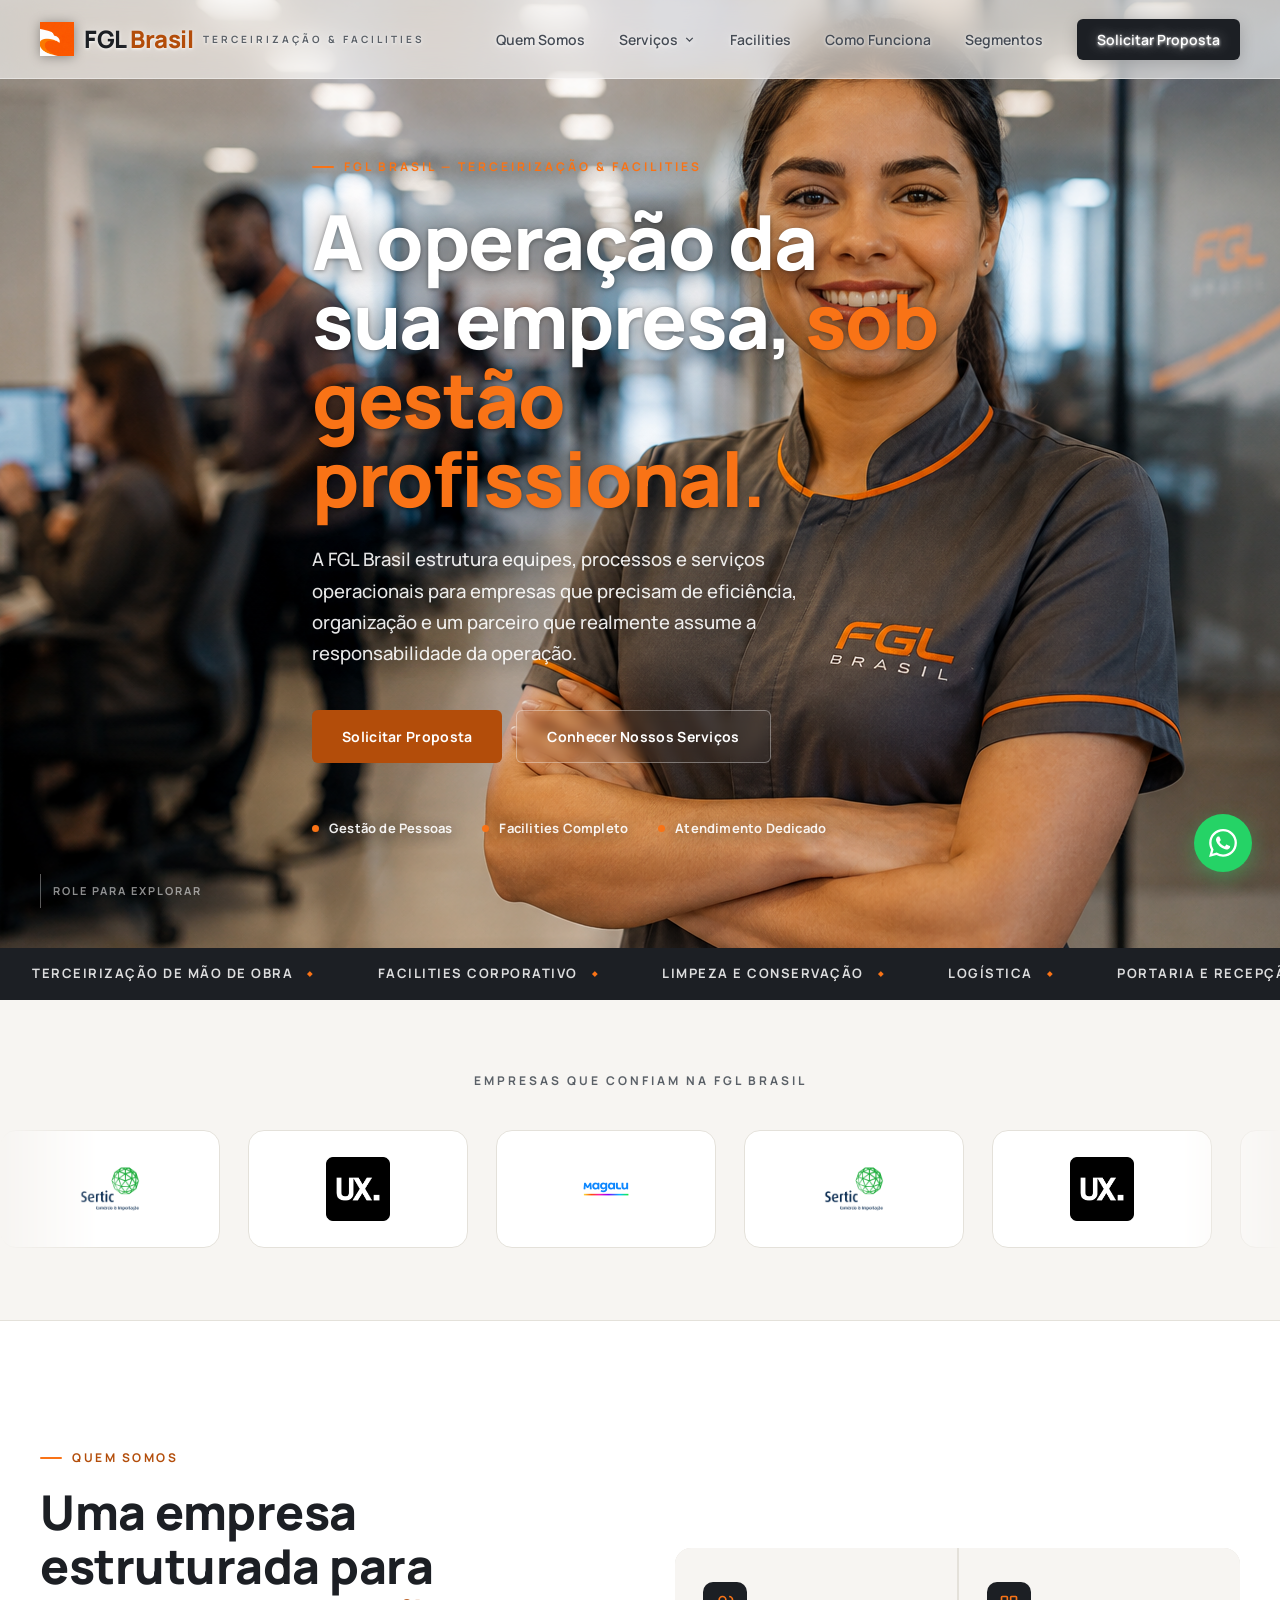
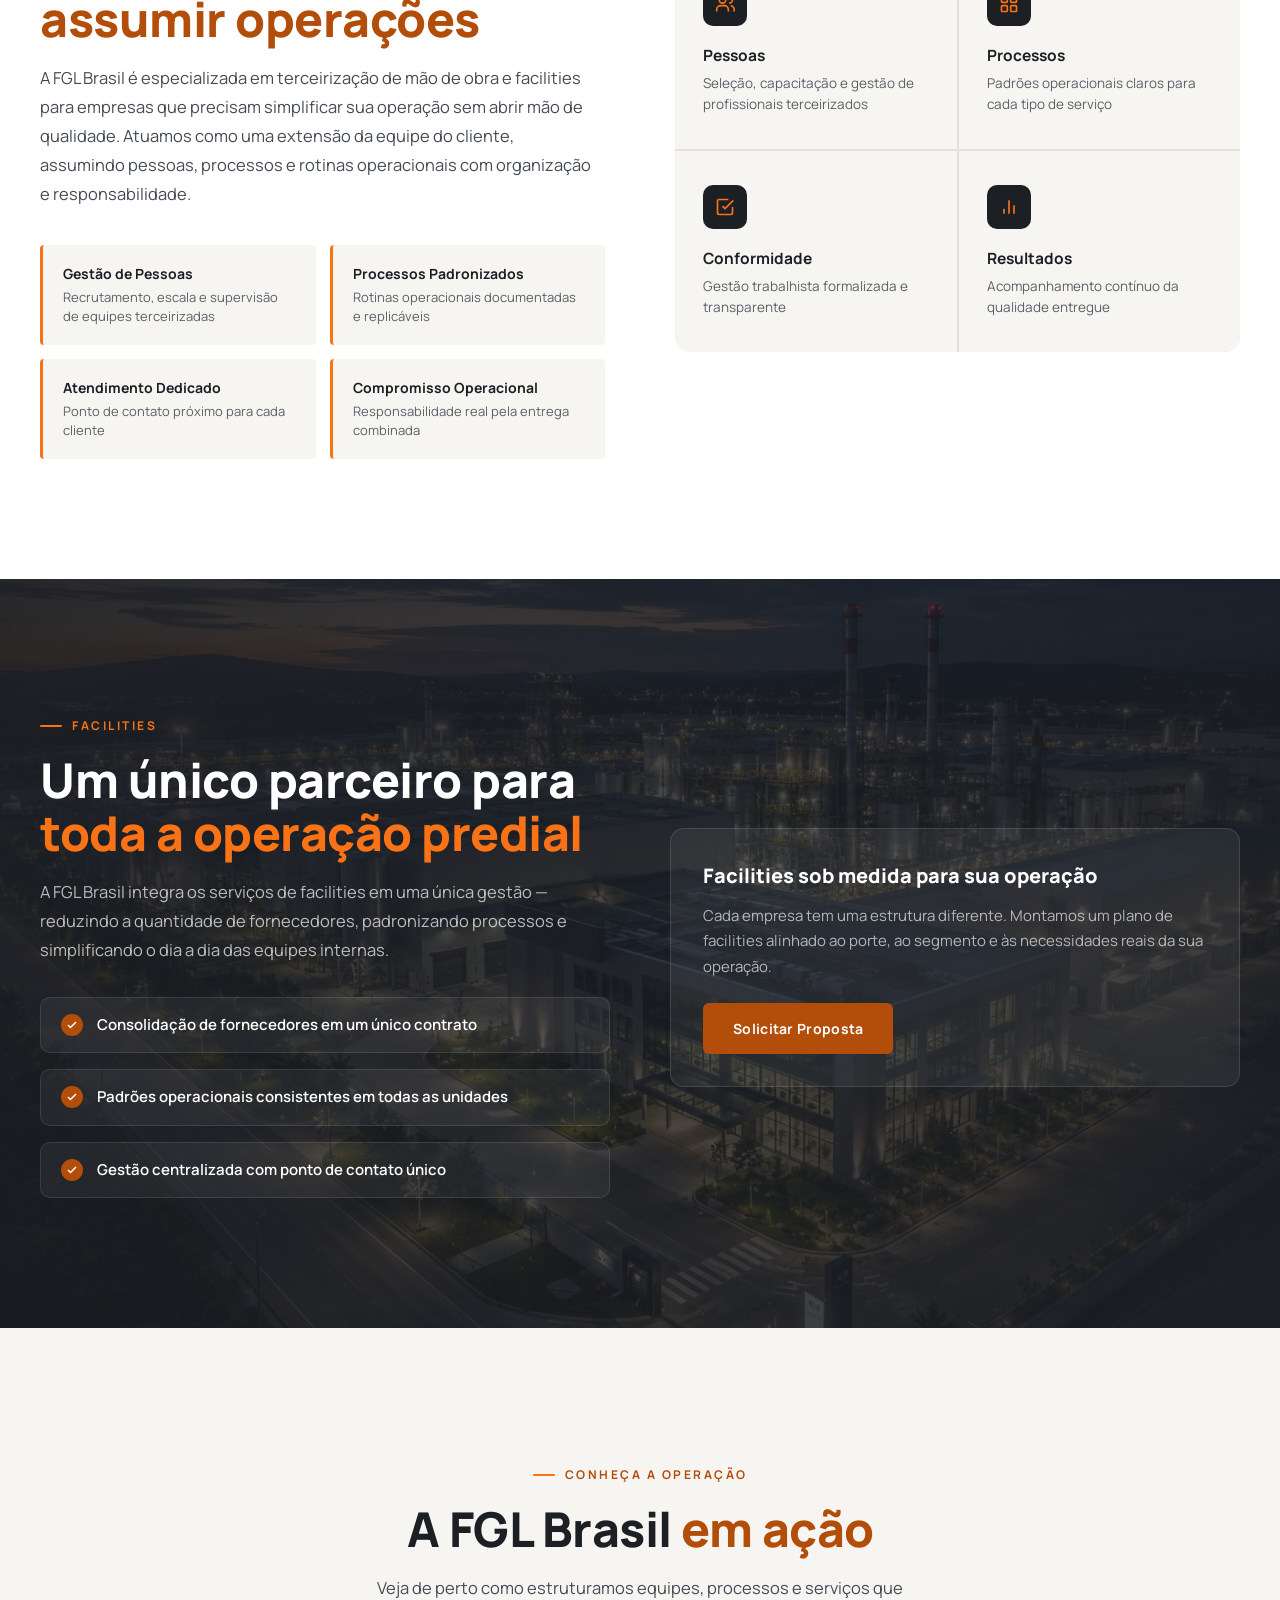
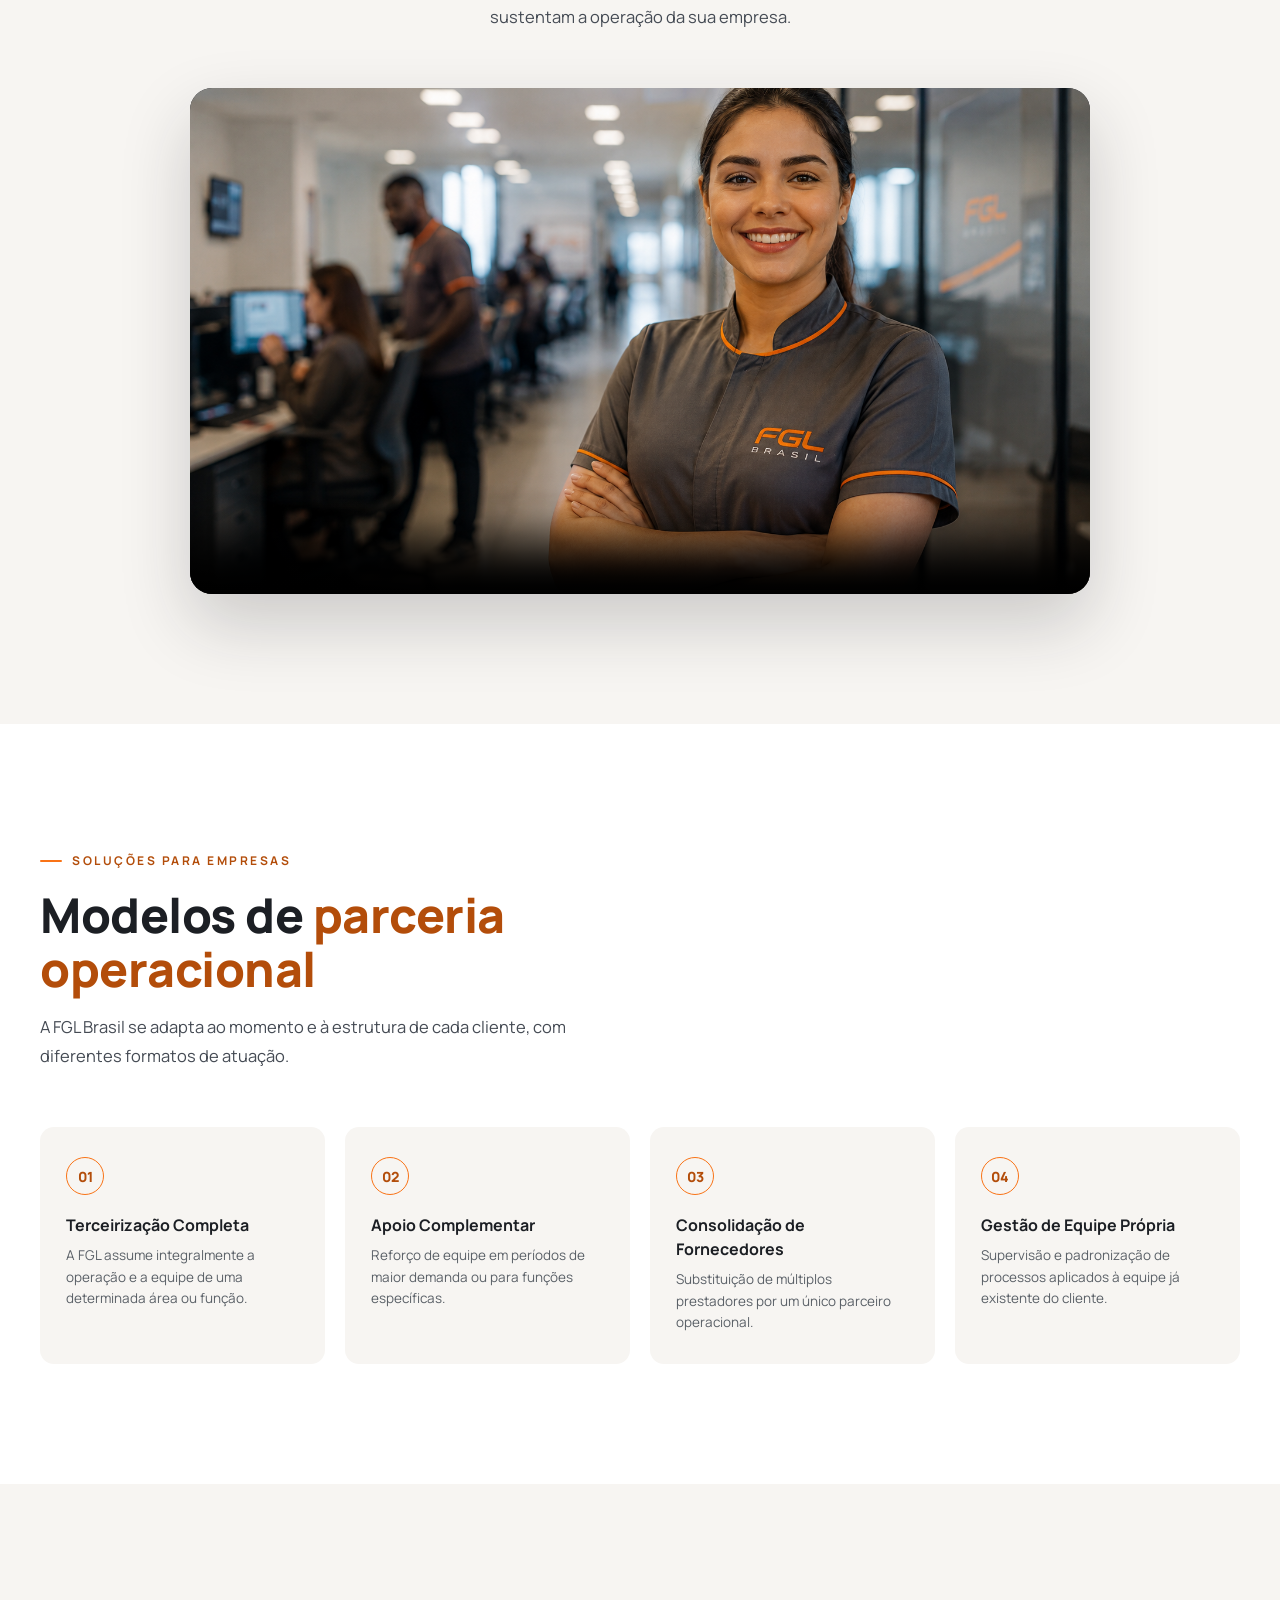
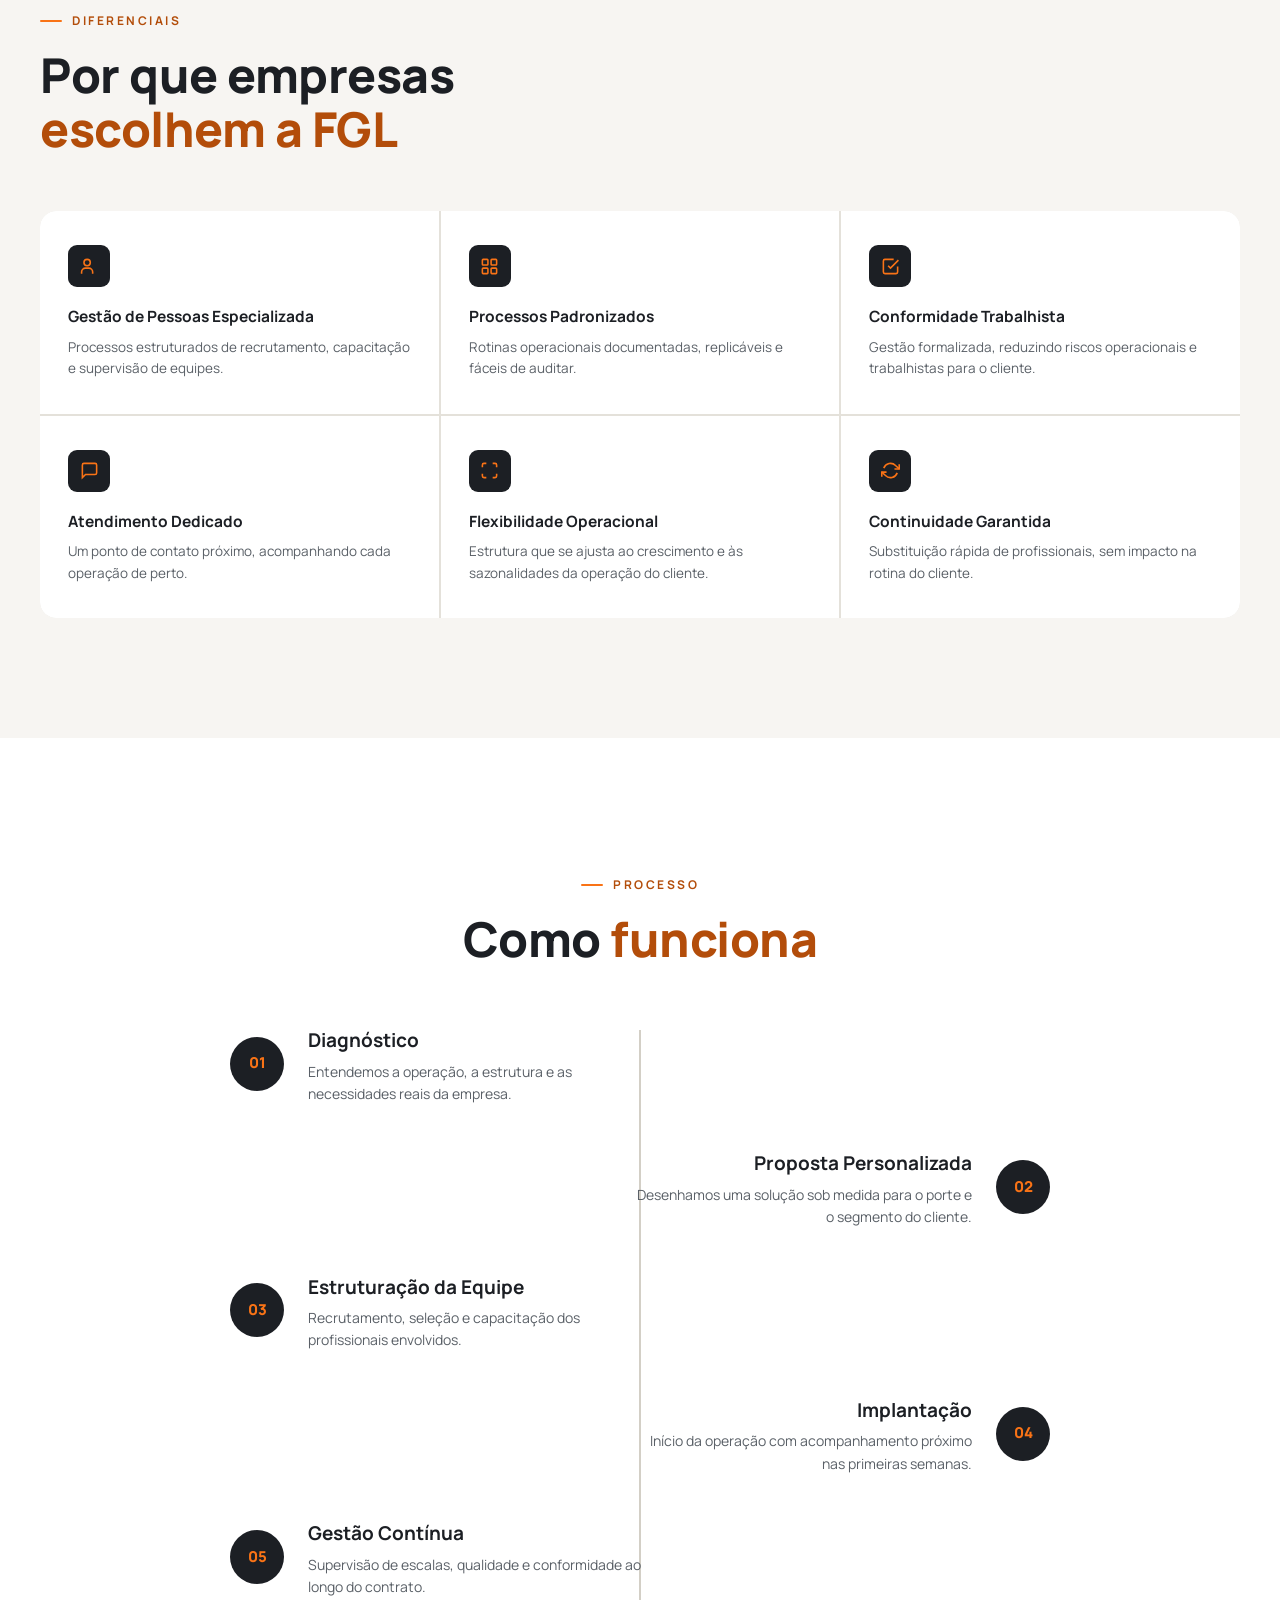
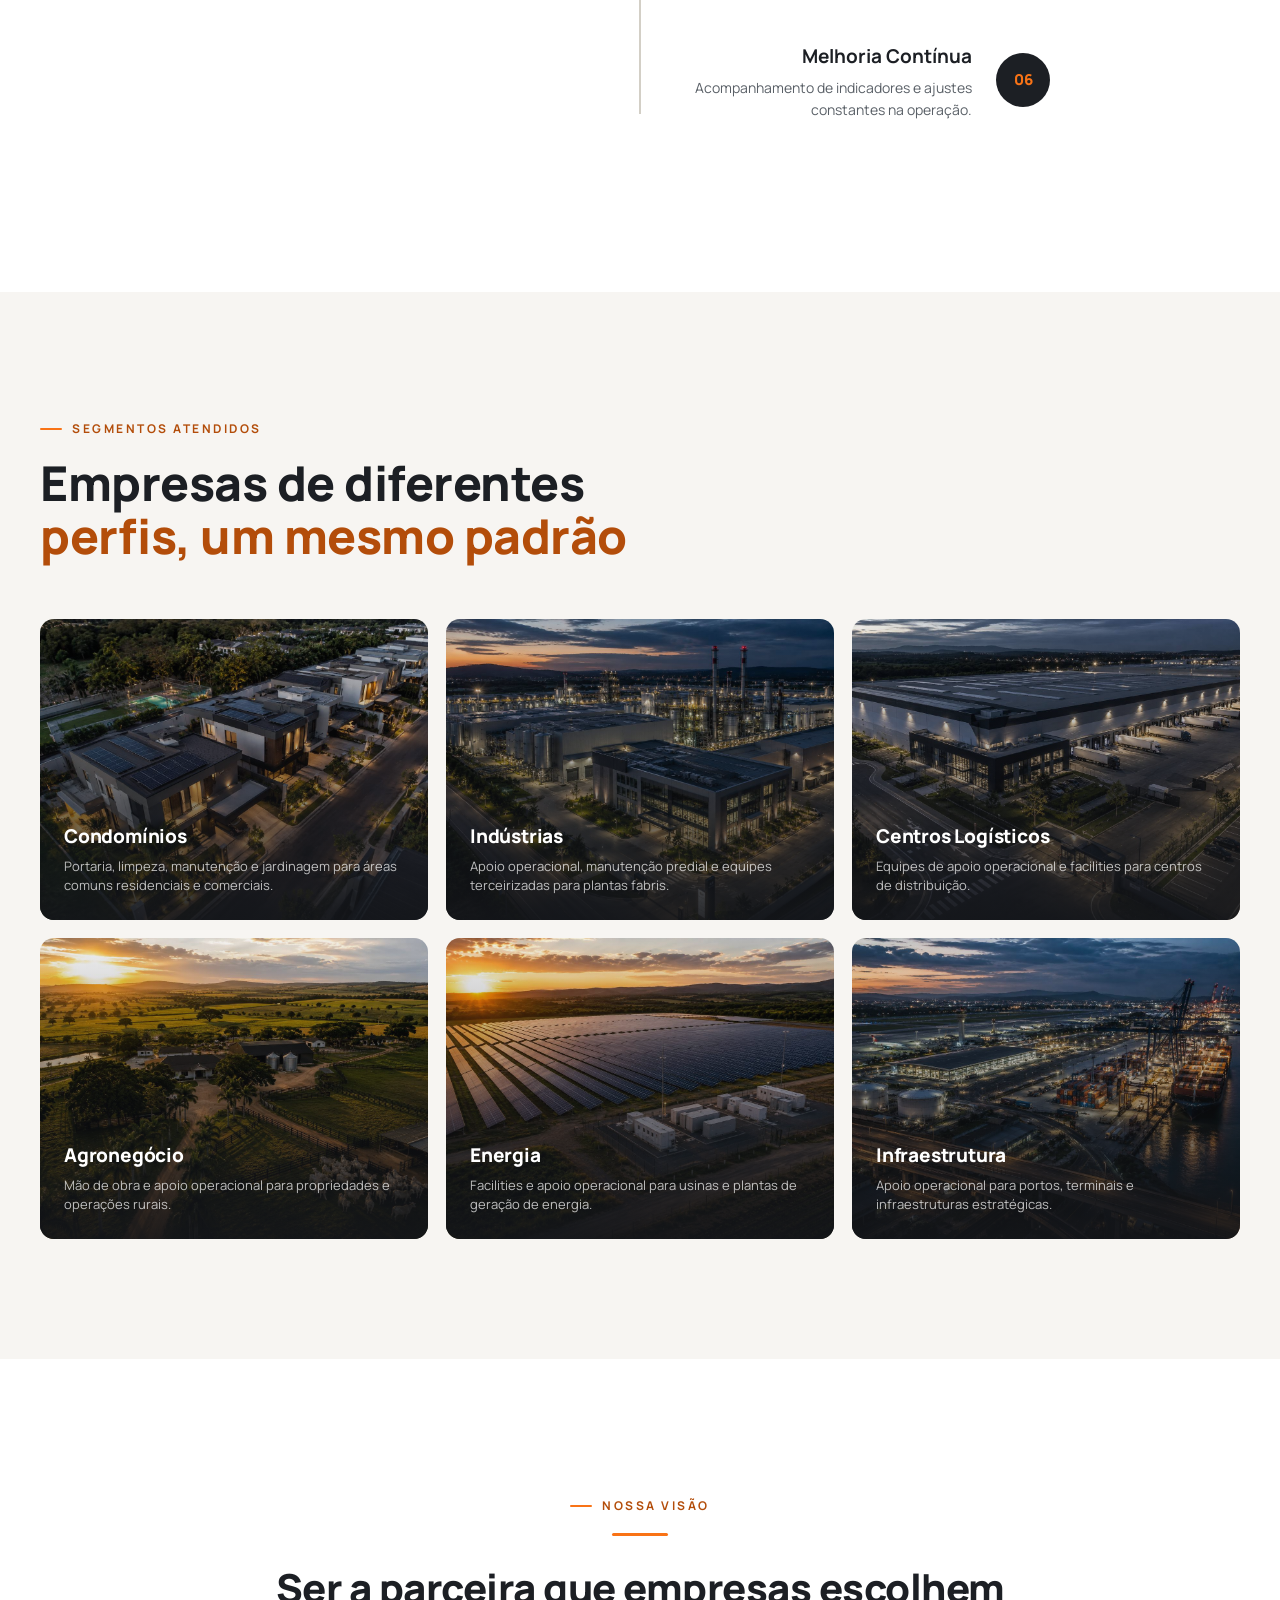
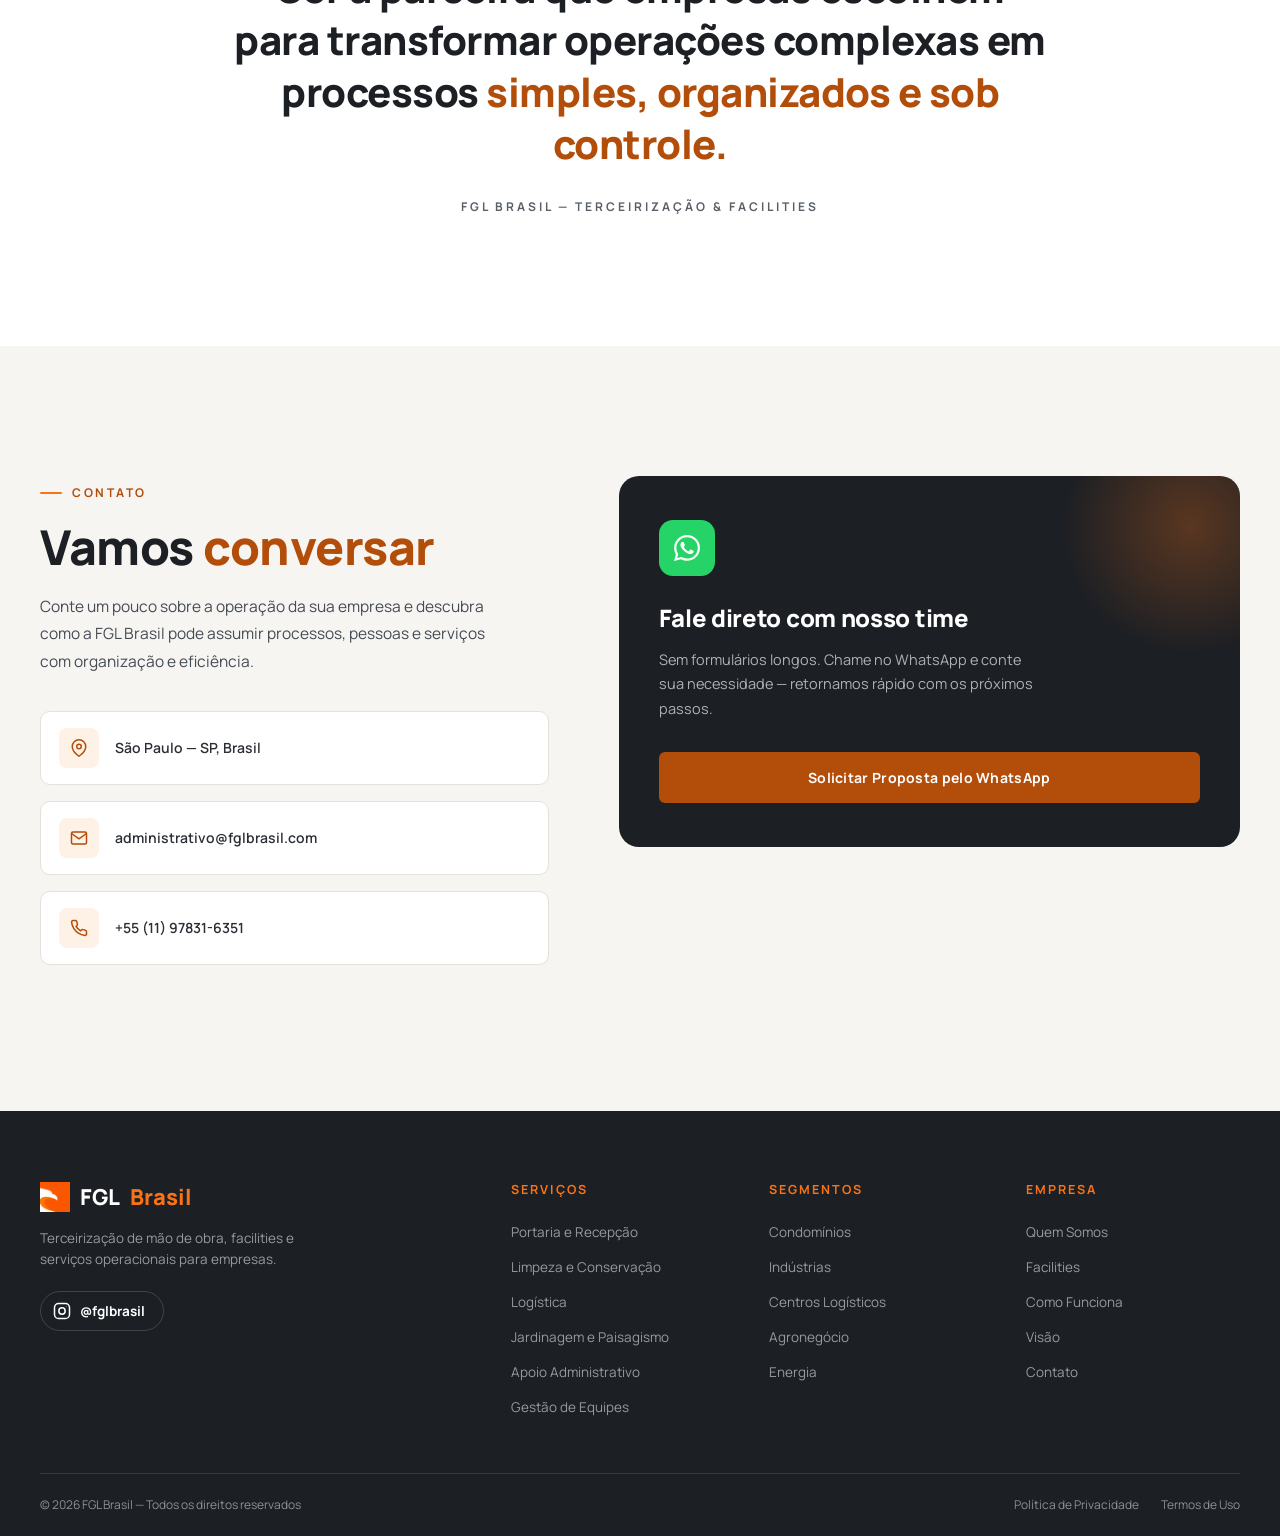
<file: index.html>
<!DOCTYPE html>
<html lang="pt-BR">
<head>
<meta charset="UTF-8">
<meta name="viewport" content="width=device-width, initial-scale=1.0, maximum-scale=1.0, user-scalable=no">
<title>FGL Brasil | Terceirização de Mão de Obra e Facilities para Empresas</title>
<meta name="description" content="A FGL Brasil estrutura equipes, processos e serviços operacionais para empresas: terceirização de mão de obra, facilities, portaria, limpeza, logística e gestão de equipes.">
<meta name="keywords" content="terceirização de mão de obra, facilities, gestão de equipes terceirizadas, limpeza e conservação, logística, portaria e recepção, apoio administrativo, outsourcing empresarial">
<meta name="robots" content="index, follow">
<link rel="canonical" href="/">
<meta property="og:site_name" content="FGL Brasil">
<meta property="og:title" content="FGL Brasil | Terceirização de Mão de Obra e Facilities">
<meta property="og:description" content="Estrutura, pessoas e processos para a operação da sua empresa. Conheça as soluções de terceirização e facilities da FGL Brasil.">
<meta property="og:type" content="website">
<meta property="og:locale" content="pt_BR">
<meta property="og:image" content="equipe-hero.png">
<meta name="twitter:card" content="summary_large_image">
<meta name="twitter:title" content="FGL Brasil | Terceirização de Mão de Obra e Facilities">
<meta name="twitter:description" content="Estrutura, pessoas e processos para a operação da sua empresa.">
<meta name="twitter:image" content="equipe-hero.png">
<meta name="theme-color" content="#1c1f24">

<link rel="icon" type="image/png" href="favicon.png">
<link rel="apple-touch-icon" href="favicon.png">
<link rel="sitemap" type="application/xml" href="/sitemap.xml">

<link rel="preconnect" href="https://fonts.googleapis.com">
<link rel="preconnect" href="https://fonts.gstatic.com" crossorigin>
<link href="https://fonts.googleapis.com/css2?family=Manrope:wght@400;500;600;700;800&display=swap" rel="stylesheet">
<link rel="preload" as="image" href="equipe-hero.png" fetchpriority="high">

<script type="application/ld+json">
{
  "@context": "https://schema.org",
  "@type": "Organization",
  "name": "FGL Brasil",
  "url": "https://fglbrasil.com/",
  "logo": "https://fglbrasil.com/favicon.png",
  "description": "Terceirização de mão de obra, facilities e serviços operacionais para empresas.",
  "areaServed": "BR",
  "email": "administrativo@fglbrasil.com",
  "telephone": "+55-11-97831-6351",
  "address": {
    "@type": "PostalAddress",
    "addressLocality": "São Paulo",
    "addressRegion": "SP",
    "addressCountry": "BR"
  },
  "sameAs": [
    "https://www.instagram.com/fglbrasil"
  ],
  "makesOffer": [
    { "@type": "Offer", "itemOffered": { "@type": "Service", "name": "Portaria e Recepção", "url": "https://fglbrasil.com/servico-portaria.html" } },
    { "@type": "Offer", "itemOffered": { "@type": "Service", "name": "Limpeza e Conservação", "url": "https://fglbrasil.com/servico-limpeza.html" } },
    { "@type": "Offer", "itemOffered": { "@type": "Service", "name": "Logística", "url": "https://fglbrasil.com/servico-logistica.html" } },
    { "@type": "Offer", "itemOffered": { "@type": "Service", "name": "Jardinagem e Paisagismo", "url": "https://fglbrasil.com/servico-jardinagem.html" } },
    { "@type": "Offer", "itemOffered": { "@type": "Service", "name": "Apoio Administrativo e Operacional", "url": "https://fglbrasil.com/servico-administrativo.html" } },
    { "@type": "Offer", "itemOffered": { "@type": "Service", "name": "Gestão de Equipes Terceirizadas", "url": "https://fglbrasil.com/servico-gestaoequipes.html" } }
  ]
}
</script>

<link rel="stylesheet" href="styles.css">
</head>
<body>

<a href="#main" class="skip-link">Pular para o conteúdo</a>

<!-- NAVIGATION -->
<nav id="navbar" aria-label="Navegação principal">
  <div class="nav-inner">
    <a href="#hero" class="brand" aria-label="FGL Brasil — página inicial">
      <img src="favicon.png" alt="FGL Brasil" class="brand-logo" width="1024" height="1024">
      <span class="brand-mark">FGL <span>Brasil</span></span>
      <span class="brand-sub">Terceirização &amp; Facilities</span>
    </a>
    <ul class="nav-links">
      <li><a href="#about">Quem Somos</a></li>
      <li class="nav-dropdown">
        <a href="servico-portaria.html" class="nav-dropdown-trigger">Serviços <svg viewBox="0 0 24 24" stroke-width="2.5"><path d="M6 9l6 6 6-6"/></svg></a>
        <div class="nav-dropdown-menu">
          <a href="servico-portaria.html">Portaria e Recepção</a>
          <a href="servico-limpeza.html">Limpeza e Conservação</a>
          <a href="servico-logistica.html">Logística</a>
          <a href="servico-jardinagem.html">Jardinagem e Paisagismo</a>
          <a href="servico-administrativo.html">Apoio Administrativo</a>
          <a href="servico-gestaoequipes.html">Gestão de Equipes</a>
        </div>
      </li>
      <li><a href="#facilities">Facilities</a></li>
      <li><a href="#how">Como Funciona</a></li>
      <li><a href="#segments">Segmentos</a></li>
      <li><a href="#contact" class="nav-cta">Solicitar Proposta</a></li>
    </ul>
    <button class="nav-hamburger" id="hamburger" onclick="toggleMenu()" aria-label="Abrir menu" aria-expanded="false" aria-controls="mobileMenu">
      <span></span><span></span><span></span>
    </button>
  </div>
</nav>

<!-- MOBILE MENU -->
<div class="mobile-menu" id="mobileMenu">
  <button class="mobile-menu-close" onclick="toggleMenu()" aria-label="Fechar menu">&times;</button>
  <a href="#about" onclick="toggleMenu()">Quem Somos</a>
  <details>
    <summary>Serviços</summary>
    <div class="sub-links">
      <a href="servico-portaria.html" onclick="toggleMenu()">Portaria e Recepção</a>
      <a href="servico-limpeza.html" onclick="toggleMenu()">Limpeza e Conservação</a>
      <a href="servico-logistica.html" onclick="toggleMenu()">Logística</a>
      <a href="servico-jardinagem.html" onclick="toggleMenu()">Jardinagem e Paisagismo</a>
      <a href="servico-administrativo.html" onclick="toggleMenu()">Apoio Administrativo</a>
      <a href="servico-gestaoequipes.html" onclick="toggleMenu()">Gestão de Equipes</a>
    </div>
  </details>
  <a href="#facilities" onclick="toggleMenu()">Facilities</a>
  <a href="#how" onclick="toggleMenu()">Como Funciona</a>
  <a href="#segments" onclick="toggleMenu()">Segmentos</a>
  <a href="#contact" onclick="toggleMenu()" class="mobile-cta">Solicitar Proposta</a>
</div>

<main id="main">

<!-- HERO -->
<section id="hero" aria-label="Apresentação">
  <div class="hero-media" aria-hidden="true">
    <img src="equipe-hero.png" alt="" width="1536" height="1024" fetchpriority="high">
  </div>
  <div class="container">
    <div class="hero-grid">
      <div class="hero-eyebrow">FGL Brasil — Terceirização &amp; Facilities</div>
      <h1 class="hero-title">A operação da sua empresa, <em>sob gestão profissional.</em></h1>
      <p class="hero-desc">A FGL Brasil estrutura equipes, processos e serviços operacionais para empresas que precisam de eficiência, organização e um parceiro que realmente assume a responsabilidade da operação.</p>
      <div class="hero-btns">
        <a href="#contact" class="btn btn-primary">Solicitar Proposta</a>
        <a href="servico-portaria.html" class="btn btn-outline on-dark">Conhecer Nossos Serviços</a>
      </div>
      <div class="hero-pillars">
        <div class="hero-pillar"><span class="hero-pillar-dot"></span><span class="hero-pillar-text">Gestão de Pessoas</span></div>
        <div class="hero-pillar"><span class="hero-pillar-dot"></span><span class="hero-pillar-text">Facilities Completo</span></div>
        <div class="hero-pillar"><span class="hero-pillar-dot"></span><span class="hero-pillar-text">Atendimento Dedicado</span></div>
      </div>
    </div>
  </div>
  <div class="hero-scroll" aria-hidden="true"><span class="hero-scroll-line"></span>Role para explorar</div>
</section>

<!-- TICKER -->
<div class="ticker-wrap" aria-hidden="true">
  <div class="ticker-inner">
    <div class="ticker-item">Terceirização de Mão de Obra</div>
    <div class="ticker-item">Facilities Corporativo</div>
    <div class="ticker-item">Limpeza e Conservação</div>
    <div class="ticker-item">Logística</div>
    <div class="ticker-item">Portaria e Recepção</div>
    <div class="ticker-item">Apoio Administrativo</div>
    <div class="ticker-item">Jardinagem e Paisagismo</div>
    <div class="ticker-item">Gestão de Equipes</div>
    <div class="ticker-item">Terceirização de Mão de Obra</div>
    <div class="ticker-item">Facilities Corporativo</div>
    <div class="ticker-item">Limpeza e Conservação</div>
    <div class="ticker-item">Logística</div>
    <div class="ticker-item">Portaria e Recepção</div>
    <div class="ticker-item">Apoio Administrativo</div>
    <div class="ticker-item">Jardinagem e Paisagismo</div>
    <div class="ticker-item">Gestão de Equipes</div>
  </div>
</div>

<!-- MOBILE SERVICES -->
<section class="mobile-services" aria-label="Nossos Serviços">
  <div class="container">
    <div class="mobile-services-label">Nossos Serviços</div>
    <div class="mobile-services-grid">
      <a href="servico-portaria.html"><svg viewBox="0 0 24 24" stroke-width="1.8"><path d="M3 21h18M5 21V7l7-4 7 4v14M9 9h1M9 13h1M14 9h1M14 13h1M9 21v-4h6v4"/></svg>Portaria e Recepção</a>
      <a href="servico-limpeza.html"><svg viewBox="0 0 24 24" stroke-width="1.8"><path d="M3 6l3 1 5 12 8-14"/><path d="M9 19h9"/></svg>Limpeza e Conservação</a>
      <a href="servico-logistica.html"><svg viewBox="0 0 24 24" stroke-width="1.8"><rect x="1" y="7" width="15" height="11" rx="1"/><path d="M16 10h3.5l3.5 3.5V18h-7z"/><circle cx="6" cy="19.5" r="1.8"/><circle cx="18" cy="19.5" r="1.8"/></svg>Logística</a>
      <a href="servico-jardinagem.html"><svg viewBox="0 0 24 24" stroke-width="1.8"><path d="M12 2a7 7 0 00-7 7c0 5 7 13 7 13s7-8 7-13a7 7 0 00-7-7z"/><circle cx="12" cy="9" r="2.5"/></svg>Jardinagem e Paisagismo</a>
      <a href="servico-administrativo.html"><svg viewBox="0 0 24 24" stroke-width="1.8"><rect x="2" y="4" width="20" height="14" rx="2"/><path d="M8 21h8M12 18v3"/></svg>Apoio Administrativo</a>
      <a href="servico-gestaoequipes.html"><svg viewBox="0 0 24 24" stroke-width="1.8"><circle cx="9" cy="7" r="4"/><path d="M2 21v-2a5 5 0 015-5h4a5 5 0 015 5v2"/><path d="M17 11a4 4 0 000-8M23 21v-2a5 5 0 00-4-4.9"/></svg>Gestão de Equipes</a>
    </div>
  </div>
</section>

<!-- CLIENTS -->
<section class="clients" aria-label="Empresas que confiam na FGL Brasil">
  <div class="container">
    <div class="clients-head reveal">
      <div class="clients-label">Empresas que confiam na FGL Brasil</div>
    </div>
  </div>
  <div class="clients-marquee" aria-hidden="true">
    <div class="clients-track">
      <div class="client-card"><img src="cliente-sertic.png" alt="Sertic Comércio &amp; Importação" loading="lazy" width="600" height="600"></div>
      <div class="client-card"><img src="cliente-ux.png" alt="UX." loading="lazy" width="450" height="450"></div>
      <div class="client-card"><img src="cliente-magalu.png" alt="Magalu" loading="lazy" width="1920" height="1920"></div>
      <div class="client-card" aria-hidden="true"><img src="cliente-sertic.png" alt="" loading="lazy" width="600" height="600"></div>
      <div class="client-card" aria-hidden="true"><img src="cliente-ux.png" alt="" loading="lazy" width="450" height="450"></div>
      <div class="client-card" aria-hidden="true"><img src="cliente-magalu.png" alt="" loading="lazy" width="1920" height="1920"></div>
      <div class="client-card" aria-hidden="true"><img src="cliente-sertic.png" alt="" loading="lazy" width="600" height="600"></div>
      <div class="client-card" aria-hidden="true"><img src="cliente-ux.png" alt="" loading="lazy" width="450" height="450"></div>
      <div class="client-card" aria-hidden="true"><img src="cliente-magalu.png" alt="" loading="lazy" width="1920" height="1920"></div>
      <div class="client-card" aria-hidden="true"><img src="cliente-sertic.png" alt="" loading="lazy" width="600" height="600"></div>
      <div class="client-card" aria-hidden="true"><img src="cliente-ux.png" alt="" loading="lazy" width="450" height="450"></div>
      <div class="client-card" aria-hidden="true"><img src="cliente-magalu.png" alt="" loading="lazy" width="1920" height="1920"></div>
    </div>
  </div>
</section>

<!-- ABOUT -->
<section id="about">
  <div class="container">
    <div class="about-grid">
      <div class="reveal">
        <div class="eyebrow">Quem Somos</div>
        <h2 class="section-title">Uma empresa estruturada para <em>assumir operações</em></h2>
        <p class="section-body">A FGL Brasil é especializada em terceirização de mão de obra e facilities para empresas que precisam simplificar sua operação sem abrir mão de qualidade. Atuamos como uma extensão da equipe do cliente, assumindo pessoas, processos e rotinas operacionais com organização e responsabilidade.</p>
        <div class="about-highlights">
          <div class="about-highlight">
            <div class="about-highlight-title">Gestão de Pessoas</div>
            <div class="about-highlight-text">Recrutamento, escala e supervisão de equipes terceirizadas</div>
          </div>
          <div class="about-highlight">
            <div class="about-highlight-title">Processos Padronizados</div>
            <div class="about-highlight-text">Rotinas operacionais documentadas e replicáveis</div>
          </div>
          <div class="about-highlight">
            <div class="about-highlight-title">Atendimento Dedicado</div>
            <div class="about-highlight-text">Ponto de contato próximo para cada cliente</div>
          </div>
          <div class="about-highlight">
            <div class="about-highlight-title">Compromisso Operacional</div>
            <div class="about-highlight-text">Responsabilidade real pela entrega combinada</div>
          </div>
        </div>
      </div>
      <div class="reveal">
        <div class="capability-grid">
          <div class="capability-tile">
            <div class="capability-icon"><svg viewBox="0 0 24 24" stroke-width="2"><circle cx="9" cy="7" r="4"/><path d="M2 21v-2a5 5 0 015-5h4a5 5 0 015 5v2"/><path d="M17 11a4 4 0 000-8M23 21v-2a5 5 0 00-4-4.9"/></svg></div>
            <h3 class="capability-title">Pessoas</h3>
            <div class="capability-text">Seleção, capacitação e gestão de profissionais terceirizados</div>
          </div>
          <div class="capability-tile">
            <div class="capability-icon"><svg viewBox="0 0 24 24" stroke-width="2"><rect x="3" y="3" width="7" height="7" rx="1"/><rect x="14" y="3" width="7" height="7" rx="1"/><rect x="14" y="14" width="7" height="7" rx="1"/><rect x="3" y="14" width="7" height="7" rx="1"/></svg></div>
            <h3 class="capability-title">Processos</h3>
            <div class="capability-text">Padrões operacionais claros para cada tipo de serviço</div>
          </div>
          <div class="capability-tile">
            <div class="capability-icon"><svg viewBox="0 0 24 24" stroke-width="2"><path d="M9 11l3 3L22 4"/><path d="M21 12v7a2 2 0 01-2 2H5a2 2 0 01-2-2V5a2 2 0 012-2h11"/></svg></div>
            <h3 class="capability-title">Conformidade</h3>
            <div class="capability-text">Gestão trabalhista formalizada e transparente</div>
          </div>
          <div class="capability-tile">
            <div class="capability-icon"><svg viewBox="0 0 24 24" stroke-width="2"><path d="M18 20V10M12 20V4M6 20v-6"/></svg></div>
            <h3 class="capability-title">Resultados</h3>
            <div class="capability-text">Acompanhamento contínuo da qualidade entregue</div>
          </div>
        </div>
      </div>
    </div>
  </div>
</section>

<!-- FACILITIES -->
<section id="facilities">
  <div class="container">
    <div class="facilities-grid">
      <div class="reveal">
        <div class="eyebrow">Facilities</div>
        <h2 class="section-title">Um único parceiro para <em>toda a operação predial</em></h2>
        <p class="section-body">A FGL Brasil integra os serviços de facilities em uma única gestão — reduzindo a quantidade de fornecedores, padronizando processos e simplificando o dia a dia das equipes internas.</p>
        <ul class="facilities-list">
          <li><span class="facilities-check"><svg viewBox="0 0 24 24" stroke-width="3"><path d="M20 6L9 17l-5-5"/></svg></span>Consolidação de fornecedores em um único contrato</li>
          <li><span class="facilities-check"><svg viewBox="0 0 24 24" stroke-width="3"><path d="M20 6L9 17l-5-5"/></svg></span>Padrões operacionais consistentes em todas as unidades</li>
          <li><span class="facilities-check"><svg viewBox="0 0 24 24" stroke-width="3"><path d="M20 6L9 17l-5-5"/></svg></span>Gestão centralizada com ponto de contato único</li>
        </ul>
      </div>
      <div class="reveal facilities-note">
        <div class="facilities-note-title">Facilities sob medida para sua operação</div>
        <p class="facilities-note-text">Cada empresa tem uma estrutura diferente. Montamos um plano de facilities alinhado ao porte, ao segmento e às necessidades reais da sua operação.</p>
        <a href="#contact" class="btn btn-primary">Solicitar Proposta</a>
      </div>
    </div>
  </div>
</section>

<!-- VIDEO -->
<section id="video" aria-label="Vídeo institucional FGL Brasil">
  <div class="container">
    <div class="section-header center reveal">
      <div class="eyebrow" style="justify-content:center;">Conheça a Operação</div>
      <h2 class="section-title">A FGL Brasil <em>em ação</em></h2>
      <p class="section-body">Veja de perto como estruturamos equipes, processos e serviços que sustentam a operação da sua empresa.</p>
    </div>
    <div class="video-frame reveal" id="videoFrame">
      <video id="fglVideo" poster="equipe-hero.png" preload="metadata" muted autoplay loop playsinline controls>
        <source src="video-fgl.mp4" type="video/mp4">
        Seu navegador não oferece suporte à reprodução deste vídeo. <a href="video-fgl.mp4">Baixe o vídeo aqui</a>.
      </video>
    </div>
  </div>
</section>

<!-- SOLUTIONS FOR COMPANIES -->
<section id="solutions">
  <div class="container">
    <div class="section-header reveal">
      <div class="eyebrow">Soluções para Empresas</div>
      <h2 class="section-title">Modelos de <em>parceria operacional</em></h2>
      <p class="section-body">A FGL Brasil se adapta ao momento e à estrutura de cada cliente, com diferentes formatos de atuação.</p>
    </div>
    <div class="solutions-grid">
      <div class="solution-card reveal">
        <div class="solution-num">01</div>
        <h3 class="solution-title">Terceirização Completa</h3>
        <p class="solution-text">A FGL assume integralmente a operação e a equipe de uma determinada área ou função.</p>
      </div>
      <div class="solution-card reveal">
        <div class="solution-num">02</div>
        <h3 class="solution-title">Apoio Complementar</h3>
        <p class="solution-text">Reforço de equipe em períodos de maior demanda ou para funções específicas.</p>
      </div>
      <div class="solution-card reveal">
        <div class="solution-num">03</div>
        <h3 class="solution-title">Consolidação de Fornecedores</h3>
        <p class="solution-text">Substituição de múltiplos prestadores por um único parceiro operacional.</p>
      </div>
      <div class="solution-card reveal">
        <div class="solution-num">04</div>
        <h3 class="solution-title">Gestão de Equipe Própria</h3>
        <p class="solution-text">Supervisão e padronização de processos aplicados à equipe já existente do cliente.</p>
      </div>
    </div>
  </div>
</section>

<!-- DIFFERENTIALS -->
<section id="differentials">
  <div class="container">
    <div class="section-header reveal">
      <div class="eyebrow">Diferenciais</div>
      <h2 class="section-title">Por que empresas <em>escolhem a FGL</em></h2>
    </div>
    <div class="diff-grid">
      <div class="diff-item reveal">
        <div class="diff-icon"><svg viewBox="0 0 24 24" stroke-width="2"><circle cx="9" cy="7" r="4"/><path d="M2 21v-2a5 5 0 015-5h4a5 5 0 015 5v2"/></svg></div>
        <h3 class="diff-title">Gestão de Pessoas Especializada</h3>
        <p class="diff-text">Processos estruturados de recrutamento, capacitação e supervisão de equipes.</p>
      </div>
      <div class="diff-item reveal">
        <div class="diff-icon"><svg viewBox="0 0 24 24" stroke-width="2"><rect x="3" y="3" width="7" height="7" rx="1"/><rect x="14" y="3" width="7" height="7" rx="1"/><rect x="14" y="14" width="7" height="7" rx="1"/><rect x="3" y="14" width="7" height="7" rx="1"/></svg></div>
        <h3 class="diff-title">Processos Padronizados</h3>
        <p class="diff-text">Rotinas operacionais documentadas, replicáveis e fáceis de auditar.</p>
      </div>
      <div class="diff-item reveal">
        <div class="diff-icon"><svg viewBox="0 0 24 24" stroke-width="2"><path d="M9 11l3 3L22 4"/><path d="M21 12v7a2 2 0 01-2 2H5a2 2 0 01-2-2V5a2 2 0 012-2h11"/></svg></div>
        <h3 class="diff-title">Conformidade Trabalhista</h3>
        <p class="diff-text">Gestão formalizada, reduzindo riscos operacionais e trabalhistas para o cliente.</p>
      </div>
      <div class="diff-item reveal">
        <div class="diff-icon"><svg viewBox="0 0 24 24" stroke-width="2"><path d="M21 15a2 2 0 01-2 2H7l-4 4V5a2 2 0 012-2h14a2 2 0 012 2z"/></svg></div>
        <h3 class="diff-title">Atendimento Dedicado</h3>
        <p class="diff-text">Um ponto de contato próximo, acompanhando cada operação de perto.</p>
      </div>
      <div class="diff-item reveal">
        <div class="diff-icon"><svg viewBox="0 0 24 24" stroke-width="2"><path d="M8 3H5a2 2 0 00-2 2v3m18 0V5a2 2 0 00-2-2h-3m0 18h3a2 2 0 002-2v-3M3 16v3a2 2 0 002 2h3"/></svg></div>
        <h3 class="diff-title">Flexibilidade Operacional</h3>
        <p class="diff-text">Estrutura que se ajusta ao crescimento e às sazonalidades da operação do cliente.</p>
      </div>
      <div class="diff-item reveal">
        <div class="diff-icon"><svg viewBox="0 0 24 24" stroke-width="2"><path d="M23 4v6h-6M1 20v-6h6"/><path d="M3.5 9a9 9 0 0114.85-3.36L23 10M1 14l4.65 4.36A9 9 0 0020.5 15"/></svg></div>
        <h3 class="diff-title">Continuidade Garantida</h3>
        <p class="diff-text">Substituição rápida de profissionais, sem impacto na rotina do cliente.</p>
      </div>
    </div>
  </div>
</section>

<!-- HOW IT WORKS -->
<section id="how">
  <div class="container">
    <div class="section-header center reveal">
      <div class="eyebrow" style="justify-content:center;">Processo</div>
      <h2 class="section-title">Como <em>funciona</em></h2>
    </div>
    <div class="timeline">
      <div class="timeline-step reveal">
        <div class="timeline-dot">01</div>
        <div class="timeline-content">
          <h3 class="timeline-title">Diagnóstico</h3>
          <p class="timeline-text">Entendemos a operação, a estrutura e as necessidades reais da empresa.</p>
        </div>
      </div>
      <div class="timeline-step reveal">
        <div class="timeline-dot">02</div>
        <div class="timeline-content">
          <h3 class="timeline-title">Proposta Personalizada</h3>
          <p class="timeline-text">Desenhamos uma solução sob medida para o porte e o segmento do cliente.</p>
        </div>
      </div>
      <div class="timeline-step reveal">
        <div class="timeline-dot">03</div>
        <div class="timeline-content">
          <h3 class="timeline-title">Estruturação da Equipe</h3>
          <p class="timeline-text">Recrutamento, seleção e capacitação dos profissionais envolvidos.</p>
        </div>
      </div>
      <div class="timeline-step reveal">
        <div class="timeline-dot">04</div>
        <div class="timeline-content">
          <h3 class="timeline-title">Implantação</h3>
          <p class="timeline-text">Início da operação com acompanhamento próximo nas primeiras semanas.</p>
        </div>
      </div>
      <div class="timeline-step reveal">
        <div class="timeline-dot">05</div>
        <div class="timeline-content">
          <h3 class="timeline-title">Gestão Contínua</h3>
          <p class="timeline-text">Supervisão de escalas, qualidade e conformidade ao longo do contrato.</p>
        </div>
      </div>
      <div class="timeline-step reveal">
        <div class="timeline-dot">06</div>
        <div class="timeline-content">
          <h3 class="timeline-title">Melhoria Contínua</h3>
          <p class="timeline-text">Acompanhamento de indicadores e ajustes constantes na operação.</p>
        </div>
      </div>
    </div>
  </div>
</section>

<!-- SEGMENTS -->
<section id="segments">
  <div class="container">
    <div class="section-header reveal">
      <div class="eyebrow">Segmentos Atendidos</div>
      <h2 class="section-title">Empresas de diferentes <em>perfis, um mesmo padrão</em></h2>
    </div>
    <div class="segments-grid">
      <div class="segment-card reveal">
        <img src="condominios.jpg" alt="Condomínio residencial visto do alto, com áreas comuns e paisagismo" loading="lazy" width="1400" height="933">
        <div class="segment-overlay"></div>
        <div class="segment-content">
          <h3 class="segment-title">Condomínios</h3>
          <div class="segment-text">Portaria, limpeza, manutenção e jardinagem para áreas comuns residenciais e comerciais.</div>
        </div>
      </div>
      <div class="segment-card reveal">
        <img src="industria.jpg" alt="Planta industrial de grande porte iluminada ao entardecer" loading="lazy" width="1400" height="933">
        <div class="segment-overlay"></div>
        <div class="segment-content">
          <h3 class="segment-title">Indústrias</h3>
          <div class="segment-text">Apoio operacional, manutenção predial e equipes terceirizadas para plantas fabris.</div>
        </div>
      </div>
      <div class="segment-card reveal">
        <img src="logistica.jpg" alt="Centro de distribuição logística com caminhões nas docas" loading="lazy" width="1400" height="933">
        <div class="segment-overlay"></div>
        <div class="segment-content">
          <h3 class="segment-title">Centros Logísticos</h3>
          <div class="segment-text">Equipes de apoio operacional e facilities para centros de distribuição.</div>
        </div>
      </div>
      <div class="segment-card reveal">
        <img src="fazenda.jpg" alt="Sede de fazenda com currais e área rural ao entardecer" loading="lazy" width="1400" height="933">
        <div class="segment-overlay"></div>
        <div class="segment-content">
          <h3 class="segment-title">Agronegócio</h3>
          <div class="segment-text">Mão de obra e apoio operacional para propriedades e operações rurais.</div>
        </div>
      </div>
      <div class="segment-card reveal">
        <img src="solar.jpg" alt="Usina de energia solar fotovoltaica em campo aberto" loading="lazy" width="1400" height="933">
        <div class="segment-overlay"></div>
        <div class="segment-content">
          <h3 class="segment-title">Energia</h3>
          <div class="segment-text">Facilities e apoio operacional para usinas e plantas de geração de energia.</div>
        </div>
      </div>
      <div class="segment-card reveal">
        <img src="infraestrutura.jpg" alt="Terminal portuário e de infraestrutura logística ao entardecer" loading="lazy" width="1400" height="933">
        <div class="segment-overlay"></div>
        <div class="segment-content">
          <h3 class="segment-title">Infraestrutura</h3>
          <div class="segment-text">Apoio operacional para portos, terminais e infraestruturas estratégicas.</div>
        </div>
      </div>
    </div>
  </div>
</section>

<!-- VISION -->
<section id="vision">
  <div class="container">
    <div class="reveal">
      <div class="eyebrow" style="justify-content:center;">Nossa Visão</div>
      <div class="vision-divider"></div>
      <blockquote class="vision-quote">
        Ser a parceira que empresas escolhem para transformar operações complexas em processos <em>simples, organizados e sob controle.</em>
      </blockquote>
      <div class="vision-sub">FGL Brasil — Terceirização &amp; Facilities</div>
    </div>
  </div>
</section>

<!-- CONTACT -->
<section id="contact">
  <div class="container">
    <div class="contact-layout">
      <div class="reveal">
        <div class="eyebrow">Contato</div>
        <h2 class="section-title">Vamos <em>conversar</em></h2>
        <p class="contact-info-text">Conte um pouco sobre a operação da sua empresa e descubra como a FGL Brasil pode assumir processos, pessoas e serviços com organização e eficiência.</p>
        <!-- Placeholder de contato — substituir por dados oficiais da FGL Brasil -->
        <div class="contact-detail">
          <div class="contact-detail-icon"><svg viewBox="0 0 24 24" stroke-width="2"><path d="M21 10c0 7-9 13-9 13s-9-6-9-13a9 9 0 0118 0z"/><circle cx="12" cy="10" r="3"/></svg></div>
          <div class="contact-detail-text">São Paulo — SP, Brasil</div>
        </div>
        <div class="contact-detail">
          <div class="contact-detail-icon"><svg viewBox="0 0 24 24" stroke-width="2"><path d="M4 4h16v16H4z" fill="none" stroke="none"/><path d="M22 6l-10 7L2 6"/><rect x="2" y="4" width="20" height="16" rx="2"/></svg></div>
          <div class="contact-detail-text">administrativo@fglbrasil.com</div>
        </div>
        <div class="contact-detail">
          <div class="contact-detail-icon"><svg viewBox="0 0 24 24" stroke-width="2"><path d="M22 16.92v3a2 2 0 01-2.18 2 19.79 19.79 0 01-8.63-3.07 19.5 19.5 0 01-6-6 19.79 19.79 0 01-3.07-8.67A2 2 0 014.11 2h3a2 2 0 012 1.72c.127.96.361 1.903.7 2.81a2 2 0 01-.45 2.11L8.09 9.91a16 16 0 006 6l1.27-1.27a2 2 0 012.11-.45c.907.339 1.85.573 2.81.7A2 2 0 0122 16.92z"/></svg></div>
          <div class="contact-detail-text">+55 (11) 97831-6351</div>
        </div>
      </div>
      <div class="reveal contact-cta-card">
        <div class="contact-cta-icon">
          <svg viewBox="0 0 24 24" xmlns="http://www.w3.org/2000/svg" aria-hidden="true">
            <path d="M17.472 14.382c-.297-.149-1.758-.867-2.03-.967-.273-.099-.471-.148-.67.15-.197.297-.767.966-.94 1.164-.173.199-.347.223-.644.075-.297-.15-1.255-.463-2.39-1.475-.883-.788-1.48-1.761-1.653-2.059-.173-.297-.018-.458.13-.606.134-.133.298-.347.446-.52.149-.174.198-.298.298-.497.099-.198.05-.371-.025-.52-.075-.149-.669-1.612-.916-2.207-.242-.579-.487-.5-.669-.51-.173-.008-.371-.01-.57-.01-.198 0-.52.074-.792.372-.272.297-1.04 1.016-1.04 2.479 0 1.462 1.065 2.875 1.213 3.074.149.198 2.096 3.2 5.077 4.487.709.306 1.262.489 1.694.625.712.227 1.36.195 1.871.118.571-.085 1.758-.719 2.006-1.413.248-.694.248-1.289.173-1.413-.074-.124-.272-.198-.57-.347m-5.421 7.403h-.004a9.87 9.87 0 01-5.031-1.378l-.361-.214-3.741.982.998-3.648-.235-.374a9.86 9.86 0 01-1.51-5.26c.001-5.45 4.436-9.884 9.888-9.884 2.64 0 5.122 1.03 6.988 2.898a9.825 9.825 0 012.893 6.994c-.003 5.45-4.437 9.884-9.885 9.884m8.413-18.297A11.815 11.815 0 0012.05 0C5.495 0 .16 5.335.157 11.892c0 2.096.547 4.142 1.588 5.945L.057 24l6.305-1.654a11.882 11.882 0 005.683 1.448h.005c6.554 0 11.89-5.335 11.893-11.893a11.821 11.821 0 00-3.48-8.413Z"/>
          </svg>
        </div>
        <h3 class="contact-cta-title">Fale direto com nosso time</h3>
        <p class="contact-cta-text">Sem formulários longos. Chame no WhatsApp e conte sua necessidade — retornamos rápido com os próximos passos.</p>
        <a href="https://wa.me/5511978316351?text=Ol%C3%A1!%20Gostaria%20de%20solicitar%20um%20or%C3%A7amento%20personalizado%20de%20terceiriza%C3%A7%C3%A3o%20de%20m%C3%A3o%20de%20obra%20para%20minha%20empresa." target="_blank" rel="noopener" class="btn btn-primary">Solicitar Proposta pelo WhatsApp</a>
      </div>
    </div>
  </div>
</section>

</main>

<!-- FOOTER -->
<footer>
  <div class="container">
    <div class="footer-grid">
      <div>
        <div class="footer-brand"><img src="favicon.png" alt="FGL Brasil" class="footer-logo" width="1024" height="1024" loading="lazy">FGL <span>Brasil</span></div>
        <p class="footer-tagline">Terceirização de mão de obra, facilities e serviços operacionais para empresas.</p>
        <a class="footer-social-link" href="https://www.instagram.com/fglbrasil" target="_blank" rel="noopener" aria-label="FGL Brasil no Instagram">
          <svg viewBox="0 0 24 24" stroke-width="2"><rect x="2" y="2" width="20" height="20" rx="5.5"/><circle cx="12" cy="12" r="4.2"/><circle cx="17.6" cy="6.4" r="0.6" fill="#fff" stroke="none"/></svg>
          <span>@fglbrasil</span>
        </a>
      </div>
      <div>
        <div class="footer-col-title">Serviços</div>
        <ul class="footer-links">
          <li><a href="servico-portaria.html">Portaria e Recepção</a></li>
          <li><a href="servico-limpeza.html">Limpeza e Conservação</a></li>
          <li><a href="servico-logistica.html">Logística</a></li>
          <li><a href="servico-jardinagem.html">Jardinagem e Paisagismo</a></li>
          <li><a href="servico-administrativo.html">Apoio Administrativo</a></li>
          <li><a href="servico-gestaoequipes.html">Gestão de Equipes</a></li>
        </ul>
      </div>
      <div>
        <div class="footer-col-title">Segmentos</div>
        <ul class="footer-links">
          <li><a href="#segments">Condomínios</a></li>
          <li><a href="#segments">Indústrias</a></li>
          <li><a href="#segments">Centros Logísticos</a></li>
          <li><a href="#segments">Agronegócio</a></li>
          <li><a href="#segments">Energia</a></li>
        </ul>
      </div>
      <div>
        <div class="footer-col-title">Empresa</div>
        <ul class="footer-links">
          <li><a href="#about">Quem Somos</a></li>
          <li><a href="#facilities">Facilities</a></li>
          <li><a href="#how">Como Funciona</a></li>
          <li><a href="#vision">Visão</a></li>
          <li><a href="#contact">Contato</a></li>
        </ul>
      </div>
    </div>
    <div class="footer-bottom">
      <div class="footer-copy">© 2026 FGL Brasil — Todos os direitos reservados</div>
      <div class="footer-legal">
        <a href="#">Política de Privacidade</a>
        <a href="#">Termos de Uso</a>
      </div>
    </div>
  </div>
</footer>

<!-- WHATSAPP FLOAT -->
<a href="https://wa.me/5511978316351?text=Ol%C3%A1!%20Gostaria%20de%20solicitar%20um%20or%C3%A7amento%20personalizado%20de%20terceiriza%C3%A7%C3%A3o%20de%20m%C3%A3o%20de%20obra%20para%20minha%20empresa." target="_blank" rel="noopener" class="whatsapp-float" aria-label="Falar pelo WhatsApp">
  <svg viewBox="0 0 24 24" xmlns="http://www.w3.org/2000/svg" aria-hidden="true">
    <path d="M17.472 14.382c-.297-.149-1.758-.867-2.03-.967-.273-.099-.471-.148-.67.15-.197.297-.767.966-.94 1.164-.173.199-.347.223-.644.075-.297-.15-1.255-.463-2.39-1.475-.883-.788-1.48-1.761-1.653-2.059-.173-.297-.018-.458.13-.606.134-.133.298-.347.446-.52.149-.174.198-.298.298-.497.099-.198.05-.371-.025-.52-.075-.149-.669-1.612-.916-2.207-.242-.579-.487-.5-.669-.51-.173-.008-.371-.01-.57-.01-.198 0-.52.074-.792.372-.272.297-1.04 1.016-1.04 2.479 0 1.462 1.065 2.875 1.213 3.074.149.198 2.096 3.2 5.077 4.487.709.306 1.262.489 1.694.625.712.227 1.36.195 1.871.118.571-.085 1.758-.719 2.006-1.413.248-.694.248-1.289.173-1.413-.074-.124-.272-.198-.57-.347m-5.421 7.403h-.004a9.87 9.87 0 01-5.031-1.378l-.361-.214-3.741.982.998-3.648-.235-.374a9.86 9.86 0 01-1.51-5.26c.001-5.45 4.436-9.884 9.888-9.884 2.64 0 5.122 1.03 6.988 2.898a9.825 9.825 0 012.893 6.994c-.003 5.45-4.437 9.884-9.885 9.884m8.413-18.297A11.815 11.815 0 0012.05 0C5.495 0 .16 5.335.157 11.892c0 2.096.547 4.142 1.588 5.945L.057 24l6.305-1.654a11.882 11.882 0 005.683 1.448h.005c6.554 0 11.89-5.335 11.893-11.893a11.821 11.821 0 00-3.48-8.413Z"/>
  </svg>
</a>

<!-- SCROLL TO TOP -->
<button class="scroll-top" id="scrollTop" aria-label="Voltar ao topo" type="button">
  <svg viewBox="0 0 24 24" stroke-width="2.5"><path d="M12 19V5M5 12l7-7 7 7"/></svg>
</button>

<script src="script.js"></script>
</body>
</html>
</file>
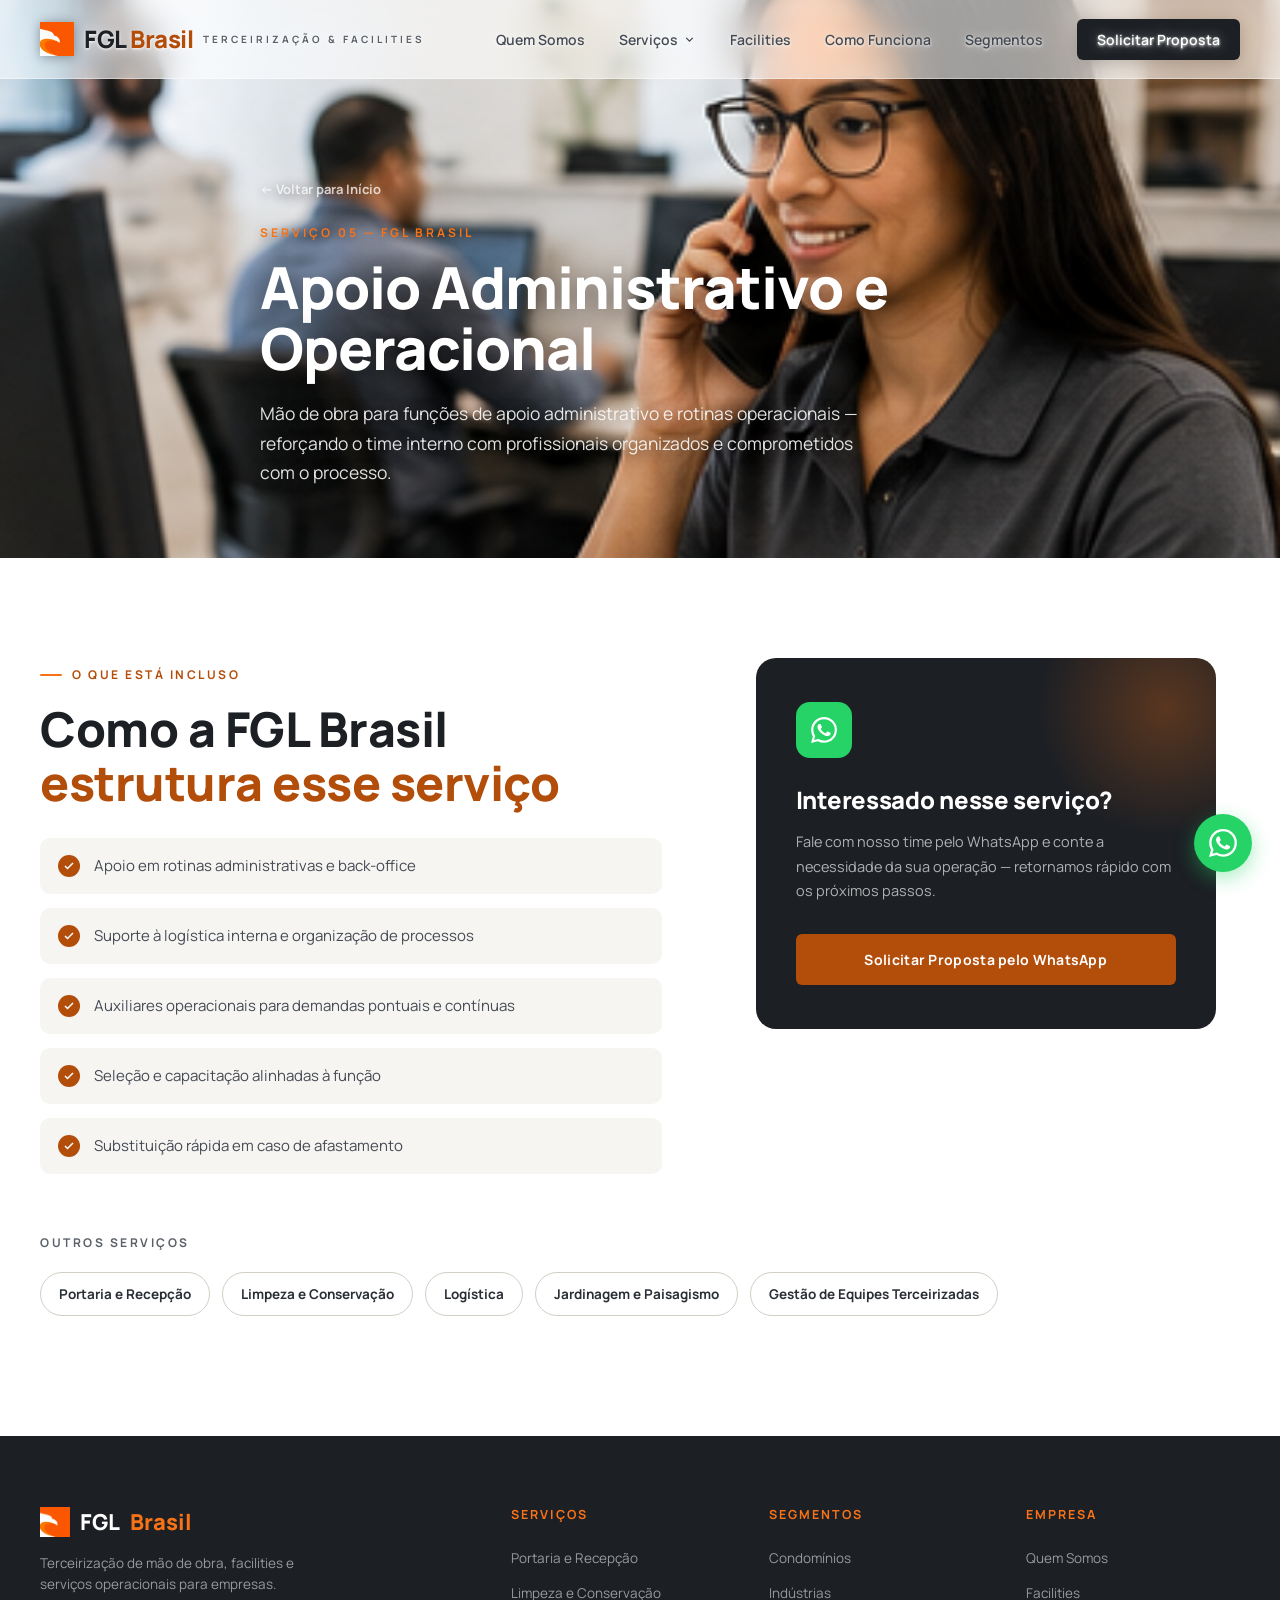
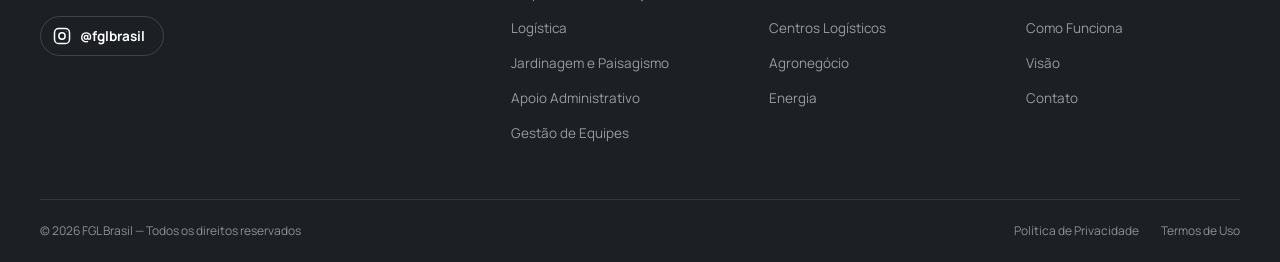
<file: servico-administrativo.html>
<!DOCTYPE html>
<html lang="pt-BR">
<head>
<meta charset="UTF-8">
<meta name="viewport" content="width=device-width, initial-scale=1.0, maximum-scale=1.0, user-scalable=no">
<title>Apoio Administrativo e Operacional | FGL Brasil</title>
<meta name="description" content="Mão de obra para funções de apoio administrativo, logística interna e rotinas operacionais, com seleção e capacitação alinhadas à função.">
<meta name="robots" content="index, follow">
<link rel="canonical" href="/servico-administrativo.html">
<meta property="og:site_name" content="FGL Brasil">
<meta property="og:title" content="Apoio Administrativo e Operacional | FGL Brasil">
<meta property="og:description" content="Mão de obra para funções de apoio administrativo, logística interna e rotinas operacionais, com seleção e capacitação alinhadas à função.">
<meta property="og:type" content="website">
<meta property="og:locale" content="pt_BR">
<meta property="og:image" content="servico-administrativo.png">
<meta name="twitter:card" content="summary_large_image">
<meta name="twitter:title" content="Apoio Administrativo e Operacional | FGL Brasil">
<meta name="twitter:description" content="Mão de obra para funções de apoio administrativo, logística interna e rotinas operacionais, com seleção e capacitação alinhadas à função.">
<meta name="twitter:image" content="servico-administrativo.png">
<meta name="theme-color" content="#1c1f24">

<link rel="icon" type="image/png" href="favicon.png">
<link rel="apple-touch-icon" href="favicon.png">
<link rel="sitemap" type="application/xml" href="/sitemap.xml">

<link rel="preconnect" href="https://fonts.googleapis.com">
<link rel="preconnect" href="https://fonts.gstatic.com" crossorigin>
<link href="https://fonts.googleapis.com/css2?family=Manrope:wght@400;500;600;700;800&display=swap" rel="stylesheet">
<link rel="preload" as="image" href="servico-administrativo.png" fetchpriority="high">

<script type="application/ld+json">
{
  "@context": "https://schema.org",
  "@type": "Service",
  "name": "Apoio Administrativo e Operacional",
  "description": "Mão de obra para funções de apoio administrativo, logística interna e rotinas operacionais, com seleção e capacitação alinhadas à função.",
  "areaServed": "BR",
  "provider": { "@type": "Organization", "name": "FGL Brasil", "url": "https://fglbrasil.com/" },
  "url": "https://fglbrasil.com/servico-administrativo.html"
}
</script>

<link rel="stylesheet" href="styles.css">
</head>
<body>

<a href="#main" class="skip-link">Pular para o conteúdo</a>

<!-- NAVIGATION -->
<nav id="navbar" aria-label="Navegação principal">
  <div class="nav-inner">
    <a href="index.html" class="brand" aria-label="FGL Brasil — página inicial">
      <img src="favicon.png" alt="FGL Brasil" class="brand-logo">
      <span class="brand-mark">FGL <span>Brasil</span></span>
      <span class="brand-sub">Terceirização &amp; Facilities</span>
    </a>
    <ul class="nav-links">
      <li><a href="index.html#about">Quem Somos</a></li>
      <li class="nav-dropdown">
        <a href="servico-portaria.html" class="nav-dropdown-trigger">Serviços <svg viewBox="0 0 24 24" stroke-width="2.5"><path d="M6 9l6 6 6-6"/></svg></a>
        <div class="nav-dropdown-menu">
          <a href="servico-portaria.html">Portaria e Recepção</a>
          <a href="servico-limpeza.html">Limpeza e Conservação</a>
          <a href="servico-logistica.html">Logística</a>
          <a href="servico-jardinagem.html">Jardinagem e Paisagismo</a>
          <a href="servico-administrativo.html">Apoio Administrativo</a>
          <a href="servico-gestaoequipes.html">Gestão de Equipes</a>
        </div>
      </li>
      <li><a href="index.html#facilities">Facilities</a></li>
      <li><a href="index.html#how">Como Funciona</a></li>
      <li><a href="index.html#segments">Segmentos</a></li>
      <li><a href="index.html#contact" class="nav-cta">Solicitar Proposta</a></li>
    </ul>
    <button class="nav-hamburger" id="hamburger" onclick="toggleMenu()" aria-label="Abrir menu" aria-expanded="false" aria-controls="mobileMenu">
      <span></span><span></span><span></span>
    </button>
  </div>
</nav>

<!-- MOBILE MENU -->
<div class="mobile-menu" id="mobileMenu">
  <button class="mobile-menu-close" onclick="toggleMenu()" aria-label="Fechar menu">&times;</button>
  <a href="index.html#about" onclick="toggleMenu()">Quem Somos</a>
  <details>
    <summary>Serviços</summary>
    <div class="sub-links">
      <a href="servico-portaria.html" onclick="toggleMenu()">Portaria e Recepção</a>
      <a href="servico-limpeza.html" onclick="toggleMenu()">Limpeza e Conservação</a>
      <a href="servico-logistica.html" onclick="toggleMenu()">Logística</a>
      <a href="servico-jardinagem.html" onclick="toggleMenu()">Jardinagem e Paisagismo</a>
      <a href="servico-administrativo.html" onclick="toggleMenu()">Apoio Administrativo</a>
      <a href="servico-gestaoequipes.html" onclick="toggleMenu()">Gestão de Equipes</a>
    </div>
  </details>
  <a href="index.html#facilities" onclick="toggleMenu()">Facilities</a>
  <a href="index.html#solutions" onclick="toggleMenu()">Soluções</a>
  <a href="index.html#how" onclick="toggleMenu()">Como Funciona</a>
  <a href="index.html#segments" onclick="toggleMenu()">Segmentos</a>
  <a href="index.html#contact" onclick="toggleMenu()" class="mobile-cta">Solicitar Proposta</a>
</div>

<main id="main">

<!-- SERVICE HERO -->
<section class="svc-hero" aria-label="Apoio Administrativo e Operacional">
  <div class="svc-hero-media" aria-hidden="true" style="--focal:68%;">
    <img src="servico-administrativo.png" alt="" width="1600" height="1000" fetchpriority="high">
  </div>
  <div class="container">
    <a href="index.html" class="svc-breadcrumb">&larr; Voltar para Início</a>
    <span class="svc-num">Serviço 05 — FGL Brasil</span>
    <h1 class="svc-title">Apoio Administrativo e Operacional</h1>
    <p class="svc-lead">Mão de obra para funções de apoio administrativo e rotinas operacionais — reforçando o time interno com profissionais organizados e comprometidos com o processo.</p>
  </div>
</section>

<!-- SERVICE BODY -->
<section class="svc-body">
  <div class="container">
    <div class="svc-body-grid">
      <div class="reveal">
        <div class="eyebrow">O que está incluso</div>
        <h2 class="section-title">Como a FGL Brasil <em>estrutura esse serviço</em></h2>
        <ul class="svc-included">
          <li><span class="svc-included-check"><svg viewBox="0 0 24 24" stroke-width="3"><path d="M20 6L9 17l-5-5"/></svg></span>Apoio em rotinas administrativas e back-office</li>
          <li><span class="svc-included-check"><svg viewBox="0 0 24 24" stroke-width="3"><path d="M20 6L9 17l-5-5"/></svg></span>Suporte à logística interna e organização de processos</li>
          <li><span class="svc-included-check"><svg viewBox="0 0 24 24" stroke-width="3"><path d="M20 6L9 17l-5-5"/></svg></span>Auxiliares operacionais para demandas pontuais e contínuas</li>
          <li><span class="svc-included-check"><svg viewBox="0 0 24 24" stroke-width="3"><path d="M20 6L9 17l-5-5"/></svg></span>Seleção e capacitação alinhadas à função</li>
          <li><span class="svc-included-check"><svg viewBox="0 0 24 24" stroke-width="3"><path d="M20 6L9 17l-5-5"/></svg></span>Substituição rápida em caso de afastamento</li>
        </ul>
      </div>
      <div class="reveal svc-cta-wrap">
        <div class="contact-cta-card">
          <div class="contact-cta-icon">
            <svg viewBox="0 0 24 24" xmlns="http://www.w3.org/2000/svg" aria-hidden="true">
              <path d="M17.472 14.382c-.297-.149-1.758-.867-2.03-.967-.273-.099-.471-.148-.67.15-.197.297-.767.966-.94 1.164-.173.199-.347.223-.644.075-.297-.15-1.255-.463-2.39-1.475-.883-.788-1.48-1.761-1.653-2.059-.173-.297-.018-.458.13-.606.134-.133.298-.347.446-.52.149-.174.198-.298.298-.497.099-.198.05-.371-.025-.52-.075-.149-.669-1.612-.916-2.207-.242-.579-.487-.5-.669-.51-.173-.008-.371-.01-.57-.01-.198 0-.52.074-.792.372-.272.297-1.04 1.016-1.04 2.479 0 1.462 1.065 2.875 1.213 3.074.149.198 2.096 3.2 5.077 4.487.709.306 1.262.489 1.694.625.712.227 1.36.195 1.871.118.571-.085 1.758-.719 2.006-1.413.248-.694.248-1.289.173-1.413-.074-.124-.272-.198-.57-.347m-5.421 7.403h-.004a9.87 9.87 0 01-5.031-1.378l-.361-.214-3.741.982.998-3.648-.235-.374a9.86 9.86 0 01-1.51-5.26c.001-5.45 4.436-9.884 9.888-9.884 2.64 0 5.122 1.03 6.988 2.898a9.825 9.825 0 012.893 6.994c-.003 5.45-4.437 9.884-9.885 9.884m8.413-18.297A11.815 11.815 0 0012.05 0C5.495 0 .16 5.335.157 11.892c0 2.096.547 4.142 1.588 5.945L.057 24l6.305-1.654a11.882 11.882 0 005.683 1.448h.005c6.554 0 11.89-5.335 11.893-11.893a11.821 11.821 0 00-3.48-8.413Z"/>
            </svg>
          </div>
          <h3 class="contact-cta-title">Interessado nesse serviço?</h3>
          <p class="contact-cta-text">Fale com nosso time pelo WhatsApp e conte a necessidade da sua operação — retornamos rápido com os próximos passos.</p>
          <a href="https://wa.me/5511978316351?text=Ol%C3%A1%21%20Gostaria%20de%20solicitar%20uma%20proposta%20para%20o%20servi%C3%A7o%20de%20Apoio%20Administrativo%20e%20Operacional%20da%20FGL%20Brasil." target="_blank" rel="noopener" class="btn btn-primary">Solicitar Proposta pelo WhatsApp</a>
        </div>
      </div>
    </div>
  </div>
</section>

<!-- RELATED SERVICES -->
<section class="svc-related">
  <div class="container">
    <div class="svc-related-label">Outros serviços</div>
    <div class="svc-related-links">
      <a href="servico-portaria.html">Portaria e Recepção</a>
      <a href="servico-limpeza.html">Limpeza e Conservação</a>
      <a href="servico-logistica.html">Logística</a>
      <a href="servico-jardinagem.html">Jardinagem e Paisagismo</a>
      <a href="servico-gestaoequipes.html">Gestão de Equipes Terceirizadas</a>
    </div>
  </div>
</section>

</main>

<!-- FOOTER -->
<footer>
  <div class="container">
    <div class="footer-grid">
      <div>
        <div class="footer-brand"><img src="favicon.png" alt="FGL Brasil" class="footer-logo">FGL <span>Brasil</span></div>
        <p class="footer-tagline">Terceirização de mão de obra, facilities e serviços operacionais para empresas.</p>
        <a class="footer-social-link" href="https://www.instagram.com/fglbrasil" target="_blank" rel="noopener" aria-label="FGL Brasil no Instagram">
          <svg viewBox="0 0 24 24" stroke-width="2"><rect x="2" y="2" width="20" height="20" rx="5.5"/><circle cx="12" cy="12" r="4.2"/><circle cx="17.6" cy="6.4" r="0.6" fill="#fff" stroke="none"/></svg>
          <span>@fglbrasil</span>
        </a>
      </div>
      <div>
        <div class="footer-col-title">Serviços</div>
        <ul class="footer-links">
          <li><a href="servico-portaria.html">Portaria e Recepção</a></li>
          <li><a href="servico-limpeza.html">Limpeza e Conservação</a></li>
          <li><a href="servico-logistica.html">Logística</a></li>
          <li><a href="servico-jardinagem.html">Jardinagem e Paisagismo</a></li>
          <li><a href="servico-administrativo.html">Apoio Administrativo</a></li>
          <li><a href="servico-gestaoequipes.html">Gestão de Equipes</a></li>
        </ul>
      </div>
      <div>
        <div class="footer-col-title">Segmentos</div>
        <ul class="footer-links">
          <li><a href="index.html#segments">Condomínios</a></li>
          <li><a href="index.html#segments">Indústrias</a></li>
          <li><a href="index.html#segments">Centros Logísticos</a></li>
          <li><a href="index.html#segments">Agronegócio</a></li>
          <li><a href="index.html#segments">Energia</a></li>
        </ul>
      </div>
      <div>
        <div class="footer-col-title">Empresa</div>
        <ul class="footer-links">
          <li><a href="index.html#about">Quem Somos</a></li>
          <li><a href="index.html#facilities">Facilities</a></li>
          <li><a href="index.html#how">Como Funciona</a></li>
          <li><a href="index.html#vision">Visão</a></li>
          <li><a href="index.html#contact">Contato</a></li>
        </ul>
      </div>
    </div>
    <div class="footer-bottom">
      <div class="footer-copy">© 2026 FGL Brasil — Todos os direitos reservados</div>
      <div class="footer-legal">
        <a href="#">Política de Privacidade</a>
        <a href="#">Termos de Uso</a>
      </div>
    </div>
  </div>
</footer>

<!-- WHATSAPP FLOAT -->
<a href="https://wa.me/5511978316351?text=Ol%C3%A1!%20Gostaria%20de%20solicitar%20um%20or%C3%A7amento%20personalizado%20de%20terceiriza%C3%A7%C3%A3o%20de%20m%C3%A3o%20de%20obra%20para%20minha%20empresa." target="_blank" rel="noopener" class="whatsapp-float" aria-label="Falar pelo WhatsApp">
  <svg viewBox="0 0 24 24" xmlns="http://www.w3.org/2000/svg" aria-hidden="true">
    <path d="M17.472 14.382c-.297-.149-1.758-.867-2.03-.967-.273-.099-.471-.148-.67.15-.197.297-.767.966-.94 1.164-.173.199-.347.223-.644.075-.297-.15-1.255-.463-2.39-1.475-.883-.788-1.48-1.761-1.653-2.059-.173-.297-.018-.458.13-.606.134-.133.298-.347.446-.52.149-.174.198-.298.298-.497.099-.198.05-.371-.025-.52-.075-.149-.669-1.612-.916-2.207-.242-.579-.487-.5-.669-.51-.173-.008-.371-.01-.57-.01-.198 0-.52.074-.792.372-.272.297-1.04 1.016-1.04 2.479 0 1.462 1.065 2.875 1.213 3.074.149.198 2.096 3.2 5.077 4.487.709.306 1.262.489 1.694.625.712.227 1.36.195 1.871.118.571-.085 1.758-.719 2.006-1.413.248-.694.248-1.289.173-1.413-.074-.124-.272-.198-.57-.347m-5.421 7.403h-.004a9.87 9.87 0 01-5.031-1.378l-.361-.214-3.741.982.998-3.648-.235-.374a9.86 9.86 0 01-1.51-5.26c.001-5.45 4.436-9.884 9.888-9.884 2.64 0 5.122 1.03 6.988 2.898a9.825 9.825 0 012.893 6.994c-.003 5.45-4.437 9.884-9.885 9.884m8.413-18.297A11.815 11.815 0 0012.05 0C5.495 0 .16 5.335.157 11.892c0 2.096.547 4.142 1.588 5.945L.057 24l6.305-1.654a11.882 11.882 0 005.683 1.448h.005c6.554 0 11.89-5.335 11.893-11.893a11.821 11.821 0 00-3.48-8.413Z"/>
  </svg>
</a>

<!-- SCROLL TO TOP -->
<button class="scroll-top" id="scrollTop" aria-label="Voltar ao topo" type="button">
  <svg viewBox="0 0 24 24" stroke-width="2.5"><path d="M12 19V5M5 12l7-7 7 7"/></svg>
</button>

<script src="script.js"></script>
</body>
</html>
</file>
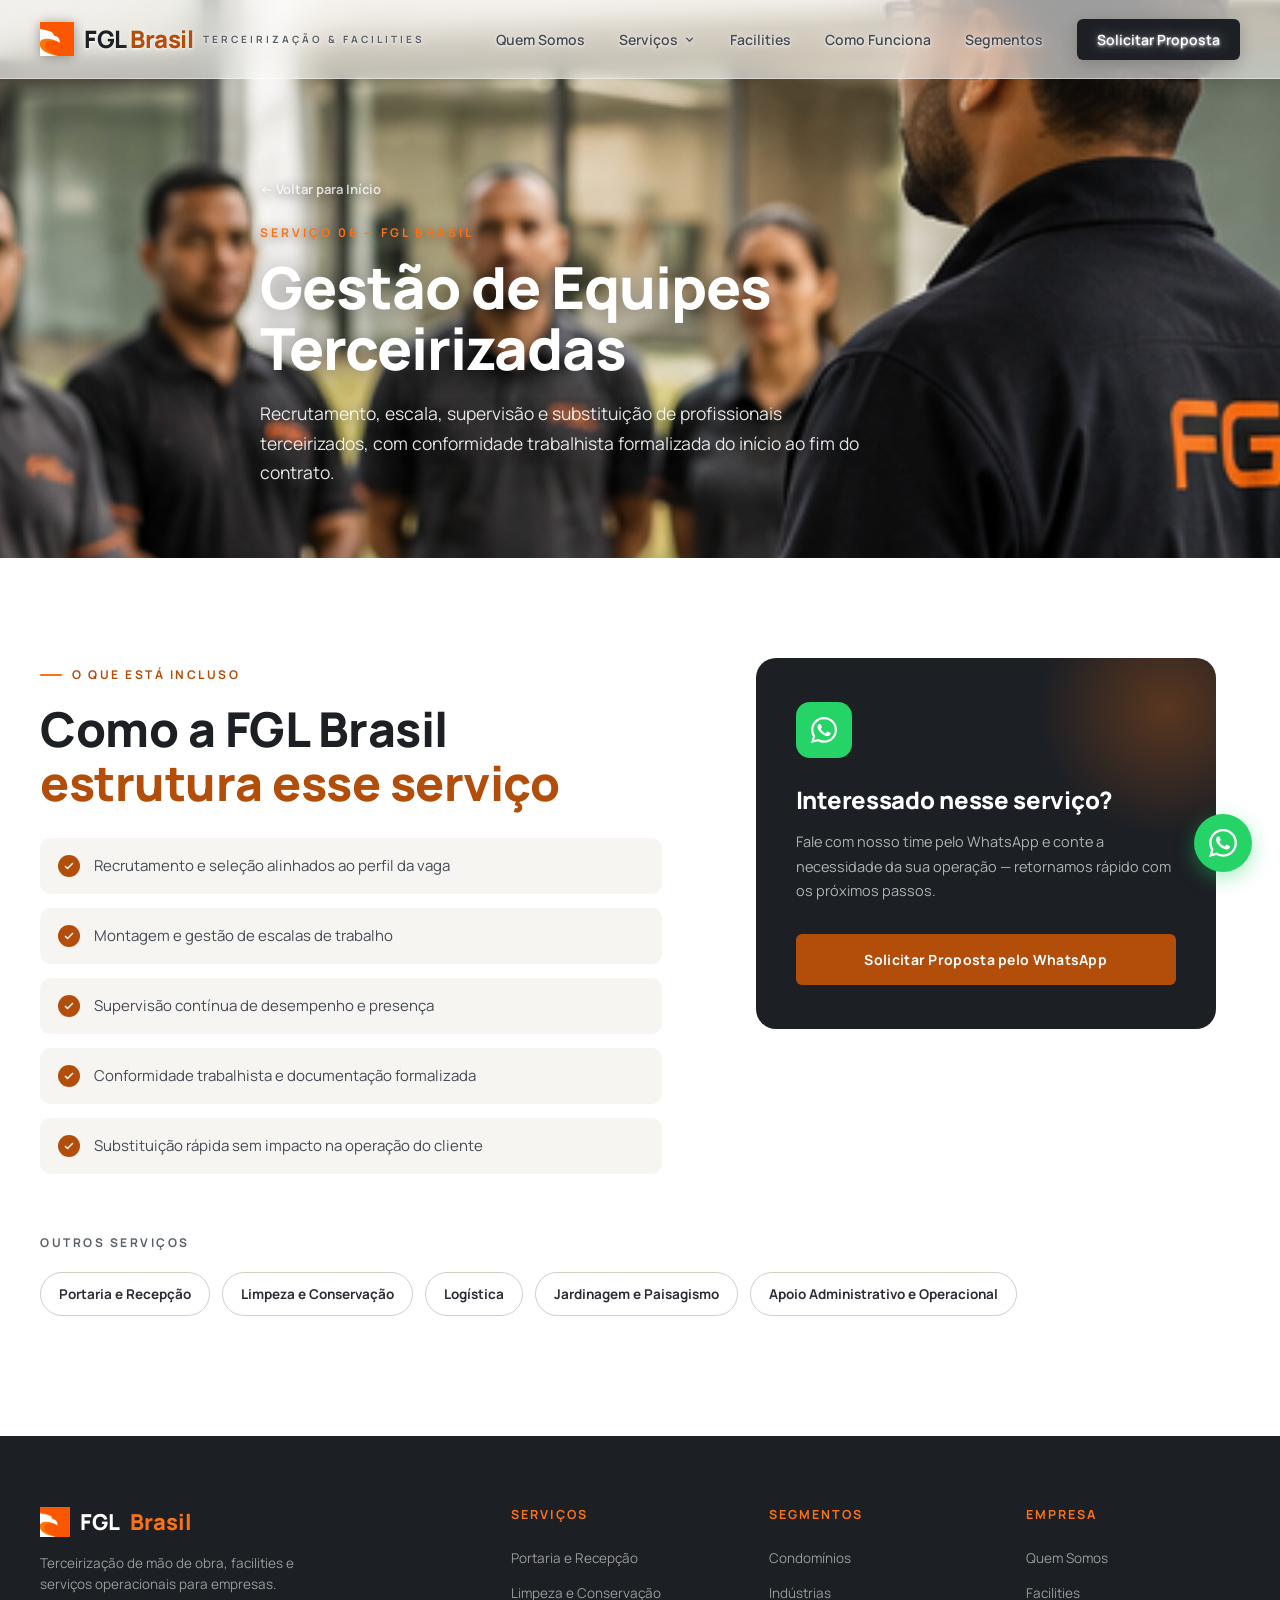
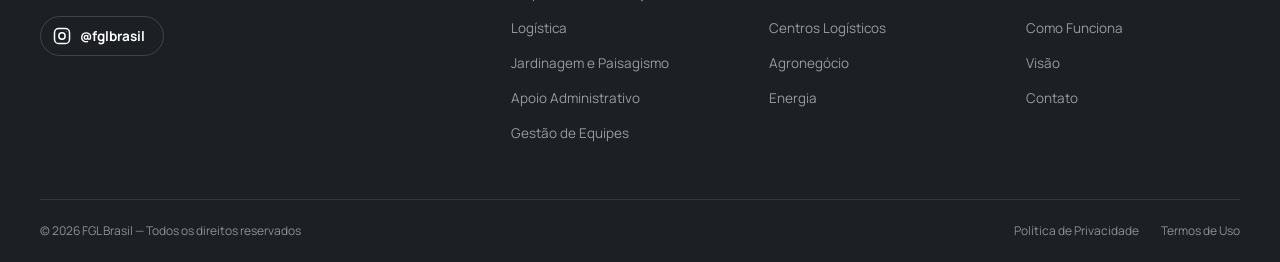
<file: servico-gestaoequipes.html>
<!DOCTYPE html>
<html lang="pt-BR">
<head>
<meta charset="UTF-8">
<meta name="viewport" content="width=device-width, initial-scale=1.0, maximum-scale=1.0, user-scalable=no">
<title>Gestão de Equipes Terceirizadas | FGL Brasil</title>
<meta name="description" content="Recrutamento, escala, supervisão e substituição de profissionais terceirizados, com conformidade trabalhista formalizada.">
<meta name="robots" content="index, follow">
<link rel="canonical" href="/servico-gestaoequipes.html">
<meta property="og:site_name" content="FGL Brasil">
<meta property="og:title" content="Gestão de Equipes Terceirizadas | FGL Brasil">
<meta property="og:description" content="Recrutamento, escala, supervisão e substituição de profissionais terceirizados, com conformidade trabalhista formalizada.">
<meta property="og:type" content="website">
<meta property="og:locale" content="pt_BR">
<meta property="og:image" content="servico-gestaoequipes.png">
<meta name="twitter:card" content="summary_large_image">
<meta name="twitter:title" content="Gestão de Equipes Terceirizadas | FGL Brasil">
<meta name="twitter:description" content="Recrutamento, escala, supervisão e substituição de profissionais terceirizados, com conformidade trabalhista formalizada.">
<meta name="twitter:image" content="servico-gestaoequipes.png">
<meta name="theme-color" content="#1c1f24">

<link rel="icon" type="image/png" href="favicon.png">
<link rel="apple-touch-icon" href="favicon.png">
<link rel="sitemap" type="application/xml" href="/sitemap.xml">

<link rel="preconnect" href="https://fonts.googleapis.com">
<link rel="preconnect" href="https://fonts.gstatic.com" crossorigin>
<link href="https://fonts.googleapis.com/css2?family=Manrope:wght@400;500;600;700;800&display=swap" rel="stylesheet">
<link rel="preload" as="image" href="servico-gestaoequipes.png" fetchpriority="high">

<script type="application/ld+json">
{
  "@context": "https://schema.org",
  "@type": "Service",
  "name": "Gestão de Equipes Terceirizadas",
  "description": "Recrutamento, escala, supervisão e substituição de profissionais terceirizados, com conformidade trabalhista formalizada.",
  "areaServed": "BR",
  "provider": { "@type": "Organization", "name": "FGL Brasil", "url": "https://fglbrasil.com/" },
  "url": "https://fglbrasil.com/servico-gestaoequipes.html"
}
</script>

<link rel="stylesheet" href="styles.css">
</head>
<body>

<a href="#main" class="skip-link">Pular para o conteúdo</a>

<!-- NAVIGATION -->
<nav id="navbar" aria-label="Navegação principal">
  <div class="nav-inner">
    <a href="index.html" class="brand" aria-label="FGL Brasil — página inicial">
      <img src="favicon.png" alt="FGL Brasil" class="brand-logo">
      <span class="brand-mark">FGL <span>Brasil</span></span>
      <span class="brand-sub">Terceirização &amp; Facilities</span>
    </a>
    <ul class="nav-links">
      <li><a href="index.html#about">Quem Somos</a></li>
      <li class="nav-dropdown">
        <a href="servico-portaria.html" class="nav-dropdown-trigger">Serviços <svg viewBox="0 0 24 24" stroke-width="2.5"><path d="M6 9l6 6 6-6"/></svg></a>
        <div class="nav-dropdown-menu">
          <a href="servico-portaria.html">Portaria e Recepção</a>
          <a href="servico-limpeza.html">Limpeza e Conservação</a>
          <a href="servico-logistica.html">Logística</a>
          <a href="servico-jardinagem.html">Jardinagem e Paisagismo</a>
          <a href="servico-administrativo.html">Apoio Administrativo</a>
          <a href="servico-gestaoequipes.html">Gestão de Equipes</a>
        </div>
      </li>
      <li><a href="index.html#facilities">Facilities</a></li>
      <li><a href="index.html#how">Como Funciona</a></li>
      <li><a href="index.html#segments">Segmentos</a></li>
      <li><a href="index.html#contact" class="nav-cta">Solicitar Proposta</a></li>
    </ul>
    <button class="nav-hamburger" id="hamburger" onclick="toggleMenu()" aria-label="Abrir menu" aria-expanded="false" aria-controls="mobileMenu">
      <span></span><span></span><span></span>
    </button>
  </div>
</nav>

<!-- MOBILE MENU -->
<div class="mobile-menu" id="mobileMenu">
  <button class="mobile-menu-close" onclick="toggleMenu()" aria-label="Fechar menu">&times;</button>
  <a href="index.html#about" onclick="toggleMenu()">Quem Somos</a>
  <details>
    <summary>Serviços</summary>
    <div class="sub-links">
      <a href="servico-portaria.html" onclick="toggleMenu()">Portaria e Recepção</a>
      <a href="servico-limpeza.html" onclick="toggleMenu()">Limpeza e Conservação</a>
      <a href="servico-logistica.html" onclick="toggleMenu()">Logística</a>
      <a href="servico-jardinagem.html" onclick="toggleMenu()">Jardinagem e Paisagismo</a>
      <a href="servico-administrativo.html" onclick="toggleMenu()">Apoio Administrativo</a>
      <a href="servico-gestaoequipes.html" onclick="toggleMenu()">Gestão de Equipes</a>
    </div>
  </details>
  <a href="index.html#facilities" onclick="toggleMenu()">Facilities</a>
  <a href="index.html#solutions" onclick="toggleMenu()">Soluções</a>
  <a href="index.html#how" onclick="toggleMenu()">Como Funciona</a>
  <a href="index.html#segments" onclick="toggleMenu()">Segmentos</a>
  <a href="index.html#contact" onclick="toggleMenu()" class="mobile-cta">Solicitar Proposta</a>
</div>

<main id="main">

<!-- SERVICE HERO -->
<section class="svc-hero" aria-label="Gestão de Equipes Terceirizadas">
  <div class="svc-hero-media" aria-hidden="true" style="--focal:50%;">
    <img src="servico-gestaoequipes.png" alt="" width="1600" height="1000" fetchpriority="high">
  </div>
  <div class="container">
    <a href="index.html" class="svc-breadcrumb">&larr; Voltar para Início</a>
    <span class="svc-num">Serviço 06 — FGL Brasil</span>
    <h1 class="svc-title">Gestão de Equipes Terceirizadas</h1>
    <p class="svc-lead">Recrutamento, escala, supervisão e substituição de profissionais terceirizados, com conformidade trabalhista formalizada do início ao fim do contrato.</p>
  </div>
</section>

<!-- SERVICE BODY -->
<section class="svc-body">
  <div class="container">
    <div class="svc-body-grid">
      <div class="reveal">
        <div class="eyebrow">O que está incluso</div>
        <h2 class="section-title">Como a FGL Brasil <em>estrutura esse serviço</em></h2>
        <ul class="svc-included">
          <li><span class="svc-included-check"><svg viewBox="0 0 24 24" stroke-width="3"><path d="M20 6L9 17l-5-5"/></svg></span>Recrutamento e seleção alinhados ao perfil da vaga</li>
          <li><span class="svc-included-check"><svg viewBox="0 0 24 24" stroke-width="3"><path d="M20 6L9 17l-5-5"/></svg></span>Montagem e gestão de escalas de trabalho</li>
          <li><span class="svc-included-check"><svg viewBox="0 0 24 24" stroke-width="3"><path d="M20 6L9 17l-5-5"/></svg></span>Supervisão contínua de desempenho e presença</li>
          <li><span class="svc-included-check"><svg viewBox="0 0 24 24" stroke-width="3"><path d="M20 6L9 17l-5-5"/></svg></span>Conformidade trabalhista e documentação formalizada</li>
          <li><span class="svc-included-check"><svg viewBox="0 0 24 24" stroke-width="3"><path d="M20 6L9 17l-5-5"/></svg></span>Substituição rápida sem impacto na operação do cliente</li>
        </ul>
      </div>
      <div class="reveal svc-cta-wrap">
        <div class="contact-cta-card">
          <div class="contact-cta-icon">
            <svg viewBox="0 0 24 24" xmlns="http://www.w3.org/2000/svg" aria-hidden="true">
              <path d="M17.472 14.382c-.297-.149-1.758-.867-2.03-.967-.273-.099-.471-.148-.67.15-.197.297-.767.966-.94 1.164-.173.199-.347.223-.644.075-.297-.15-1.255-.463-2.39-1.475-.883-.788-1.48-1.761-1.653-2.059-.173-.297-.018-.458.13-.606.134-.133.298-.347.446-.52.149-.174.198-.298.298-.497.099-.198.05-.371-.025-.52-.075-.149-.669-1.612-.916-2.207-.242-.579-.487-.5-.669-.51-.173-.008-.371-.01-.57-.01-.198 0-.52.074-.792.372-.272.297-1.04 1.016-1.04 2.479 0 1.462 1.065 2.875 1.213 3.074.149.198 2.096 3.2 5.077 4.487.709.306 1.262.489 1.694.625.712.227 1.36.195 1.871.118.571-.085 1.758-.719 2.006-1.413.248-.694.248-1.289.173-1.413-.074-.124-.272-.198-.57-.347m-5.421 7.403h-.004a9.87 9.87 0 01-5.031-1.378l-.361-.214-3.741.982.998-3.648-.235-.374a9.86 9.86 0 01-1.51-5.26c.001-5.45 4.436-9.884 9.888-9.884 2.64 0 5.122 1.03 6.988 2.898a9.825 9.825 0 012.893 6.994c-.003 5.45-4.437 9.884-9.885 9.884m8.413-18.297A11.815 11.815 0 0012.05 0C5.495 0 .16 5.335.157 11.892c0 2.096.547 4.142 1.588 5.945L.057 24l6.305-1.654a11.882 11.882 0 005.683 1.448h.005c6.554 0 11.89-5.335 11.893-11.893a11.821 11.821 0 00-3.48-8.413Z"/>
            </svg>
          </div>
          <h3 class="contact-cta-title">Interessado nesse serviço?</h3>
          <p class="contact-cta-text">Fale com nosso time pelo WhatsApp e conte a necessidade da sua operação — retornamos rápido com os próximos passos.</p>
          <a href="https://wa.me/5511978316351?text=Ol%C3%A1%21%20Gostaria%20de%20solicitar%20uma%20proposta%20para%20o%20servi%C3%A7o%20de%20Gest%C3%A3o%20de%20Equipes%20Terceirizadas%20da%20FGL%20Brasil." target="_blank" rel="noopener" class="btn btn-primary">Solicitar Proposta pelo WhatsApp</a>
        </div>
      </div>
    </div>
  </div>
</section>

<!-- RELATED SERVICES -->
<section class="svc-related">
  <div class="container">
    <div class="svc-related-label">Outros serviços</div>
    <div class="svc-related-links">
      <a href="servico-portaria.html">Portaria e Recepção</a>
      <a href="servico-limpeza.html">Limpeza e Conservação</a>
      <a href="servico-logistica.html">Logística</a>
      <a href="servico-jardinagem.html">Jardinagem e Paisagismo</a>
      <a href="servico-administrativo.html">Apoio Administrativo e Operacional</a>
    </div>
  </div>
</section>

</main>

<!-- FOOTER -->
<footer>
  <div class="container">
    <div class="footer-grid">
      <div>
        <div class="footer-brand"><img src="favicon.png" alt="FGL Brasil" class="footer-logo">FGL <span>Brasil</span></div>
        <p class="footer-tagline">Terceirização de mão de obra, facilities e serviços operacionais para empresas.</p>
        <a class="footer-social-link" href="https://www.instagram.com/fglbrasil" target="_blank" rel="noopener" aria-label="FGL Brasil no Instagram">
          <svg viewBox="0 0 24 24" stroke-width="2"><rect x="2" y="2" width="20" height="20" rx="5.5"/><circle cx="12" cy="12" r="4.2"/><circle cx="17.6" cy="6.4" r="0.6" fill="#fff" stroke="none"/></svg>
          <span>@fglbrasil</span>
        </a>
      </div>
      <div>
        <div class="footer-col-title">Serviços</div>
        <ul class="footer-links">
          <li><a href="servico-portaria.html">Portaria e Recepção</a></li>
          <li><a href="servico-limpeza.html">Limpeza e Conservação</a></li>
          <li><a href="servico-logistica.html">Logística</a></li>
          <li><a href="servico-jardinagem.html">Jardinagem e Paisagismo</a></li>
          <li><a href="servico-administrativo.html">Apoio Administrativo</a></li>
          <li><a href="servico-gestaoequipes.html">Gestão de Equipes</a></li>
        </ul>
      </div>
      <div>
        <div class="footer-col-title">Segmentos</div>
        <ul class="footer-links">
          <li><a href="index.html#segments">Condomínios</a></li>
          <li><a href="index.html#segments">Indústrias</a></li>
          <li><a href="index.html#segments">Centros Logísticos</a></li>
          <li><a href="index.html#segments">Agronegócio</a></li>
          <li><a href="index.html#segments">Energia</a></li>
        </ul>
      </div>
      <div>
        <div class="footer-col-title">Empresa</div>
        <ul class="footer-links">
          <li><a href="index.html#about">Quem Somos</a></li>
          <li><a href="index.html#facilities">Facilities</a></li>
          <li><a href="index.html#how">Como Funciona</a></li>
          <li><a href="index.html#vision">Visão</a></li>
          <li><a href="index.html#contact">Contato</a></li>
        </ul>
      </div>
    </div>
    <div class="footer-bottom">
      <div class="footer-copy">© 2026 FGL Brasil — Todos os direitos reservados</div>
      <div class="footer-legal">
        <a href="#">Política de Privacidade</a>
        <a href="#">Termos de Uso</a>
      </div>
    </div>
  </div>
</footer>

<!-- WHATSAPP FLOAT -->
<a href="https://wa.me/5511978316351?text=Ol%C3%A1!%20Gostaria%20de%20solicitar%20um%20or%C3%A7amento%20personalizado%20de%20terceiriza%C3%A7%C3%A3o%20de%20m%C3%A3o%20de%20obra%20para%20minha%20empresa." target="_blank" rel="noopener" class="whatsapp-float" aria-label="Falar pelo WhatsApp">
  <svg viewBox="0 0 24 24" xmlns="http://www.w3.org/2000/svg" aria-hidden="true">
    <path d="M17.472 14.382c-.297-.149-1.758-.867-2.03-.967-.273-.099-.471-.148-.67.15-.197.297-.767.966-.94 1.164-.173.199-.347.223-.644.075-.297-.15-1.255-.463-2.39-1.475-.883-.788-1.48-1.761-1.653-2.059-.173-.297-.018-.458.13-.606.134-.133.298-.347.446-.52.149-.174.198-.298.298-.497.099-.198.05-.371-.025-.52-.075-.149-.669-1.612-.916-2.207-.242-.579-.487-.5-.669-.51-.173-.008-.371-.01-.57-.01-.198 0-.52.074-.792.372-.272.297-1.04 1.016-1.04 2.479 0 1.462 1.065 2.875 1.213 3.074.149.198 2.096 3.2 5.077 4.487.709.306 1.262.489 1.694.625.712.227 1.36.195 1.871.118.571-.085 1.758-.719 2.006-1.413.248-.694.248-1.289.173-1.413-.074-.124-.272-.198-.57-.347m-5.421 7.403h-.004a9.87 9.87 0 01-5.031-1.378l-.361-.214-3.741.982.998-3.648-.235-.374a9.86 9.86 0 01-1.51-5.26c.001-5.45 4.436-9.884 9.888-9.884 2.64 0 5.122 1.03 6.988 2.898a9.825 9.825 0 012.893 6.994c-.003 5.45-4.437 9.884-9.885 9.884m8.413-18.297A11.815 11.815 0 0012.05 0C5.495 0 .16 5.335.157 11.892c0 2.096.547 4.142 1.588 5.945L.057 24l6.305-1.654a11.882 11.882 0 005.683 1.448h.005c6.554 0 11.89-5.335 11.893-11.893a11.821 11.821 0 00-3.48-8.413Z"/>
  </svg>
</a>

<!-- SCROLL TO TOP -->
<button class="scroll-top" id="scrollTop" aria-label="Voltar ao topo" type="button">
  <svg viewBox="0 0 24 24" stroke-width="2.5"><path d="M12 19V5M5 12l7-7 7 7"/></svg>
</button>

<script src="script.js"></script>
</body>
</html>
</file>
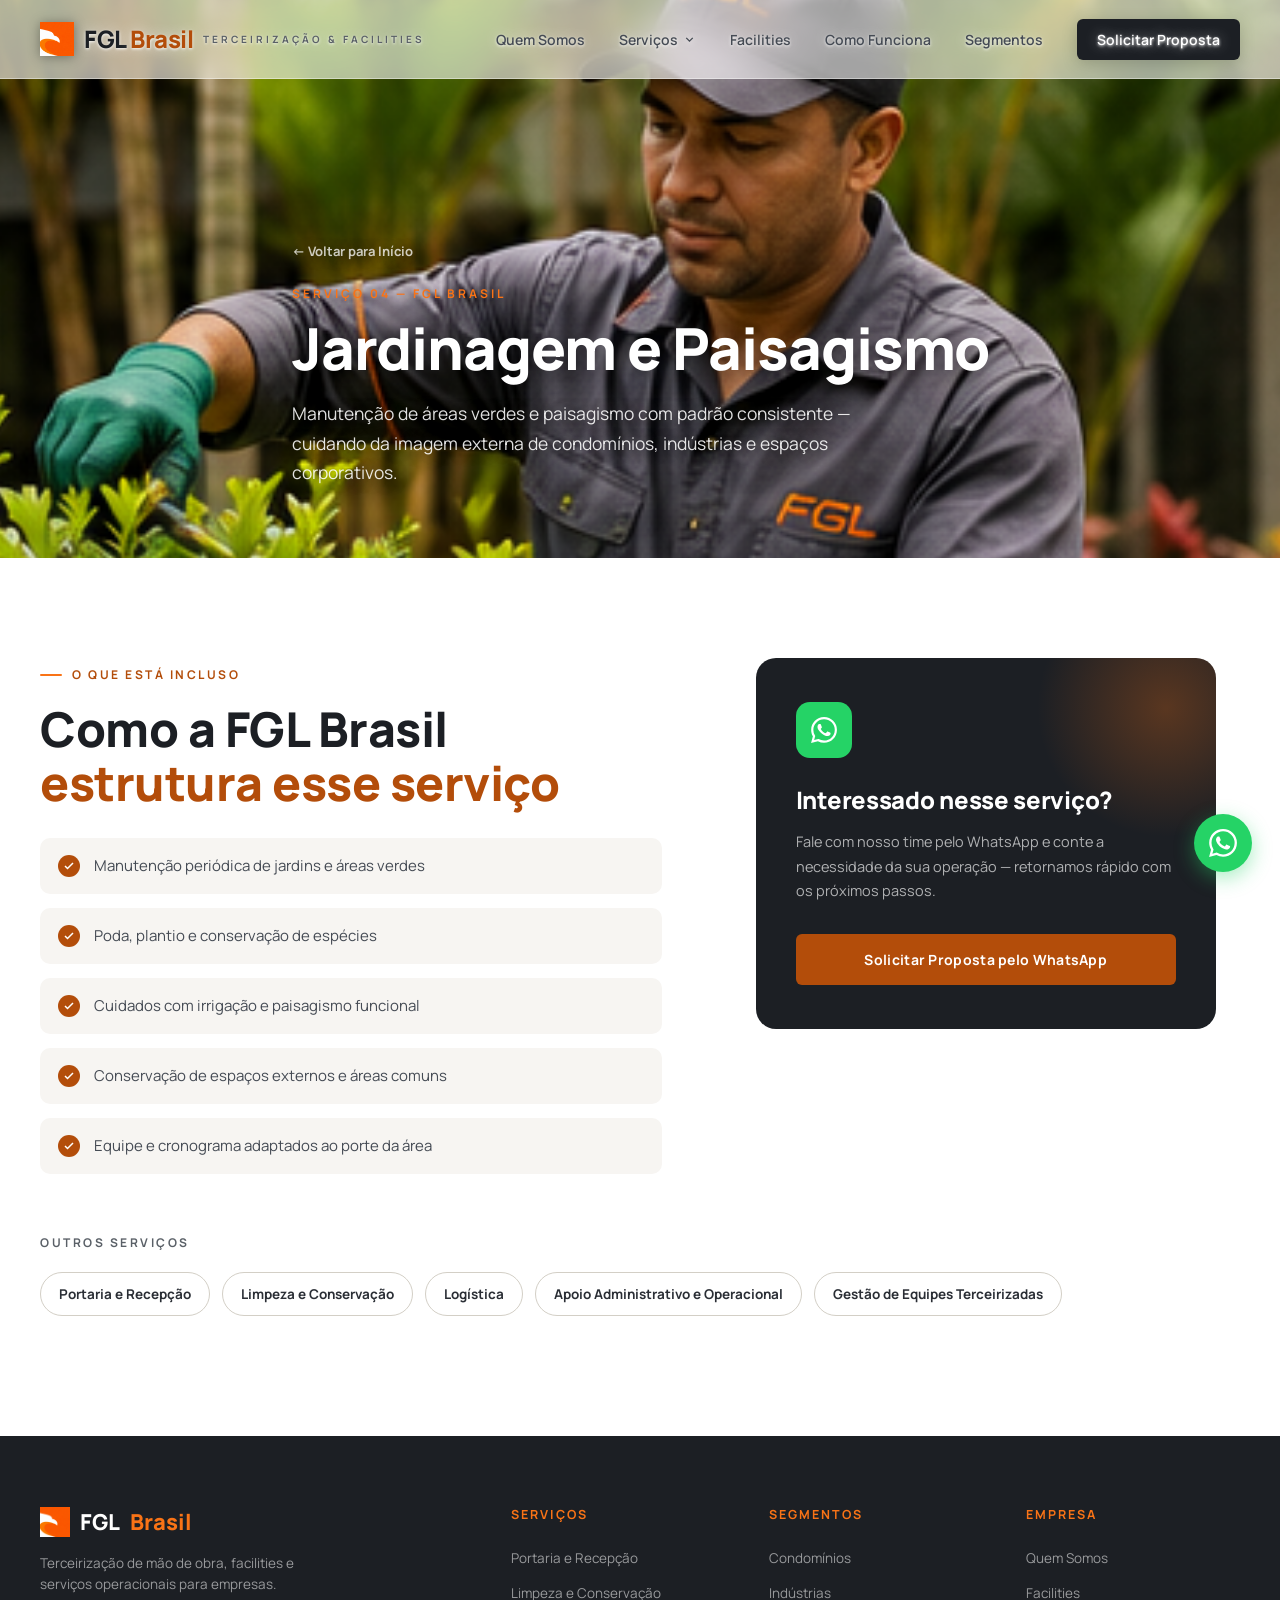
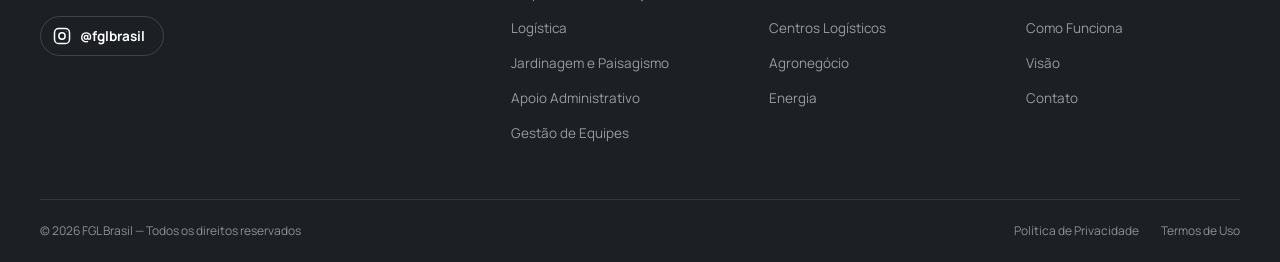
<file: servico-jardinagem.html>
<!DOCTYPE html>
<html lang="pt-BR">
<head>
<meta charset="UTF-8">
<meta name="viewport" content="width=device-width, initial-scale=1.0, maximum-scale=1.0, user-scalable=no">
<title>Jardinagem e Paisagismo | FGL Brasil</title>
<meta name="description" content="Manutenção de áreas verdes e paisagismo com padrão consistente para condomínios, indústrias e espaços corporativos.">
<meta name="robots" content="index, follow">
<link rel="canonical" href="/servico-jardinagem.html">
<meta property="og:site_name" content="FGL Brasil">
<meta property="og:title" content="Jardinagem e Paisagismo | FGL Brasil">
<meta property="og:description" content="Manutenção de áreas verdes e paisagismo com padrão consistente para condomínios, indústrias e espaços corporativos.">
<meta property="og:type" content="website">
<meta property="og:locale" content="pt_BR">
<meta property="og:image" content="servico-jardinagem.png">
<meta name="twitter:card" content="summary_large_image">
<meta name="twitter:title" content="Jardinagem e Paisagismo | FGL Brasil">
<meta name="twitter:description" content="Manutenção de áreas verdes e paisagismo com padrão consistente para condomínios, indústrias e espaços corporativos.">
<meta name="twitter:image" content="servico-jardinagem.png">
<meta name="theme-color" content="#1c1f24">

<link rel="icon" type="image/png" href="favicon.png">
<link rel="apple-touch-icon" href="favicon.png">
<link rel="sitemap" type="application/xml" href="/sitemap.xml">

<link rel="preconnect" href="https://fonts.googleapis.com">
<link rel="preconnect" href="https://fonts.gstatic.com" crossorigin>
<link href="https://fonts.googleapis.com/css2?family=Manrope:wght@400;500;600;700;800&display=swap" rel="stylesheet">
<link rel="preload" as="image" href="servico-jardinagem.png" fetchpriority="high">

<script type="application/ld+json">
{
  "@context": "https://schema.org",
  "@type": "Service",
  "name": "Jardinagem e Paisagismo",
  "description": "Manutenção de áreas verdes e paisagismo com padrão consistente para condomínios, indústrias e espaços corporativos.",
  "areaServed": "BR",
  "provider": { "@type": "Organization", "name": "FGL Brasil", "url": "https://fglbrasil.com/" },
  "url": "https://fglbrasil.com/servico-jardinagem.html"
}
</script>

<link rel="stylesheet" href="styles.css">
</head>
<body>

<a href="#main" class="skip-link">Pular para o conteúdo</a>

<!-- NAVIGATION -->
<nav id="navbar" aria-label="Navegação principal">
  <div class="nav-inner">
    <a href="index.html" class="brand" aria-label="FGL Brasil — página inicial">
      <img src="favicon.png" alt="FGL Brasil" class="brand-logo">
      <span class="brand-mark">FGL <span>Brasil</span></span>
      <span class="brand-sub">Terceirização &amp; Facilities</span>
    </a>
    <ul class="nav-links">
      <li><a href="index.html#about">Quem Somos</a></li>
      <li class="nav-dropdown">
        <a href="servico-portaria.html" class="nav-dropdown-trigger">Serviços <svg viewBox="0 0 24 24" stroke-width="2.5"><path d="M6 9l6 6 6-6"/></svg></a>
        <div class="nav-dropdown-menu">
          <a href="servico-portaria.html">Portaria e Recepção</a>
          <a href="servico-limpeza.html">Limpeza e Conservação</a>
          <a href="servico-logistica.html">Logística</a>
          <a href="servico-jardinagem.html">Jardinagem e Paisagismo</a>
          <a href="servico-administrativo.html">Apoio Administrativo</a>
          <a href="servico-gestaoequipes.html">Gestão de Equipes</a>
        </div>
      </li>
      <li><a href="index.html#facilities">Facilities</a></li>
      <li><a href="index.html#how">Como Funciona</a></li>
      <li><a href="index.html#segments">Segmentos</a></li>
      <li><a href="index.html#contact" class="nav-cta">Solicitar Proposta</a></li>
    </ul>
    <button class="nav-hamburger" id="hamburger" onclick="toggleMenu()" aria-label="Abrir menu" aria-expanded="false" aria-controls="mobileMenu">
      <span></span><span></span><span></span>
    </button>
  </div>
</nav>

<!-- MOBILE MENU -->
<div class="mobile-menu" id="mobileMenu">
  <button class="mobile-menu-close" onclick="toggleMenu()" aria-label="Fechar menu">&times;</button>
  <a href="index.html#about" onclick="toggleMenu()">Quem Somos</a>
  <details>
    <summary>Serviços</summary>
    <div class="sub-links">
      <a href="servico-portaria.html" onclick="toggleMenu()">Portaria e Recepção</a>
      <a href="servico-limpeza.html" onclick="toggleMenu()">Limpeza e Conservação</a>
      <a href="servico-logistica.html" onclick="toggleMenu()">Logística</a>
      <a href="servico-jardinagem.html" onclick="toggleMenu()">Jardinagem e Paisagismo</a>
      <a href="servico-administrativo.html" onclick="toggleMenu()">Apoio Administrativo</a>
      <a href="servico-gestaoequipes.html" onclick="toggleMenu()">Gestão de Equipes</a>
    </div>
  </details>
  <a href="index.html#facilities" onclick="toggleMenu()">Facilities</a>
  <a href="index.html#solutions" onclick="toggleMenu()">Soluções</a>
  <a href="index.html#how" onclick="toggleMenu()">Como Funciona</a>
  <a href="index.html#segments" onclick="toggleMenu()">Segmentos</a>
  <a href="index.html#contact" onclick="toggleMenu()" class="mobile-cta">Solicitar Proposta</a>
</div>

<main id="main">

<!-- SERVICE HERO -->
<section class="svc-hero" aria-label="Jardinagem e Paisagismo">
  <div class="svc-hero-media" aria-hidden="true" style="--focal:58%;">
    <img src="servico-jardinagem.png" alt="" width="1600" height="1000" fetchpriority="high">
  </div>
  <div class="container">
    <a href="index.html" class="svc-breadcrumb">&larr; Voltar para Início</a>
    <span class="svc-num">Serviço 04 — FGL Brasil</span>
    <h1 class="svc-title">Jardinagem e Paisagismo</h1>
    <p class="svc-lead">Manutenção de áreas verdes e paisagismo com padrão consistente — cuidando da imagem externa de condomínios, indústrias e espaços corporativos.</p>
  </div>
</section>

<!-- SERVICE BODY -->
<section class="svc-body">
  <div class="container">
    <div class="svc-body-grid">
      <div class="reveal">
        <div class="eyebrow">O que está incluso</div>
        <h2 class="section-title">Como a FGL Brasil <em>estrutura esse serviço</em></h2>
        <ul class="svc-included">
          <li><span class="svc-included-check"><svg viewBox="0 0 24 24" stroke-width="3"><path d="M20 6L9 17l-5-5"/></svg></span>Manutenção periódica de jardins e áreas verdes</li>
          <li><span class="svc-included-check"><svg viewBox="0 0 24 24" stroke-width="3"><path d="M20 6L9 17l-5-5"/></svg></span>Poda, plantio e conservação de espécies</li>
          <li><span class="svc-included-check"><svg viewBox="0 0 24 24" stroke-width="3"><path d="M20 6L9 17l-5-5"/></svg></span>Cuidados com irrigação e paisagismo funcional</li>
          <li><span class="svc-included-check"><svg viewBox="0 0 24 24" stroke-width="3"><path d="M20 6L9 17l-5-5"/></svg></span>Conservação de espaços externos e áreas comuns</li>
          <li><span class="svc-included-check"><svg viewBox="0 0 24 24" stroke-width="3"><path d="M20 6L9 17l-5-5"/></svg></span>Equipe e cronograma adaptados ao porte da área</li>
        </ul>
      </div>
      <div class="reveal svc-cta-wrap">
        <div class="contact-cta-card">
          <div class="contact-cta-icon">
            <svg viewBox="0 0 24 24" xmlns="http://www.w3.org/2000/svg" aria-hidden="true">
              <path d="M17.472 14.382c-.297-.149-1.758-.867-2.03-.967-.273-.099-.471-.148-.67.15-.197.297-.767.966-.94 1.164-.173.199-.347.223-.644.075-.297-.15-1.255-.463-2.39-1.475-.883-.788-1.48-1.761-1.653-2.059-.173-.297-.018-.458.13-.606.134-.133.298-.347.446-.52.149-.174.198-.298.298-.497.099-.198.05-.371-.025-.52-.075-.149-.669-1.612-.916-2.207-.242-.579-.487-.5-.669-.51-.173-.008-.371-.01-.57-.01-.198 0-.52.074-.792.372-.272.297-1.04 1.016-1.04 2.479 0 1.462 1.065 2.875 1.213 3.074.149.198 2.096 3.2 5.077 4.487.709.306 1.262.489 1.694.625.712.227 1.36.195 1.871.118.571-.085 1.758-.719 2.006-1.413.248-.694.248-1.289.173-1.413-.074-.124-.272-.198-.57-.347m-5.421 7.403h-.004a9.87 9.87 0 01-5.031-1.378l-.361-.214-3.741.982.998-3.648-.235-.374a9.86 9.86 0 01-1.51-5.26c.001-5.45 4.436-9.884 9.888-9.884 2.64 0 5.122 1.03 6.988 2.898a9.825 9.825 0 012.893 6.994c-.003 5.45-4.437 9.884-9.885 9.884m8.413-18.297A11.815 11.815 0 0012.05 0C5.495 0 .16 5.335.157 11.892c0 2.096.547 4.142 1.588 5.945L.057 24l6.305-1.654a11.882 11.882 0 005.683 1.448h.005c6.554 0 11.89-5.335 11.893-11.893a11.821 11.821 0 00-3.48-8.413Z"/>
            </svg>
          </div>
          <h3 class="contact-cta-title">Interessado nesse serviço?</h3>
          <p class="contact-cta-text">Fale com nosso time pelo WhatsApp e conte a necessidade da sua operação — retornamos rápido com os próximos passos.</p>
          <a href="https://wa.me/5511978316351?text=Ol%C3%A1%21%20Gostaria%20de%20solicitar%20uma%20proposta%20para%20o%20servi%C3%A7o%20de%20Jardinagem%20e%20Paisagismo%20da%20FGL%20Brasil." target="_blank" rel="noopener" class="btn btn-primary">Solicitar Proposta pelo WhatsApp</a>
        </div>
      </div>
    </div>
  </div>
</section>

<!-- RELATED SERVICES -->
<section class="svc-related">
  <div class="container">
    <div class="svc-related-label">Outros serviços</div>
    <div class="svc-related-links">
      <a href="servico-portaria.html">Portaria e Recepção</a>
      <a href="servico-limpeza.html">Limpeza e Conservação</a>
      <a href="servico-logistica.html">Logística</a>
      <a href="servico-administrativo.html">Apoio Administrativo e Operacional</a>
      <a href="servico-gestaoequipes.html">Gestão de Equipes Terceirizadas</a>
    </div>
  </div>
</section>

</main>

<!-- FOOTER -->
<footer>
  <div class="container">
    <div class="footer-grid">
      <div>
        <div class="footer-brand"><img src="favicon.png" alt="FGL Brasil" class="footer-logo">FGL <span>Brasil</span></div>
        <p class="footer-tagline">Terceirização de mão de obra, facilities e serviços operacionais para empresas.</p>
        <a class="footer-social-link" href="https://www.instagram.com/fglbrasil" target="_blank" rel="noopener" aria-label="FGL Brasil no Instagram">
          <svg viewBox="0 0 24 24" stroke-width="2"><rect x="2" y="2" width="20" height="20" rx="5.5"/><circle cx="12" cy="12" r="4.2"/><circle cx="17.6" cy="6.4" r="0.6" fill="#fff" stroke="none"/></svg>
          <span>@fglbrasil</span>
        </a>
      </div>
      <div>
        <div class="footer-col-title">Serviços</div>
        <ul class="footer-links">
          <li><a href="servico-portaria.html">Portaria e Recepção</a></li>
          <li><a href="servico-limpeza.html">Limpeza e Conservação</a></li>
          <li><a href="servico-logistica.html">Logística</a></li>
          <li><a href="servico-jardinagem.html">Jardinagem e Paisagismo</a></li>
          <li><a href="servico-administrativo.html">Apoio Administrativo</a></li>
          <li><a href="servico-gestaoequipes.html">Gestão de Equipes</a></li>
        </ul>
      </div>
      <div>
        <div class="footer-col-title">Segmentos</div>
        <ul class="footer-links">
          <li><a href="index.html#segments">Condomínios</a></li>
          <li><a href="index.html#segments">Indústrias</a></li>
          <li><a href="index.html#segments">Centros Logísticos</a></li>
          <li><a href="index.html#segments">Agronegócio</a></li>
          <li><a href="index.html#segments">Energia</a></li>
        </ul>
      </div>
      <div>
        <div class="footer-col-title">Empresa</div>
        <ul class="footer-links">
          <li><a href="index.html#about">Quem Somos</a></li>
          <li><a href="index.html#facilities">Facilities</a></li>
          <li><a href="index.html#how">Como Funciona</a></li>
          <li><a href="index.html#vision">Visão</a></li>
          <li><a href="index.html#contact">Contato</a></li>
        </ul>
      </div>
    </div>
    <div class="footer-bottom">
      <div class="footer-copy">© 2026 FGL Brasil — Todos os direitos reservados</div>
      <div class="footer-legal">
        <a href="#">Política de Privacidade</a>
        <a href="#">Termos de Uso</a>
      </div>
    </div>
  </div>
</footer>

<!-- WHATSAPP FLOAT -->
<a href="https://wa.me/5511978316351?text=Ol%C3%A1!%20Gostaria%20de%20solicitar%20um%20or%C3%A7amento%20personalizado%20de%20terceiriza%C3%A7%C3%A3o%20de%20m%C3%A3o%20de%20obra%20para%20minha%20empresa." target="_blank" rel="noopener" class="whatsapp-float" aria-label="Falar pelo WhatsApp">
  <svg viewBox="0 0 24 24" xmlns="http://www.w3.org/2000/svg" aria-hidden="true">
    <path d="M17.472 14.382c-.297-.149-1.758-.867-2.03-.967-.273-.099-.471-.148-.67.15-.197.297-.767.966-.94 1.164-.173.199-.347.223-.644.075-.297-.15-1.255-.463-2.39-1.475-.883-.788-1.48-1.761-1.653-2.059-.173-.297-.018-.458.13-.606.134-.133.298-.347.446-.52.149-.174.198-.298.298-.497.099-.198.05-.371-.025-.52-.075-.149-.669-1.612-.916-2.207-.242-.579-.487-.5-.669-.51-.173-.008-.371-.01-.57-.01-.198 0-.52.074-.792.372-.272.297-1.04 1.016-1.04 2.479 0 1.462 1.065 2.875 1.213 3.074.149.198 2.096 3.2 5.077 4.487.709.306 1.262.489 1.694.625.712.227 1.36.195 1.871.118.571-.085 1.758-.719 2.006-1.413.248-.694.248-1.289.173-1.413-.074-.124-.272-.198-.57-.347m-5.421 7.403h-.004a9.87 9.87 0 01-5.031-1.378l-.361-.214-3.741.982.998-3.648-.235-.374a9.86 9.86 0 01-1.51-5.26c.001-5.45 4.436-9.884 9.888-9.884 2.64 0 5.122 1.03 6.988 2.898a9.825 9.825 0 012.893 6.994c-.003 5.45-4.437 9.884-9.885 9.884m8.413-18.297A11.815 11.815 0 0012.05 0C5.495 0 .16 5.335.157 11.892c0 2.096.547 4.142 1.588 5.945L.057 24l6.305-1.654a11.882 11.882 0 005.683 1.448h.005c6.554 0 11.89-5.335 11.893-11.893a11.821 11.821 0 00-3.48-8.413Z"/>
  </svg>
</a>

<!-- SCROLL TO TOP -->
<button class="scroll-top" id="scrollTop" aria-label="Voltar ao topo" type="button">
  <svg viewBox="0 0 24 24" stroke-width="2.5"><path d="M12 19V5M5 12l7-7 7 7"/></svg>
</button>

<script src="script.js"></script>
</body>
</html>
</file>
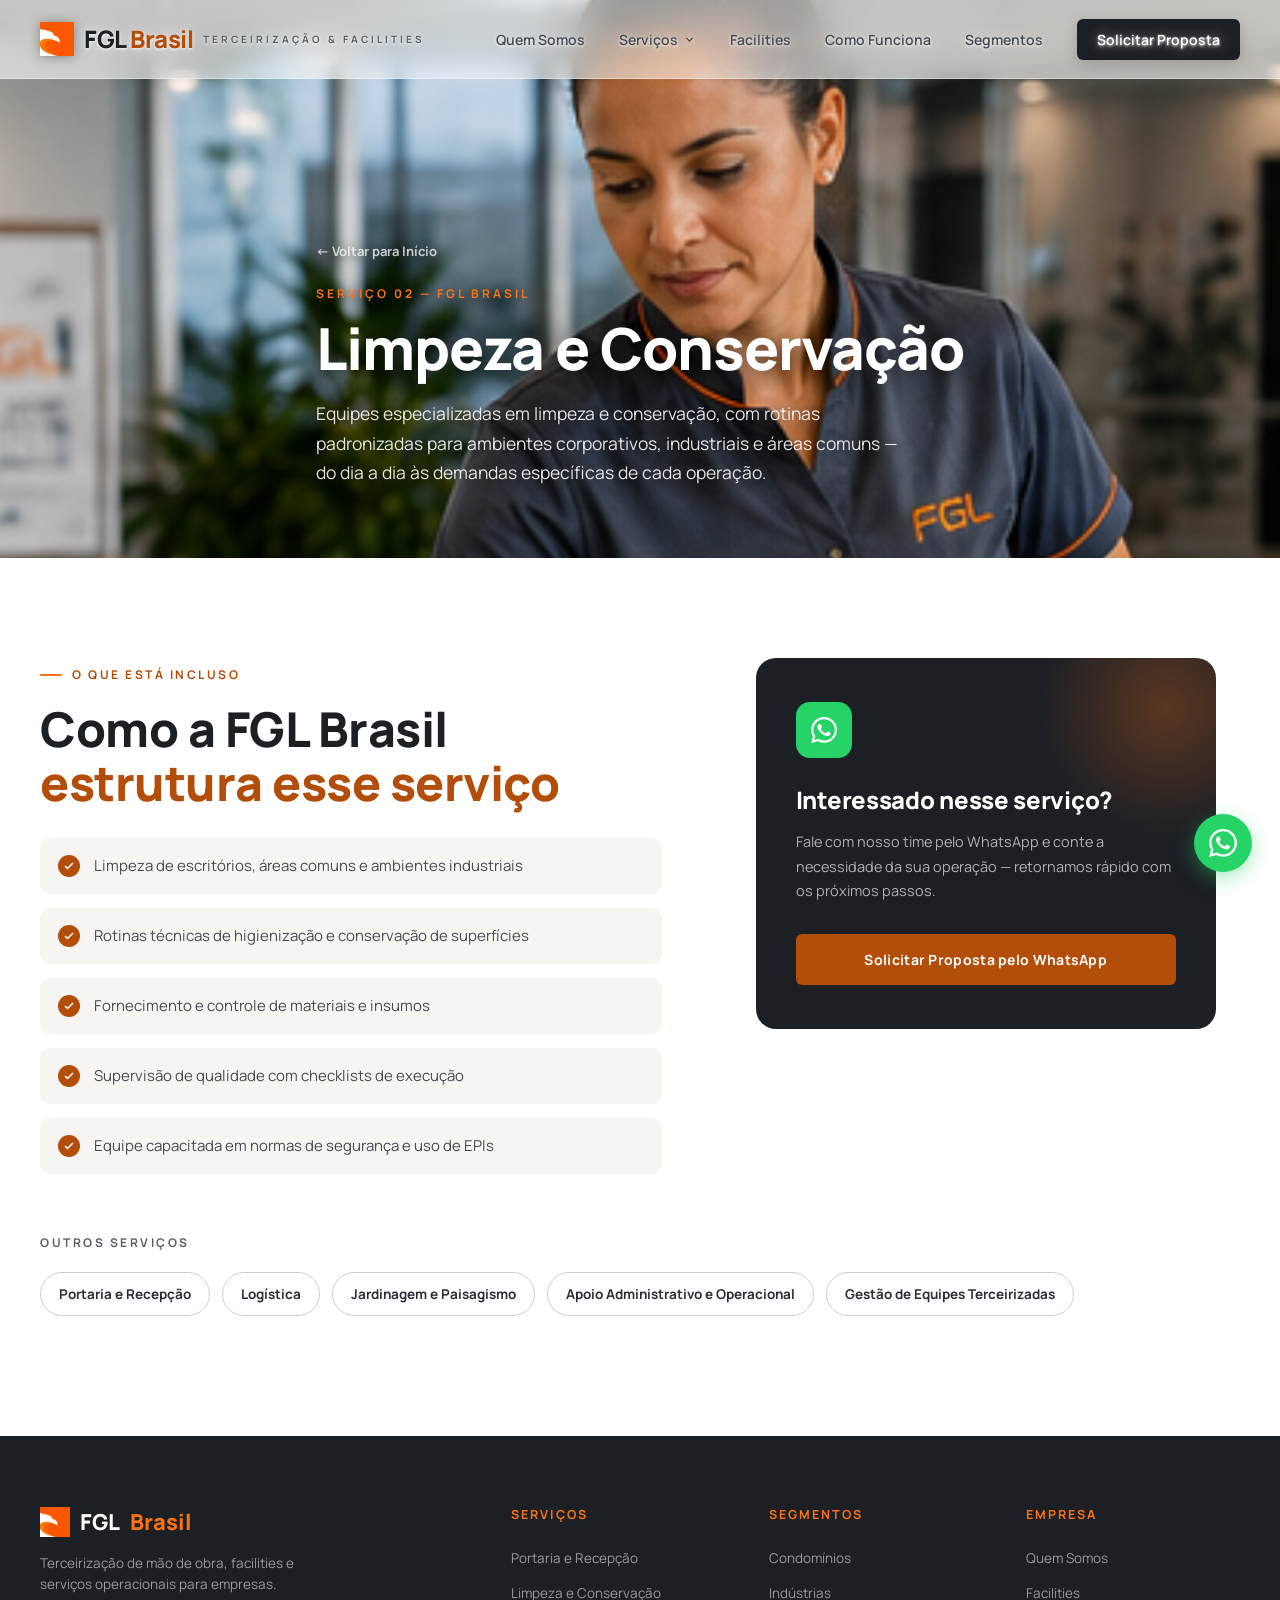
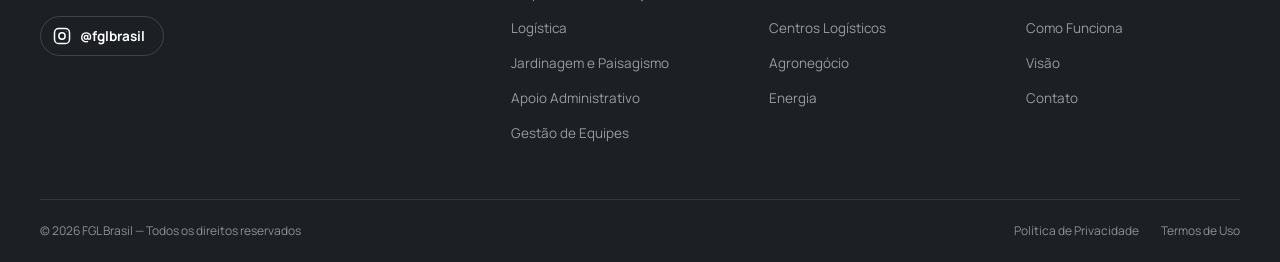
<file: servico-limpeza.html>
<!DOCTYPE html>
<html lang="pt-BR">
<head>
<meta charset="UTF-8">
<meta name="viewport" content="width=device-width, initial-scale=1.0, maximum-scale=1.0, user-scalable=no">
<title>Limpeza e Conservação | FGL Brasil</title>
<meta name="description" content="Equipes especializadas em limpeza e conservação para ambientes corporativos, industriais e áreas comuns, com rotinas padronizadas e supervisão de qualidade.">
<meta name="robots" content="index, follow">
<link rel="canonical" href="/servico-limpeza.html">
<meta property="og:site_name" content="FGL Brasil">
<meta property="og:title" content="Limpeza e Conservação | FGL Brasil">
<meta property="og:description" content="Equipes especializadas em limpeza e conservação para ambientes corporativos, industriais e áreas comuns, com rotinas padronizadas e supervisão de qualidade.">
<meta property="og:type" content="website">
<meta property="og:locale" content="pt_BR">
<meta property="og:image" content="servico-limpeza.png">
<meta name="twitter:card" content="summary_large_image">
<meta name="twitter:title" content="Limpeza e Conservação | FGL Brasil">
<meta name="twitter:description" content="Equipes especializadas em limpeza e conservação para ambientes corporativos, industriais e áreas comuns, com rotinas padronizadas e supervisão de qualidade.">
<meta name="twitter:image" content="servico-limpeza.png">
<meta name="theme-color" content="#1c1f24">

<link rel="icon" type="image/png" href="favicon.png">
<link rel="apple-touch-icon" href="favicon.png">
<link rel="sitemap" type="application/xml" href="/sitemap.xml">

<link rel="preconnect" href="https://fonts.googleapis.com">
<link rel="preconnect" href="https://fonts.gstatic.com" crossorigin>
<link href="https://fonts.googleapis.com/css2?family=Manrope:wght@400;500;600;700;800&display=swap" rel="stylesheet">
<link rel="preload" as="image" href="servico-limpeza.png" fetchpriority="high">

<script type="application/ld+json">
{
  "@context": "https://schema.org",
  "@type": "Service",
  "name": "Limpeza e Conservação",
  "description": "Equipes especializadas em limpeza e conservação para ambientes corporativos, industriais e áreas comuns, com rotinas padronizadas e supervisão de qualidade.",
  "areaServed": "BR",
  "provider": { "@type": "Organization", "name": "FGL Brasil", "url": "https://fglbrasil.com/" },
  "url": "https://fglbrasil.com/servico-limpeza.html"
}
</script>

<link rel="stylesheet" href="styles.css">
</head>
<body>

<a href="#main" class="skip-link">Pular para o conteúdo</a>

<!-- NAVIGATION -->
<nav id="navbar" aria-label="Navegação principal">
  <div class="nav-inner">
    <a href="index.html" class="brand" aria-label="FGL Brasil — página inicial">
      <img src="favicon.png" alt="FGL Brasil" class="brand-logo">
      <span class="brand-mark">FGL <span>Brasil</span></span>
      <span class="brand-sub">Terceirização &amp; Facilities</span>
    </a>
    <ul class="nav-links">
      <li><a href="index.html#about">Quem Somos</a></li>
      <li class="nav-dropdown">
        <a href="servico-portaria.html" class="nav-dropdown-trigger">Serviços <svg viewBox="0 0 24 24" stroke-width="2.5"><path d="M6 9l6 6 6-6"/></svg></a>
        <div class="nav-dropdown-menu">
          <a href="servico-portaria.html">Portaria e Recepção</a>
          <a href="servico-limpeza.html">Limpeza e Conservação</a>
          <a href="servico-logistica.html">Logística</a>
          <a href="servico-jardinagem.html">Jardinagem e Paisagismo</a>
          <a href="servico-administrativo.html">Apoio Administrativo</a>
          <a href="servico-gestaoequipes.html">Gestão de Equipes</a>
        </div>
      </li>
      <li><a href="index.html#facilities">Facilities</a></li>
      <li><a href="index.html#how">Como Funciona</a></li>
      <li><a href="index.html#segments">Segmentos</a></li>
      <li><a href="index.html#contact" class="nav-cta">Solicitar Proposta</a></li>
    </ul>
    <button class="nav-hamburger" id="hamburger" onclick="toggleMenu()" aria-label="Abrir menu" aria-expanded="false" aria-controls="mobileMenu">
      <span></span><span></span><span></span>
    </button>
  </div>
</nav>

<!-- MOBILE MENU -->
<div class="mobile-menu" id="mobileMenu">
  <button class="mobile-menu-close" onclick="toggleMenu()" aria-label="Fechar menu">&times;</button>
  <a href="index.html#about" onclick="toggleMenu()">Quem Somos</a>
  <details>
    <summary>Serviços</summary>
    <div class="sub-links">
      <a href="servico-portaria.html" onclick="toggleMenu()">Portaria e Recepção</a>
      <a href="servico-limpeza.html" onclick="toggleMenu()">Limpeza e Conservação</a>
      <a href="servico-logistica.html" onclick="toggleMenu()">Logística</a>
      <a href="servico-jardinagem.html" onclick="toggleMenu()">Jardinagem e Paisagismo</a>
      <a href="servico-administrativo.html" onclick="toggleMenu()">Apoio Administrativo</a>
      <a href="servico-gestaoequipes.html" onclick="toggleMenu()">Gestão de Equipes</a>
    </div>
  </details>
  <a href="index.html#facilities" onclick="toggleMenu()">Facilities</a>
  <a href="index.html#solutions" onclick="toggleMenu()">Soluções</a>
  <a href="index.html#how" onclick="toggleMenu()">Como Funciona</a>
  <a href="index.html#segments" onclick="toggleMenu()">Segmentos</a>
  <a href="index.html#contact" onclick="toggleMenu()" class="mobile-cta">Solicitar Proposta</a>
</div>

<main id="main">

<!-- SERVICE HERO -->
<section class="svc-hero" aria-label="Limpeza e Conservação">
  <div class="svc-hero-media" aria-hidden="true" style="--focal:58%;">
    <img src="servico-limpeza.png" alt="" width="1600" height="1000" fetchpriority="high">
  </div>
  <div class="container">
    <a href="index.html" class="svc-breadcrumb">&larr; Voltar para Início</a>
    <span class="svc-num">Serviço 02 — FGL Brasil</span>
    <h1 class="svc-title">Limpeza e Conservação</h1>
    <p class="svc-lead">Equipes especializadas em limpeza e conservação, com rotinas padronizadas para ambientes corporativos, industriais e áreas comuns — do dia a dia às demandas específicas de cada operação.</p>
  </div>
</section>

<!-- SERVICE BODY -->
<section class="svc-body">
  <div class="container">
    <div class="svc-body-grid">
      <div class="reveal">
        <div class="eyebrow">O que está incluso</div>
        <h2 class="section-title">Como a FGL Brasil <em>estrutura esse serviço</em></h2>
        <ul class="svc-included">
          <li><span class="svc-included-check"><svg viewBox="0 0 24 24" stroke-width="3"><path d="M20 6L9 17l-5-5"/></svg></span>Limpeza de escritórios, áreas comuns e ambientes industriais</li>
          <li><span class="svc-included-check"><svg viewBox="0 0 24 24" stroke-width="3"><path d="M20 6L9 17l-5-5"/></svg></span>Rotinas técnicas de higienização e conservação de superfícies</li>
          <li><span class="svc-included-check"><svg viewBox="0 0 24 24" stroke-width="3"><path d="M20 6L9 17l-5-5"/></svg></span>Fornecimento e controle de materiais e insumos</li>
          <li><span class="svc-included-check"><svg viewBox="0 0 24 24" stroke-width="3"><path d="M20 6L9 17l-5-5"/></svg></span>Supervisão de qualidade com checklists de execução</li>
          <li><span class="svc-included-check"><svg viewBox="0 0 24 24" stroke-width="3"><path d="M20 6L9 17l-5-5"/></svg></span>Equipe capacitada em normas de segurança e uso de EPIs</li>
        </ul>
      </div>
      <div class="reveal svc-cta-wrap">
        <div class="contact-cta-card">
          <div class="contact-cta-icon">
            <svg viewBox="0 0 24 24" xmlns="http://www.w3.org/2000/svg" aria-hidden="true">
              <path d="M17.472 14.382c-.297-.149-1.758-.867-2.03-.967-.273-.099-.471-.148-.67.15-.197.297-.767.966-.94 1.164-.173.199-.347.223-.644.075-.297-.15-1.255-.463-2.39-1.475-.883-.788-1.48-1.761-1.653-2.059-.173-.297-.018-.458.13-.606.134-.133.298-.347.446-.52.149-.174.198-.298.298-.497.099-.198.05-.371-.025-.52-.075-.149-.669-1.612-.916-2.207-.242-.579-.487-.5-.669-.51-.173-.008-.371-.01-.57-.01-.198 0-.52.074-.792.372-.272.297-1.04 1.016-1.04 2.479 0 1.462 1.065 2.875 1.213 3.074.149.198 2.096 3.2 5.077 4.487.709.306 1.262.489 1.694.625.712.227 1.36.195 1.871.118.571-.085 1.758-.719 2.006-1.413.248-.694.248-1.289.173-1.413-.074-.124-.272-.198-.57-.347m-5.421 7.403h-.004a9.87 9.87 0 01-5.031-1.378l-.361-.214-3.741.982.998-3.648-.235-.374a9.86 9.86 0 01-1.51-5.26c.001-5.45 4.436-9.884 9.888-9.884 2.64 0 5.122 1.03 6.988 2.898a9.825 9.825 0 012.893 6.994c-.003 5.45-4.437 9.884-9.885 9.884m8.413-18.297A11.815 11.815 0 0012.05 0C5.495 0 .16 5.335.157 11.892c0 2.096.547 4.142 1.588 5.945L.057 24l6.305-1.654a11.882 11.882 0 005.683 1.448h.005c6.554 0 11.89-5.335 11.893-11.893a11.821 11.821 0 00-3.48-8.413Z"/>
            </svg>
          </div>
          <h3 class="contact-cta-title">Interessado nesse serviço?</h3>
          <p class="contact-cta-text">Fale com nosso time pelo WhatsApp e conte a necessidade da sua operação — retornamos rápido com os próximos passos.</p>
          <a href="https://wa.me/5511978316351?text=Ol%C3%A1%21%20Gostaria%20de%20solicitar%20uma%20proposta%20para%20o%20servi%C3%A7o%20de%20Limpeza%20e%20Conserva%C3%A7%C3%A3o%20da%20FGL%20Brasil." target="_blank" rel="noopener" class="btn btn-primary">Solicitar Proposta pelo WhatsApp</a>
        </div>
      </div>
    </div>
  </div>
</section>

<!-- RELATED SERVICES -->
<section class="svc-related">
  <div class="container">
    <div class="svc-related-label">Outros serviços</div>
    <div class="svc-related-links">
      <a href="servico-portaria.html">Portaria e Recepção</a>
      <a href="servico-logistica.html">Logística</a>
      <a href="servico-jardinagem.html">Jardinagem e Paisagismo</a>
      <a href="servico-administrativo.html">Apoio Administrativo e Operacional</a>
      <a href="servico-gestaoequipes.html">Gestão de Equipes Terceirizadas</a>
    </div>
  </div>
</section>

</main>

<!-- FOOTER -->
<footer>
  <div class="container">
    <div class="footer-grid">
      <div>
        <div class="footer-brand"><img src="favicon.png" alt="FGL Brasil" class="footer-logo">FGL <span>Brasil</span></div>
        <p class="footer-tagline">Terceirização de mão de obra, facilities e serviços operacionais para empresas.</p>
        <a class="footer-social-link" href="https://www.instagram.com/fglbrasil" target="_blank" rel="noopener" aria-label="FGL Brasil no Instagram">
          <svg viewBox="0 0 24 24" stroke-width="2"><rect x="2" y="2" width="20" height="20" rx="5.5"/><circle cx="12" cy="12" r="4.2"/><circle cx="17.6" cy="6.4" r="0.6" fill="#fff" stroke="none"/></svg>
          <span>@fglbrasil</span>
        </a>
      </div>
      <div>
        <div class="footer-col-title">Serviços</div>
        <ul class="footer-links">
          <li><a href="servico-portaria.html">Portaria e Recepção</a></li>
          <li><a href="servico-limpeza.html">Limpeza e Conservação</a></li>
          <li><a href="servico-logistica.html">Logística</a></li>
          <li><a href="servico-jardinagem.html">Jardinagem e Paisagismo</a></li>
          <li><a href="servico-administrativo.html">Apoio Administrativo</a></li>
          <li><a href="servico-gestaoequipes.html">Gestão de Equipes</a></li>
        </ul>
      </div>
      <div>
        <div class="footer-col-title">Segmentos</div>
        <ul class="footer-links">
          <li><a href="index.html#segments">Condomínios</a></li>
          <li><a href="index.html#segments">Indústrias</a></li>
          <li><a href="index.html#segments">Centros Logísticos</a></li>
          <li><a href="index.html#segments">Agronegócio</a></li>
          <li><a href="index.html#segments">Energia</a></li>
        </ul>
      </div>
      <div>
        <div class="footer-col-title">Empresa</div>
        <ul class="footer-links">
          <li><a href="index.html#about">Quem Somos</a></li>
          <li><a href="index.html#facilities">Facilities</a></li>
          <li><a href="index.html#how">Como Funciona</a></li>
          <li><a href="index.html#vision">Visão</a></li>
          <li><a href="index.html#contact">Contato</a></li>
        </ul>
      </div>
    </div>
    <div class="footer-bottom">
      <div class="footer-copy">© 2026 FGL Brasil — Todos os direitos reservados</div>
      <div class="footer-legal">
        <a href="#">Política de Privacidade</a>
        <a href="#">Termos de Uso</a>
      </div>
    </div>
  </div>
</footer>

<!-- WHATSAPP FLOAT -->
<a href="https://wa.me/5511978316351?text=Ol%C3%A1!%20Gostaria%20de%20solicitar%20um%20or%C3%A7amento%20personalizado%20de%20terceiriza%C3%A7%C3%A3o%20de%20m%C3%A3o%20de%20obra%20para%20minha%20empresa." target="_blank" rel="noopener" class="whatsapp-float" aria-label="Falar pelo WhatsApp">
  <svg viewBox="0 0 24 24" xmlns="http://www.w3.org/2000/svg" aria-hidden="true">
    <path d="M17.472 14.382c-.297-.149-1.758-.867-2.03-.967-.273-.099-.471-.148-.67.15-.197.297-.767.966-.94 1.164-.173.199-.347.223-.644.075-.297-.15-1.255-.463-2.39-1.475-.883-.788-1.48-1.761-1.653-2.059-.173-.297-.018-.458.13-.606.134-.133.298-.347.446-.52.149-.174.198-.298.298-.497.099-.198.05-.371-.025-.52-.075-.149-.669-1.612-.916-2.207-.242-.579-.487-.5-.669-.51-.173-.008-.371-.01-.57-.01-.198 0-.52.074-.792.372-.272.297-1.04 1.016-1.04 2.479 0 1.462 1.065 2.875 1.213 3.074.149.198 2.096 3.2 5.077 4.487.709.306 1.262.489 1.694.625.712.227 1.36.195 1.871.118.571-.085 1.758-.719 2.006-1.413.248-.694.248-1.289.173-1.413-.074-.124-.272-.198-.57-.347m-5.421 7.403h-.004a9.87 9.87 0 01-5.031-1.378l-.361-.214-3.741.982.998-3.648-.235-.374a9.86 9.86 0 01-1.51-5.26c.001-5.45 4.436-9.884 9.888-9.884 2.64 0 5.122 1.03 6.988 2.898a9.825 9.825 0 012.893 6.994c-.003 5.45-4.437 9.884-9.885 9.884m8.413-18.297A11.815 11.815 0 0012.05 0C5.495 0 .16 5.335.157 11.892c0 2.096.547 4.142 1.588 5.945L.057 24l6.305-1.654a11.882 11.882 0 005.683 1.448h.005c6.554 0 11.89-5.335 11.893-11.893a11.821 11.821 0 00-3.48-8.413Z"/>
  </svg>
</a>

<!-- SCROLL TO TOP -->
<button class="scroll-top" id="scrollTop" aria-label="Voltar ao topo" type="button">
  <svg viewBox="0 0 24 24" stroke-width="2.5"><path d="M12 19V5M5 12l7-7 7 7"/></svg>
</button>

<script src="script.js"></script>
</body>
</html>
</file>
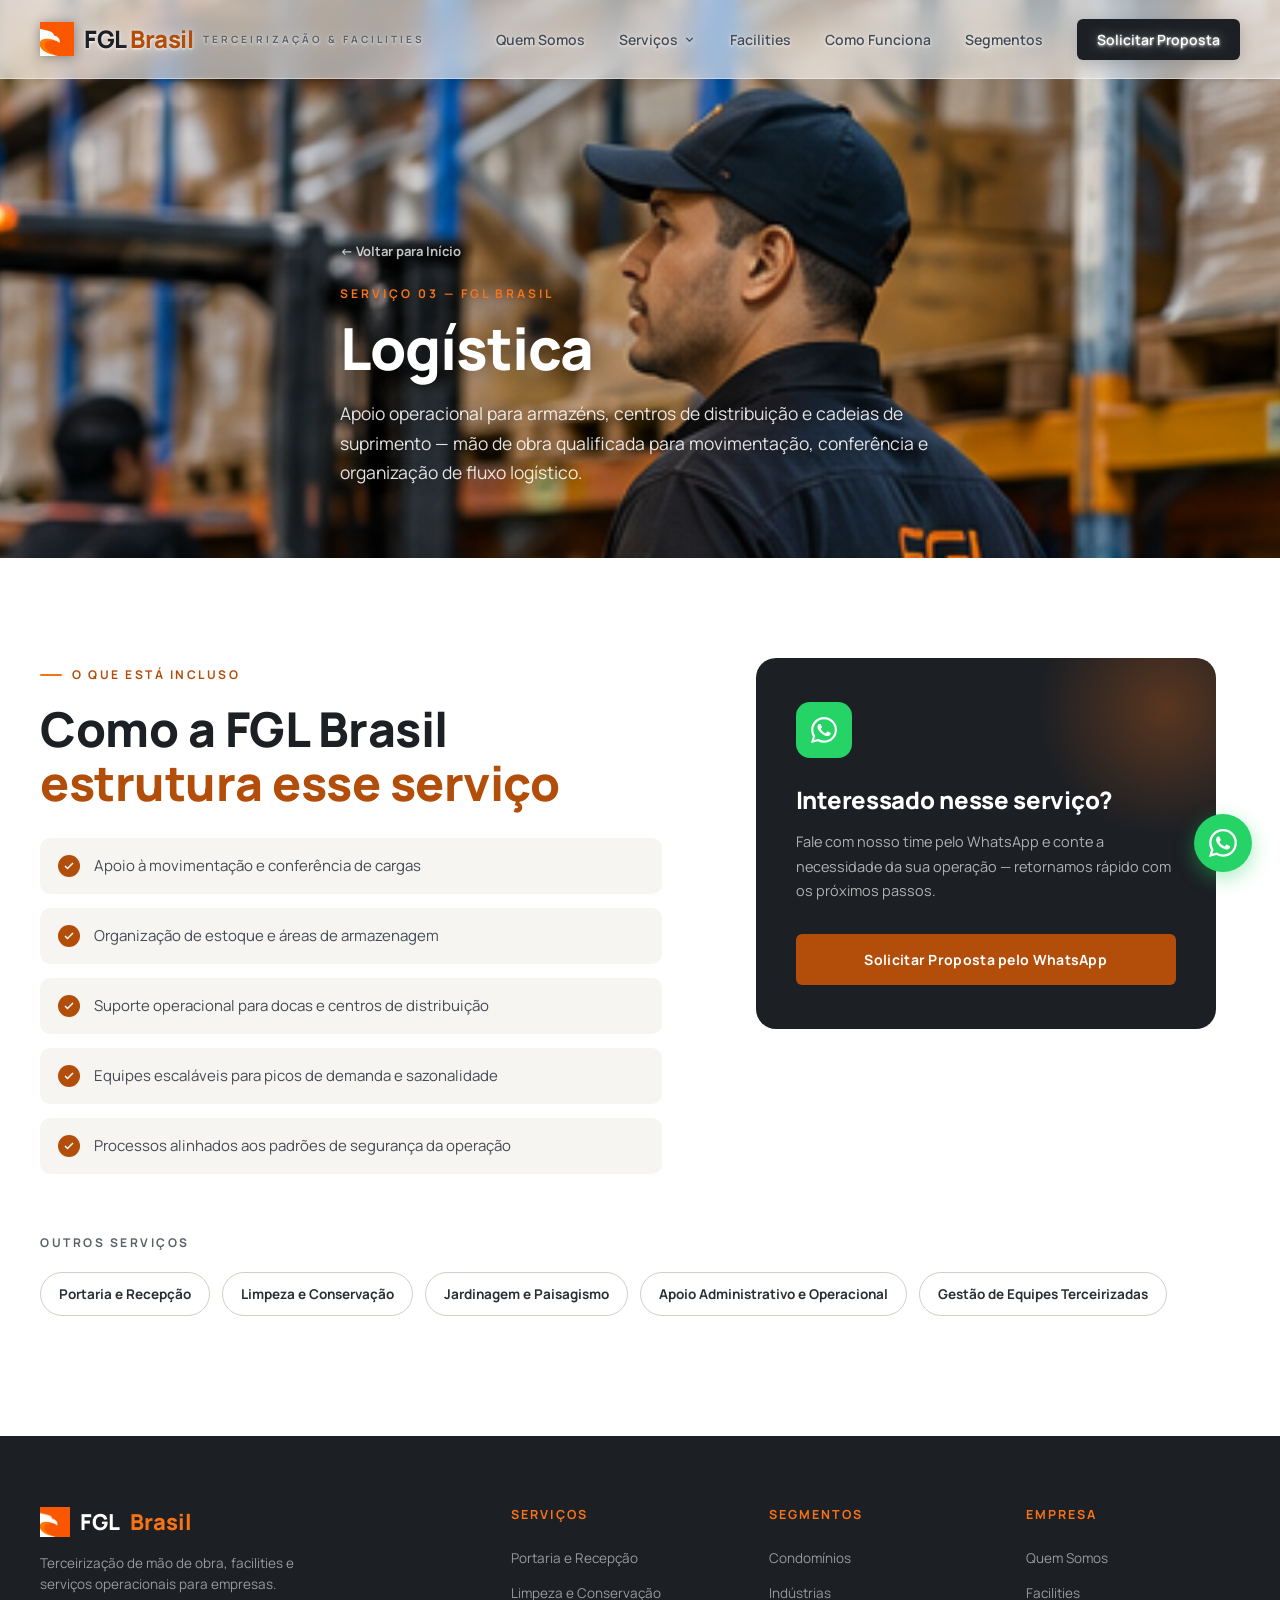
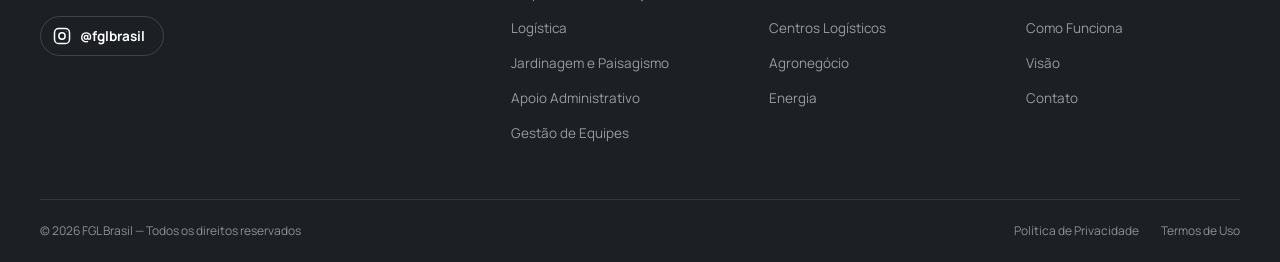
<file: servico-logistica.html>
<!DOCTYPE html>
<html lang="pt-BR">
<head>
<meta charset="UTF-8">
<meta name="viewport" content="width=device-width, initial-scale=1.0, maximum-scale=1.0, user-scalable=no">
<title>Logística | FGL Brasil</title>
<meta name="description" content="Apoio operacional para armazéns, centros de distribuição e cadeias de suprimento, com mão de obra qualificada para movimentação, conferência e organização de fluxo.">
<meta name="robots" content="index, follow">
<link rel="canonical" href="/servico-logistica.html">
<meta property="og:site_name" content="FGL Brasil">
<meta property="og:title" content="Logística | FGL Brasil">
<meta property="og:description" content="Apoio operacional para armazéns, centros de distribuição e cadeias de suprimento, com mão de obra qualificada para movimentação, conferência e organização de fluxo.">
<meta property="og:type" content="website">
<meta property="og:locale" content="pt_BR">
<meta property="og:image" content="servico-logistica.png">
<meta name="twitter:card" content="summary_large_image">
<meta name="twitter:title" content="Logística | FGL Brasil">
<meta name="twitter:description" content="Apoio operacional para armazéns, centros de distribuição e cadeias de suprimento, com mão de obra qualificada para movimentação, conferência e organização de fluxo.">
<meta name="twitter:image" content="servico-logistica.png">
<meta name="theme-color" content="#1c1f24">

<link rel="icon" type="image/png" href="favicon.png">
<link rel="apple-touch-icon" href="favicon.png">
<link rel="sitemap" type="application/xml" href="/sitemap.xml">

<link rel="preconnect" href="https://fonts.googleapis.com">
<link rel="preconnect" href="https://fonts.gstatic.com" crossorigin>
<link href="https://fonts.googleapis.com/css2?family=Manrope:wght@400;500;600;700;800&display=swap" rel="stylesheet">
<link rel="preload" as="image" href="servico-logistica.png" fetchpriority="high">

<script type="application/ld+json">
{
  "@context": "https://schema.org",
  "@type": "Service",
  "name": "Logística",
  "description": "Apoio operacional para armazéns, centros de distribuição e cadeias de suprimento, com mão de obra qualificada para movimentação, conferência e organização de fluxo.",
  "areaServed": "BR",
  "provider": { "@type": "Organization", "name": "FGL Brasil", "url": "https://fglbrasil.com/" },
  "url": "https://fglbrasil.com/servico-logistica.html"
}
</script>

<link rel="stylesheet" href="styles.css">
</head>
<body>

<a href="#main" class="skip-link">Pular para o conteúdo</a>

<!-- NAVIGATION -->
<nav id="navbar" aria-label="Navegação principal">
  <div class="nav-inner">
    <a href="index.html" class="brand" aria-label="FGL Brasil — página inicial">
      <img src="favicon.png" alt="FGL Brasil" class="brand-logo">
      <span class="brand-mark">FGL <span>Brasil</span></span>
      <span class="brand-sub">Terceirização &amp; Facilities</span>
    </a>
    <ul class="nav-links">
      <li><a href="index.html#about">Quem Somos</a></li>
      <li class="nav-dropdown">
        <a href="servico-portaria.html" class="nav-dropdown-trigger">Serviços <svg viewBox="0 0 24 24" stroke-width="2.5"><path d="M6 9l6 6 6-6"/></svg></a>
        <div class="nav-dropdown-menu">
          <a href="servico-portaria.html">Portaria e Recepção</a>
          <a href="servico-limpeza.html">Limpeza e Conservação</a>
          <a href="servico-logistica.html">Logística</a>
          <a href="servico-jardinagem.html">Jardinagem e Paisagismo</a>
          <a href="servico-administrativo.html">Apoio Administrativo</a>
          <a href="servico-gestaoequipes.html">Gestão de Equipes</a>
        </div>
      </li>
      <li><a href="index.html#facilities">Facilities</a></li>
      <li><a href="index.html#how">Como Funciona</a></li>
      <li><a href="index.html#segments">Segmentos</a></li>
      <li><a href="index.html#contact" class="nav-cta">Solicitar Proposta</a></li>
    </ul>
    <button class="nav-hamburger" id="hamburger" onclick="toggleMenu()" aria-label="Abrir menu" aria-expanded="false" aria-controls="mobileMenu">
      <span></span><span></span><span></span>
    </button>
  </div>
</nav>

<!-- MOBILE MENU -->
<div class="mobile-menu" id="mobileMenu">
  <button class="mobile-menu-close" onclick="toggleMenu()" aria-label="Fechar menu">&times;</button>
  <a href="index.html#about" onclick="toggleMenu()">Quem Somos</a>
  <details>
    <summary>Serviços</summary>
    <div class="sub-links">
      <a href="servico-portaria.html" onclick="toggleMenu()">Portaria e Recepção</a>
      <a href="servico-limpeza.html" onclick="toggleMenu()">Limpeza e Conservação</a>
      <a href="servico-logistica.html" onclick="toggleMenu()">Logística</a>
      <a href="servico-jardinagem.html" onclick="toggleMenu()">Jardinagem e Paisagismo</a>
      <a href="servico-administrativo.html" onclick="toggleMenu()">Apoio Administrativo</a>
      <a href="servico-gestaoequipes.html" onclick="toggleMenu()">Gestão de Equipes</a>
    </div>
  </details>
  <a href="index.html#facilities" onclick="toggleMenu()">Facilities</a>
  <a href="index.html#solutions" onclick="toggleMenu()">Soluções</a>
  <a href="index.html#how" onclick="toggleMenu()">Como Funciona</a>
  <a href="index.html#segments" onclick="toggleMenu()">Segmentos</a>
  <a href="index.html#contact" onclick="toggleMenu()" class="mobile-cta">Solicitar Proposta</a>
</div>

<main id="main">

<!-- SERVICE HERO -->
<section class="svc-hero" aria-label="Logística">
  <div class="svc-hero-media" aria-hidden="true" style="--focal:72%;">
    <img src="servico-logistica.png" alt="" width="1600" height="1000" fetchpriority="high">
  </div>
  <div class="container">
    <a href="index.html" class="svc-breadcrumb">&larr; Voltar para Início</a>
    <span class="svc-num">Serviço 03 — FGL Brasil</span>
    <h1 class="svc-title">Logística</h1>
    <p class="svc-lead">Apoio operacional para armazéns, centros de distribuição e cadeias de suprimento — mão de obra qualificada para movimentação, conferência e organização de fluxo logístico.</p>
  </div>
</section>

<!-- SERVICE BODY -->
<section class="svc-body">
  <div class="container">
    <div class="svc-body-grid">
      <div class="reveal">
        <div class="eyebrow">O que está incluso</div>
        <h2 class="section-title">Como a FGL Brasil <em>estrutura esse serviço</em></h2>
        <ul class="svc-included">
          <li><span class="svc-included-check"><svg viewBox="0 0 24 24" stroke-width="3"><path d="M20 6L9 17l-5-5"/></svg></span>Apoio à movimentação e conferência de cargas</li>
          <li><span class="svc-included-check"><svg viewBox="0 0 24 24" stroke-width="3"><path d="M20 6L9 17l-5-5"/></svg></span>Organização de estoque e áreas de armazenagem</li>
          <li><span class="svc-included-check"><svg viewBox="0 0 24 24" stroke-width="3"><path d="M20 6L9 17l-5-5"/></svg></span>Suporte operacional para docas e centros de distribuição</li>
          <li><span class="svc-included-check"><svg viewBox="0 0 24 24" stroke-width="3"><path d="M20 6L9 17l-5-5"/></svg></span>Equipes escaláveis para picos de demanda e sazonalidade</li>
          <li><span class="svc-included-check"><svg viewBox="0 0 24 24" stroke-width="3"><path d="M20 6L9 17l-5-5"/></svg></span>Processos alinhados aos padrões de segurança da operação</li>
        </ul>
      </div>
      <div class="reveal svc-cta-wrap">
        <div class="contact-cta-card">
          <div class="contact-cta-icon">
            <svg viewBox="0 0 24 24" xmlns="http://www.w3.org/2000/svg" aria-hidden="true">
              <path d="M17.472 14.382c-.297-.149-1.758-.867-2.03-.967-.273-.099-.471-.148-.67.15-.197.297-.767.966-.94 1.164-.173.199-.347.223-.644.075-.297-.15-1.255-.463-2.39-1.475-.883-.788-1.48-1.761-1.653-2.059-.173-.297-.018-.458.13-.606.134-.133.298-.347.446-.52.149-.174.198-.298.298-.497.099-.198.05-.371-.025-.52-.075-.149-.669-1.612-.916-2.207-.242-.579-.487-.5-.669-.51-.173-.008-.371-.01-.57-.01-.198 0-.52.074-.792.372-.272.297-1.04 1.016-1.04 2.479 0 1.462 1.065 2.875 1.213 3.074.149.198 2.096 3.2 5.077 4.487.709.306 1.262.489 1.694.625.712.227 1.36.195 1.871.118.571-.085 1.758-.719 2.006-1.413.248-.694.248-1.289.173-1.413-.074-.124-.272-.198-.57-.347m-5.421 7.403h-.004a9.87 9.87 0 01-5.031-1.378l-.361-.214-3.741.982.998-3.648-.235-.374a9.86 9.86 0 01-1.51-5.26c.001-5.45 4.436-9.884 9.888-9.884 2.64 0 5.122 1.03 6.988 2.898a9.825 9.825 0 012.893 6.994c-.003 5.45-4.437 9.884-9.885 9.884m8.413-18.297A11.815 11.815 0 0012.05 0C5.495 0 .16 5.335.157 11.892c0 2.096.547 4.142 1.588 5.945L.057 24l6.305-1.654a11.882 11.882 0 005.683 1.448h.005c6.554 0 11.89-5.335 11.893-11.893a11.821 11.821 0 00-3.48-8.413Z"/>
            </svg>
          </div>
          <h3 class="contact-cta-title">Interessado nesse serviço?</h3>
          <p class="contact-cta-text">Fale com nosso time pelo WhatsApp e conte a necessidade da sua operação — retornamos rápido com os próximos passos.</p>
          <a href="https://wa.me/5511978316351?text=Ol%C3%A1%21%20Gostaria%20de%20solicitar%20uma%20proposta%20para%20o%20servi%C3%A7o%20de%20Log%C3%ADstica%20da%20FGL%20Brasil." target="_blank" rel="noopener" class="btn btn-primary">Solicitar Proposta pelo WhatsApp</a>
        </div>
      </div>
    </div>
  </div>
</section>

<!-- RELATED SERVICES -->
<section class="svc-related">
  <div class="container">
    <div class="svc-related-label">Outros serviços</div>
    <div class="svc-related-links">
      <a href="servico-portaria.html">Portaria e Recepção</a>
      <a href="servico-limpeza.html">Limpeza e Conservação</a>
      <a href="servico-jardinagem.html">Jardinagem e Paisagismo</a>
      <a href="servico-administrativo.html">Apoio Administrativo e Operacional</a>
      <a href="servico-gestaoequipes.html">Gestão de Equipes Terceirizadas</a>
    </div>
  </div>
</section>

</main>

<!-- FOOTER -->
<footer>
  <div class="container">
    <div class="footer-grid">
      <div>
        <div class="footer-brand"><img src="favicon.png" alt="FGL Brasil" class="footer-logo">FGL <span>Brasil</span></div>
        <p class="footer-tagline">Terceirização de mão de obra, facilities e serviços operacionais para empresas.</p>
        <a class="footer-social-link" href="https://www.instagram.com/fglbrasil" target="_blank" rel="noopener" aria-label="FGL Brasil no Instagram">
          <svg viewBox="0 0 24 24" stroke-width="2"><rect x="2" y="2" width="20" height="20" rx="5.5"/><circle cx="12" cy="12" r="4.2"/><circle cx="17.6" cy="6.4" r="0.6" fill="#fff" stroke="none"/></svg>
          <span>@fglbrasil</span>
        </a>
      </div>
      <div>
        <div class="footer-col-title">Serviços</div>
        <ul class="footer-links">
          <li><a href="servico-portaria.html">Portaria e Recepção</a></li>
          <li><a href="servico-limpeza.html">Limpeza e Conservação</a></li>
          <li><a href="servico-logistica.html">Logística</a></li>
          <li><a href="servico-jardinagem.html">Jardinagem e Paisagismo</a></li>
          <li><a href="servico-administrativo.html">Apoio Administrativo</a></li>
          <li><a href="servico-gestaoequipes.html">Gestão de Equipes</a></li>
        </ul>
      </div>
      <div>
        <div class="footer-col-title">Segmentos</div>
        <ul class="footer-links">
          <li><a href="index.html#segments">Condomínios</a></li>
          <li><a href="index.html#segments">Indústrias</a></li>
          <li><a href="index.html#segments">Centros Logísticos</a></li>
          <li><a href="index.html#segments">Agronegócio</a></li>
          <li><a href="index.html#segments">Energia</a></li>
        </ul>
      </div>
      <div>
        <div class="footer-col-title">Empresa</div>
        <ul class="footer-links">
          <li><a href="index.html#about">Quem Somos</a></li>
          <li><a href="index.html#facilities">Facilities</a></li>
          <li><a href="index.html#how">Como Funciona</a></li>
          <li><a href="index.html#vision">Visão</a></li>
          <li><a href="index.html#contact">Contato</a></li>
        </ul>
      </div>
    </div>
    <div class="footer-bottom">
      <div class="footer-copy">© 2026 FGL Brasil — Todos os direitos reservados</div>
      <div class="footer-legal">
        <a href="#">Política de Privacidade</a>
        <a href="#">Termos de Uso</a>
      </div>
    </div>
  </div>
</footer>

<!-- WHATSAPP FLOAT -->
<a href="https://wa.me/5511978316351?text=Ol%C3%A1!%20Gostaria%20de%20solicitar%20um%20or%C3%A7amento%20personalizado%20de%20terceiriza%C3%A7%C3%A3o%20de%20m%C3%A3o%20de%20obra%20para%20minha%20empresa." target="_blank" rel="noopener" class="whatsapp-float" aria-label="Falar pelo WhatsApp">
  <svg viewBox="0 0 24 24" xmlns="http://www.w3.org/2000/svg" aria-hidden="true">
    <path d="M17.472 14.382c-.297-.149-1.758-.867-2.03-.967-.273-.099-.471-.148-.67.15-.197.297-.767.966-.94 1.164-.173.199-.347.223-.644.075-.297-.15-1.255-.463-2.39-1.475-.883-.788-1.48-1.761-1.653-2.059-.173-.297-.018-.458.13-.606.134-.133.298-.347.446-.52.149-.174.198-.298.298-.497.099-.198.05-.371-.025-.52-.075-.149-.669-1.612-.916-2.207-.242-.579-.487-.5-.669-.51-.173-.008-.371-.01-.57-.01-.198 0-.52.074-.792.372-.272.297-1.04 1.016-1.04 2.479 0 1.462 1.065 2.875 1.213 3.074.149.198 2.096 3.2 5.077 4.487.709.306 1.262.489 1.694.625.712.227 1.36.195 1.871.118.571-.085 1.758-.719 2.006-1.413.248-.694.248-1.289.173-1.413-.074-.124-.272-.198-.57-.347m-5.421 7.403h-.004a9.87 9.87 0 01-5.031-1.378l-.361-.214-3.741.982.998-3.648-.235-.374a9.86 9.86 0 01-1.51-5.26c.001-5.45 4.436-9.884 9.888-9.884 2.64 0 5.122 1.03 6.988 2.898a9.825 9.825 0 012.893 6.994c-.003 5.45-4.437 9.884-9.885 9.884m8.413-18.297A11.815 11.815 0 0012.05 0C5.495 0 .16 5.335.157 11.892c0 2.096.547 4.142 1.588 5.945L.057 24l6.305-1.654a11.882 11.882 0 005.683 1.448h.005c6.554 0 11.89-5.335 11.893-11.893a11.821 11.821 0 00-3.48-8.413Z"/>
  </svg>
</a>

<!-- SCROLL TO TOP -->
<button class="scroll-top" id="scrollTop" aria-label="Voltar ao topo" type="button">
  <svg viewBox="0 0 24 24" stroke-width="2.5"><path d="M12 19V5M5 12l7-7 7 7"/></svg>
</button>

<script src="script.js"></script>
</body>
</html>
</file>
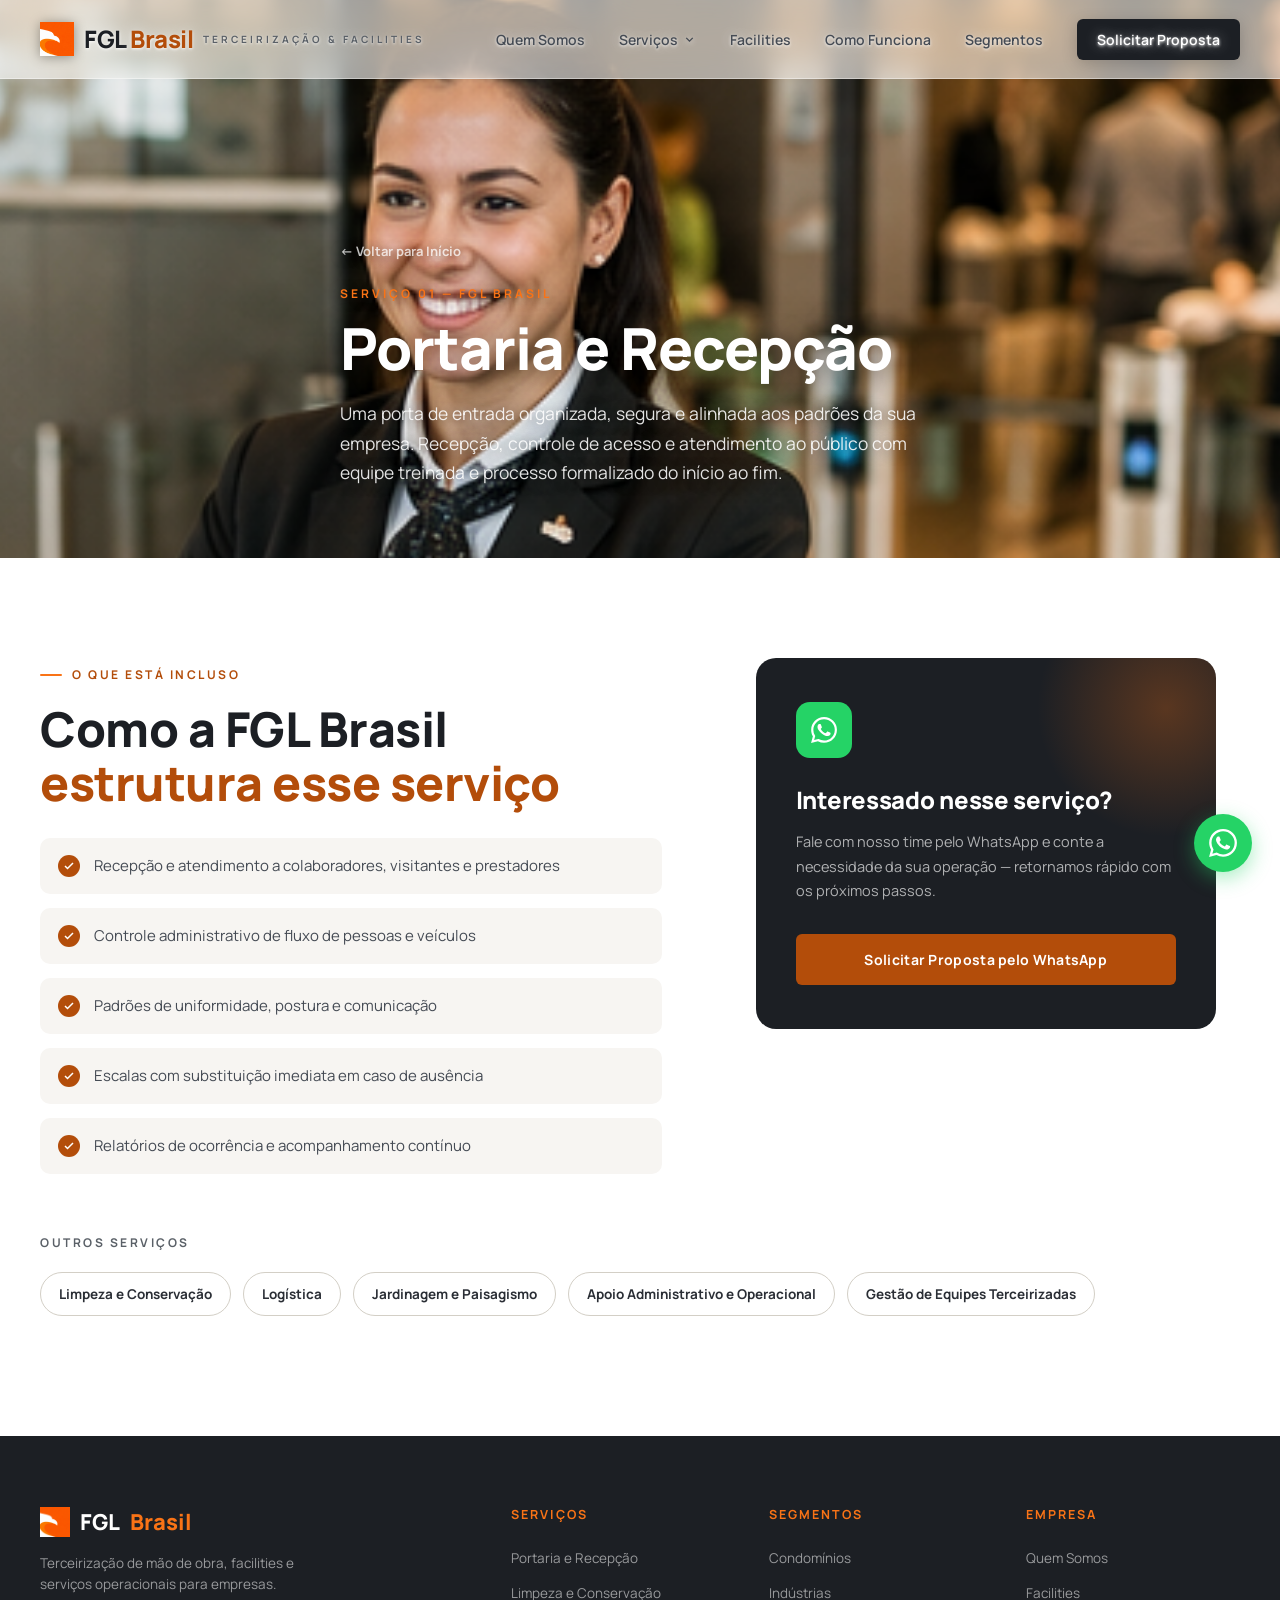
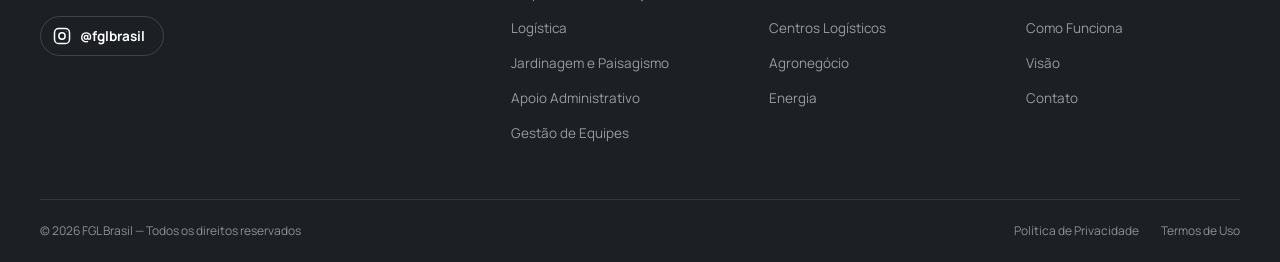
<file: servico-portaria.html>
<!DOCTYPE html>
<html lang="pt-BR">
<head>
<meta charset="UTF-8">
<meta name="viewport" content="width=device-width, initial-scale=1.0, maximum-scale=1.0, user-scalable=no">
<title>Portaria e Recepção | FGL Brasil</title>
<meta name="description" content="Portaria, recepção e controle administrativo de fluxo para colaboradores, visitantes e prestadores de serviço, com equipe treinada e processo formalizado.">
<meta name="robots" content="index, follow">
<link rel="canonical" href="/servico-portaria.html">
<meta property="og:site_name" content="FGL Brasil">
<meta property="og:title" content="Portaria e Recepção | FGL Brasil">
<meta property="og:description" content="Portaria, recepção e controle administrativo de fluxo para colaboradores, visitantes e prestadores de serviço, com equipe treinada e processo formalizado.">
<meta property="og:type" content="website">
<meta property="og:locale" content="pt_BR">
<meta property="og:image" content="servico-portaria.png">
<meta name="twitter:card" content="summary_large_image">
<meta name="twitter:title" content="Portaria e Recepção | FGL Brasil">
<meta name="twitter:description" content="Portaria, recepção e controle administrativo de fluxo para colaboradores, visitantes e prestadores de serviço, com equipe treinada e processo formalizado.">
<meta name="twitter:image" content="servico-portaria.png">
<meta name="theme-color" content="#1c1f24">

<link rel="icon" type="image/png" href="favicon.png">
<link rel="apple-touch-icon" href="favicon.png">
<link rel="sitemap" type="application/xml" href="/sitemap.xml">

<link rel="preconnect" href="https://fonts.googleapis.com">
<link rel="preconnect" href="https://fonts.gstatic.com" crossorigin>
<link href="https://fonts.googleapis.com/css2?family=Manrope:wght@400;500;600;700;800&display=swap" rel="stylesheet">
<link rel="preload" as="image" href="servico-portaria.png" fetchpriority="high">

<script type="application/ld+json">
{
  "@context": "https://schema.org",
  "@type": "Service",
  "name": "Portaria e Recepção",
  "description": "Portaria, recepção e controle administrativo de fluxo para colaboradores, visitantes e prestadores de serviço, com equipe treinada e processo formalizado.",
  "areaServed": "BR",
  "provider": { "@type": "Organization", "name": "FGL Brasil", "url": "https://fglbrasil.com/" },
  "url": "https://fglbrasil.com/servico-portaria.html"
}
</script>

<link rel="stylesheet" href="styles.css">
</head>
<body>

<a href="#main" class="skip-link">Pular para o conteúdo</a>

<!-- NAVIGATION -->
<nav id="navbar" aria-label="Navegação principal">
  <div class="nav-inner">
    <a href="index.html" class="brand" aria-label="FGL Brasil — página inicial">
      <img src="favicon.png" alt="FGL Brasil" class="brand-logo">
      <span class="brand-mark">FGL <span>Brasil</span></span>
      <span class="brand-sub">Terceirização &amp; Facilities</span>
    </a>
    <ul class="nav-links">
      <li><a href="index.html#about">Quem Somos</a></li>
      <li class="nav-dropdown">
        <a href="servico-portaria.html" class="nav-dropdown-trigger">Serviços <svg viewBox="0 0 24 24" stroke-width="2.5"><path d="M6 9l6 6 6-6"/></svg></a>
        <div class="nav-dropdown-menu">
          <a href="servico-portaria.html">Portaria e Recepção</a>
          <a href="servico-limpeza.html">Limpeza e Conservação</a>
          <a href="servico-logistica.html">Logística</a>
          <a href="servico-jardinagem.html">Jardinagem e Paisagismo</a>
          <a href="servico-administrativo.html">Apoio Administrativo</a>
          <a href="servico-gestaoequipes.html">Gestão de Equipes</a>
        </div>
      </li>
      <li><a href="index.html#facilities">Facilities</a></li>
      <li><a href="index.html#how">Como Funciona</a></li>
      <li><a href="index.html#segments">Segmentos</a></li>
      <li><a href="index.html#contact" class="nav-cta">Solicitar Proposta</a></li>
    </ul>
    <button class="nav-hamburger" id="hamburger" onclick="toggleMenu()" aria-label="Abrir menu" aria-expanded="false" aria-controls="mobileMenu">
      <span></span><span></span><span></span>
    </button>
  </div>
</nav>

<!-- MOBILE MENU -->
<div class="mobile-menu" id="mobileMenu">
  <button class="mobile-menu-close" onclick="toggleMenu()" aria-label="Fechar menu">&times;</button>
  <a href="index.html#about" onclick="toggleMenu()">Quem Somos</a>
  <details>
    <summary>Serviços</summary>
    <div class="sub-links">
      <a href="servico-portaria.html" onclick="toggleMenu()">Portaria e Recepção</a>
      <a href="servico-limpeza.html" onclick="toggleMenu()">Limpeza e Conservação</a>
      <a href="servico-logistica.html" onclick="toggleMenu()">Logística</a>
      <a href="servico-jardinagem.html" onclick="toggleMenu()">Jardinagem e Paisagismo</a>
      <a href="servico-administrativo.html" onclick="toggleMenu()">Apoio Administrativo</a>
      <a href="servico-gestaoequipes.html" onclick="toggleMenu()">Gestão de Equipes</a>
    </div>
  </details>
  <a href="index.html#facilities" onclick="toggleMenu()">Facilities</a>
  <a href="index.html#solutions" onclick="toggleMenu()">Soluções</a>
  <a href="index.html#how" onclick="toggleMenu()">Como Funciona</a>
  <a href="index.html#segments" onclick="toggleMenu()">Segmentos</a>
  <a href="index.html#contact" onclick="toggleMenu()" class="mobile-cta">Solicitar Proposta</a>
</div>

<main id="main">

<!-- SERVICE HERO -->
<section class="svc-hero" aria-label="Portaria e Recepção">
  <div class="svc-hero-media" aria-hidden="true" style="--focal:40%;">
    <img src="servico-portaria.png" alt="" width="1600" height="1000" fetchpriority="high">
  </div>
  <div class="container">
    <a href="index.html" class="svc-breadcrumb">&larr; Voltar para Início</a>
    <span class="svc-num">Serviço 01 — FGL Brasil</span>
    <h1 class="svc-title">Portaria e Recepção</h1>
    <p class="svc-lead">Uma porta de entrada organizada, segura e alinhada aos padrões da sua empresa. Recepção, controle de acesso e atendimento ao público com equipe treinada e processo formalizado do início ao fim.</p>
  </div>
</section>

<!-- SERVICE BODY -->
<section class="svc-body">
  <div class="container">
    <div class="svc-body-grid">
      <div class="reveal">
        <div class="eyebrow">O que está incluso</div>
        <h2 class="section-title">Como a FGL Brasil <em>estrutura esse serviço</em></h2>
        <ul class="svc-included">
          <li><span class="svc-included-check"><svg viewBox="0 0 24 24" stroke-width="3"><path d="M20 6L9 17l-5-5"/></svg></span>Recepção e atendimento a colaboradores, visitantes e prestadores</li>
          <li><span class="svc-included-check"><svg viewBox="0 0 24 24" stroke-width="3"><path d="M20 6L9 17l-5-5"/></svg></span>Controle administrativo de fluxo de pessoas e veículos</li>
          <li><span class="svc-included-check"><svg viewBox="0 0 24 24" stroke-width="3"><path d="M20 6L9 17l-5-5"/></svg></span>Padrões de uniformidade, postura e comunicação</li>
          <li><span class="svc-included-check"><svg viewBox="0 0 24 24" stroke-width="3"><path d="M20 6L9 17l-5-5"/></svg></span>Escalas com substituição imediata em caso de ausência</li>
          <li><span class="svc-included-check"><svg viewBox="0 0 24 24" stroke-width="3"><path d="M20 6L9 17l-5-5"/></svg></span>Relatórios de ocorrência e acompanhamento contínuo</li>
        </ul>
      </div>
      <div class="reveal svc-cta-wrap">
        <div class="contact-cta-card">
          <div class="contact-cta-icon">
            <svg viewBox="0 0 24 24" xmlns="http://www.w3.org/2000/svg" aria-hidden="true">
              <path d="M17.472 14.382c-.297-.149-1.758-.867-2.03-.967-.273-.099-.471-.148-.67.15-.197.297-.767.966-.94 1.164-.173.199-.347.223-.644.075-.297-.15-1.255-.463-2.39-1.475-.883-.788-1.48-1.761-1.653-2.059-.173-.297-.018-.458.13-.606.134-.133.298-.347.446-.52.149-.174.198-.298.298-.497.099-.198.05-.371-.025-.52-.075-.149-.669-1.612-.916-2.207-.242-.579-.487-.5-.669-.51-.173-.008-.371-.01-.57-.01-.198 0-.52.074-.792.372-.272.297-1.04 1.016-1.04 2.479 0 1.462 1.065 2.875 1.213 3.074.149.198 2.096 3.2 5.077 4.487.709.306 1.262.489 1.694.625.712.227 1.36.195 1.871.118.571-.085 1.758-.719 2.006-1.413.248-.694.248-1.289.173-1.413-.074-.124-.272-.198-.57-.347m-5.421 7.403h-.004a9.87 9.87 0 01-5.031-1.378l-.361-.214-3.741.982.998-3.648-.235-.374a9.86 9.86 0 01-1.51-5.26c.001-5.45 4.436-9.884 9.888-9.884 2.64 0 5.122 1.03 6.988 2.898a9.825 9.825 0 012.893 6.994c-.003 5.45-4.437 9.884-9.885 9.884m8.413-18.297A11.815 11.815 0 0012.05 0C5.495 0 .16 5.335.157 11.892c0 2.096.547 4.142 1.588 5.945L.057 24l6.305-1.654a11.882 11.882 0 005.683 1.448h.005c6.554 0 11.89-5.335 11.893-11.893a11.821 11.821 0 00-3.48-8.413Z"/>
            </svg>
          </div>
          <h3 class="contact-cta-title">Interessado nesse serviço?</h3>
          <p class="contact-cta-text">Fale com nosso time pelo WhatsApp e conte a necessidade da sua operação — retornamos rápido com os próximos passos.</p>
          <a href="https://wa.me/5511978316351?text=Ol%C3%A1%21%20Gostaria%20de%20solicitar%20uma%20proposta%20para%20o%20servi%C3%A7o%20de%20Portaria%20e%20Recep%C3%A7%C3%A3o%20da%20FGL%20Brasil." target="_blank" rel="noopener" class="btn btn-primary">Solicitar Proposta pelo WhatsApp</a>
        </div>
      </div>
    </div>
  </div>
</section>

<!-- RELATED SERVICES -->
<section class="svc-related">
  <div class="container">
    <div class="svc-related-label">Outros serviços</div>
    <div class="svc-related-links">
      <a href="servico-limpeza.html">Limpeza e Conservação</a>
      <a href="servico-logistica.html">Logística</a>
      <a href="servico-jardinagem.html">Jardinagem e Paisagismo</a>
      <a href="servico-administrativo.html">Apoio Administrativo e Operacional</a>
      <a href="servico-gestaoequipes.html">Gestão de Equipes Terceirizadas</a>
    </div>
  </div>
</section>

</main>

<!-- FOOTER -->
<footer>
  <div class="container">
    <div class="footer-grid">
      <div>
        <div class="footer-brand"><img src="favicon.png" alt="FGL Brasil" class="footer-logo">FGL <span>Brasil</span></div>
        <p class="footer-tagline">Terceirização de mão de obra, facilities e serviços operacionais para empresas.</p>
        <a class="footer-social-link" href="https://www.instagram.com/fglbrasil" target="_blank" rel="noopener" aria-label="FGL Brasil no Instagram">
          <svg viewBox="0 0 24 24" stroke-width="2"><rect x="2" y="2" width="20" height="20" rx="5.5"/><circle cx="12" cy="12" r="4.2"/><circle cx="17.6" cy="6.4" r="0.6" fill="#fff" stroke="none"/></svg>
          <span>@fglbrasil</span>
        </a>
      </div>
      <div>
        <div class="footer-col-title">Serviços</div>
        <ul class="footer-links">
          <li><a href="servico-portaria.html">Portaria e Recepção</a></li>
          <li><a href="servico-limpeza.html">Limpeza e Conservação</a></li>
          <li><a href="servico-logistica.html">Logística</a></li>
          <li><a href="servico-jardinagem.html">Jardinagem e Paisagismo</a></li>
          <li><a href="servico-administrativo.html">Apoio Administrativo</a></li>
          <li><a href="servico-gestaoequipes.html">Gestão de Equipes</a></li>
        </ul>
      </div>
      <div>
        <div class="footer-col-title">Segmentos</div>
        <ul class="footer-links">
          <li><a href="index.html#segments">Condomínios</a></li>
          <li><a href="index.html#segments">Indústrias</a></li>
          <li><a href="index.html#segments">Centros Logísticos</a></li>
          <li><a href="index.html#segments">Agronegócio</a></li>
          <li><a href="index.html#segments">Energia</a></li>
        </ul>
      </div>
      <div>
        <div class="footer-col-title">Empresa</div>
        <ul class="footer-links">
          <li><a href="index.html#about">Quem Somos</a></li>
          <li><a href="index.html#facilities">Facilities</a></li>
          <li><a href="index.html#how">Como Funciona</a></li>
          <li><a href="index.html#vision">Visão</a></li>
          <li><a href="index.html#contact">Contato</a></li>
        </ul>
      </div>
    </div>
    <div class="footer-bottom">
      <div class="footer-copy">© 2026 FGL Brasil — Todos os direitos reservados</div>
      <div class="footer-legal">
        <a href="#">Política de Privacidade</a>
        <a href="#">Termos de Uso</a>
      </div>
    </div>
  </div>
</footer>

<!-- WHATSAPP FLOAT -->
<a href="https://wa.me/5511978316351?text=Ol%C3%A1!%20Gostaria%20de%20solicitar%20um%20or%C3%A7amento%20personalizado%20de%20terceiriza%C3%A7%C3%A3o%20de%20m%C3%A3o%20de%20obra%20para%20minha%20empresa." target="_blank" rel="noopener" class="whatsapp-float" aria-label="Falar pelo WhatsApp">
  <svg viewBox="0 0 24 24" xmlns="http://www.w3.org/2000/svg" aria-hidden="true">
    <path d="M17.472 14.382c-.297-.149-1.758-.867-2.03-.967-.273-.099-.471-.148-.67.15-.197.297-.767.966-.94 1.164-.173.199-.347.223-.644.075-.297-.15-1.255-.463-2.39-1.475-.883-.788-1.48-1.761-1.653-2.059-.173-.297-.018-.458.13-.606.134-.133.298-.347.446-.52.149-.174.198-.298.298-.497.099-.198.05-.371-.025-.52-.075-.149-.669-1.612-.916-2.207-.242-.579-.487-.5-.669-.51-.173-.008-.371-.01-.57-.01-.198 0-.52.074-.792.372-.272.297-1.04 1.016-1.04 2.479 0 1.462 1.065 2.875 1.213 3.074.149.198 2.096 3.2 5.077 4.487.709.306 1.262.489 1.694.625.712.227 1.36.195 1.871.118.571-.085 1.758-.719 2.006-1.413.248-.694.248-1.289.173-1.413-.074-.124-.272-.198-.57-.347m-5.421 7.403h-.004a9.87 9.87 0 01-5.031-1.378l-.361-.214-3.741.982.998-3.648-.235-.374a9.86 9.86 0 01-1.51-5.26c.001-5.45 4.436-9.884 9.888-9.884 2.64 0 5.122 1.03 6.988 2.898a9.825 9.825 0 012.893 6.994c-.003 5.45-4.437 9.884-9.885 9.884m8.413-18.297A11.815 11.815 0 0012.05 0C5.495 0 .16 5.335.157 11.892c0 2.096.547 4.142 1.588 5.945L.057 24l6.305-1.654a11.882 11.882 0 005.683 1.448h.005c6.554 0 11.89-5.335 11.893-11.893a11.821 11.821 0 00-3.48-8.413Z"/>
  </svg>
</a>

<!-- SCROLL TO TOP -->
<button class="scroll-top" id="scrollTop" aria-label="Voltar ao topo" type="button">
  <svg viewBox="0 0 24 24" stroke-width="2.5"><path d="M12 19V5M5 12l7-7 7 7"/></svg>
</button>

<script src="script.js"></script>
</body>
</html>
</file>
<file: styles.css>
:root {
  --white: #ffffff;
  --off-white: #f7f5f2;
  --panel: #f1efea;
  --graphite-900: #1c1f24;
  --graphite-800: #2a2e35;
  --graphite-700: #454b54;
  --graphite-500: #5a6067;
  --line: #e4e1da;
  --line-strong: #d3cfc6;
  --orange: #f97316;
  --orange-deep: #b34d0a;
  --orange-hover: #8a3d08;
  --orange-tint: #fef1e6;
  --orange-tint-2: #fce3cc;
  --font: 'Manrope', 'Segoe UI', Arial, sans-serif;
  --max: 1280px;
  --ease: cubic-bezier(0.16, 1, 0.3, 1);
}

* , *::before, *::after { box-sizing: border-box; margin: 0; padding: 0; }
html { scroll-behavior: smooth; }
@media (prefers-reduced-motion: reduce) {
  html { scroll-behavior: auto; }
  *, *::before, *::after { animation-duration: 0.001ms !important; animation-iteration-count: 1 !important; transition-duration: 0.001ms !important; scroll-behavior: auto !important; }
}
body {
  background: var(--white);
  color: var(--graphite-900);
  font-family: var(--font);
  line-height: 1.5;
  overflow-x: hidden;
  -webkit-font-smoothing: antialiased;
}
img { max-width: 100%; display: block; }
a { color: inherit; }
::selection { background: var(--orange-deep); color: var(--white); }

.skip-link {
  position: absolute; left: 12px; top: -60px; z-index: 2000;
  background: var(--graphite-900); color: var(--white); padding: 12px 18px;
  font-weight: 700; text-decoration: none; border-radius: 4px; transition: top 0.2s;
}
.skip-link:focus { top: 12px; }

a:focus-visible, button:focus-visible, input:focus-visible, textarea:focus-visible {
  outline: 2px solid var(--orange); outline-offset: 2px;
}

.container { max-width: var(--max); margin: 0 auto; padding: 0 40px; }
@media(max-width:768px){ .container{ padding: 0 24px; } }

.eyebrow {
  display: inline-flex; align-items: center; gap: 10px;
  font-size: 12px; font-weight: 700; letter-spacing: 2.5px;
  color: var(--orange-deep); text-transform: uppercase; margin-bottom: 18px;
}
.eyebrow::before { content: ''; width: 22px; height: 2px; background: var(--orange); border-radius: 2px; }

section { position: relative; }
section[id] { scroll-margin-top: 90px; }
@media(max-width:768px){ section[id] { scroll-margin-top: 78px; } }
.section-header { max-width: 640px; margin-bottom: 56px; }
.section-header.center { max-width: 680px; margin-left: auto; margin-right: auto; text-align: center; }
.section-title {
  font-size: clamp(32px, 4.2vw, 48px);
  font-weight: 800; line-height: 1.12; letter-spacing: -0.5px;
}
.section-title em { font-style: normal; color: var(--orange-deep); }
.section-body {
  font-size: 16.5px; color: var(--graphite-700); max-width: 560px;
  line-height: 1.75; margin-top: 18px;
}
.center .section-body { margin-left: auto; margin-right: auto; }

.btn {
  font-size: 14px; font-weight: 700; letter-spacing: 0.3px;
  padding: 15px 30px; border-radius: 6px; border: none; cursor: pointer;
  text-decoration: none; display: inline-flex; align-items: center; gap: 8px;
  transition: background 0.35s var(--ease), color 0.35s var(--ease), transform 0.15s var(--ease), border-color 0.35s var(--ease), box-shadow 0.35s var(--ease);
}
.btn:active { transform: scale(0.97); }
.btn-primary { background: var(--orange-deep); color: var(--white); }
.btn-primary:hover { background: var(--orange-hover); transform: translateY(-2px); box-shadow: 0 14px 28px rgba(179,77,10,0.28); }
.btn-dark { background: var(--graphite-900); color: var(--white); }
.btn-dark:hover { background: var(--graphite-800); transform: translateY(-2px); box-shadow: 0 14px 28px rgba(28,31,36,0.25); }
.btn-outline { background: transparent; color: var(--graphite-900); border: 1.5px solid var(--line-strong); }
.btn-outline:hover { border-color: var(--graphite-900); transform: translateY(-2px); }
.btn-outline.on-dark { color: var(--white); border-color: rgba(255,255,255,0.35); backdrop-filter: blur(6px); background: rgba(255,255,255,0.04); }
.btn-outline.on-dark:hover { border-color: var(--white); background: rgba(255,255,255,0.1); }

/* ─── REVEAL ─── */
.reveal { opacity: 0; transform: translateY(26px); transition: opacity 0.9s var(--ease), transform 0.9s var(--ease); }
.reveal.visible { opacity: 1; transform: translateY(0); }

/* ─── NAVIGATION ─── */
nav {
  position: fixed; top: 0; left: 0; right: 0; z-index: 900;
  background: rgba(255,255,255,0.6); backdrop-filter: blur(20px) saturate(1.6);
  -webkit-backdrop-filter: blur(20px) saturate(1.6);
  border-bottom: 1px solid rgba(255,255,255,0.4);
}
.nav-inner {
  max-width: var(--max); margin: 0 auto; padding: 0 40px;
  display: flex; align-items: center; justify-content: space-between; height: 78px;
}
@media(max-width:768px){ .nav-inner { padding: 0 20px; height: 54px; } }

.brand { display: flex; align-items: center; gap: 10px; text-decoration: none; }
.brand-logo { height: 34px; width: auto; display: block; filter: drop-shadow(0 1px 6px rgba(0,0,0,0.35)); }
@media(max-width:768px){ .brand-logo { height: 24px; } }
.brand-mark {
  font-size: 24px; font-weight: 800; letter-spacing: -0.5px; color: var(--graphite-900);
  text-shadow: 0 1px 3px rgba(255,255,255,0.9), 0 0 14px rgba(255,255,255,0.6);
}
@media(max-width:768px){ .brand-mark { font-size: 18px; } }
.brand-mark span { color: var(--orange-deep); }
.brand-sub {
  font-size: 10px; font-weight: 700; letter-spacing: 3px; color: var(--graphite-500);
  text-transform: uppercase; text-shadow: 0 1px 3px rgba(255,255,255,0.9), 0 0 14px rgba(255,255,255,0.6);
}
@media(max-width:480px){ .brand-sub { display: none; } }

.nav-links { display: flex; align-items: center; gap: 34px; list-style: none; }
.nav-links a {
  font-size: 14px; font-weight: 600; color: var(--graphite-700);
  text-decoration: none; transition: color 0.2s; position: relative;
  text-shadow: 0 1px 3px rgba(255,255,255,0.9), 0 0 14px rgba(255,255,255,0.6);
}
.nav-links a::after {
  content: ''; position: absolute; bottom: -6px; left: 0; right: 0; height: 2px;
  background: var(--orange); border-radius: 2px; transform: scaleX(0); transition: transform 0.2s;
}
.nav-links a:hover, .nav-links a.active { color: var(--graphite-900); }
.nav-links a:hover::after, .nav-links a.active::after { transform: scaleX(1); }
.nav-cta {
  background: var(--graphite-900); color: var(--white) !important; padding: 11px 20px; border-radius: 6px;
  text-shadow: none; box-shadow: 0 4px 16px rgba(0,0,0,0.18);
}
.nav-cta:hover { background: var(--orange-deep); }
.nav-cta::after { display: none !important; }

/* ─── NAV DROPDOWN (Serviços) ─── */
.nav-dropdown { position: relative; }
.nav-dropdown-trigger { display: inline-flex; align-items: center; gap: 5px; }
.nav-dropdown-trigger svg { width: 13px; height: 13px; stroke: currentColor; fill: none; transition: transform 0.25s var(--ease); filter: drop-shadow(0 1px 3px rgba(255,255,255,0.9)); }
.nav-dropdown:hover .nav-dropdown-trigger svg, .nav-dropdown:focus-within .nav-dropdown-trigger svg { transform: rotate(180deg); }
.nav-dropdown-menu {
  position: absolute; top: 100%; left: 50%; transform: translateX(-50%) translateY(6px);
  margin-top: 14px; width: 250px; background: var(--white); border: 1px solid var(--line);
  border-radius: 14px; box-shadow: 0 20px 44px rgba(28,31,36,0.14); padding: 10px;
  opacity: 0; visibility: hidden; transition: opacity 0.25s var(--ease), transform 0.25s var(--ease), visibility 0.25s;
}
.nav-dropdown:hover .nav-dropdown-menu, .nav-dropdown:focus-within .nav-dropdown-menu {
  opacity: 1; visibility: visible; transform: translateX(-50%) translateY(0);
}
.nav-dropdown-menu a {
  display: flex; align-items: center; gap: 6px; font-size: 13.5px; font-weight: 600;
  color: var(--graphite-700); text-decoration: none; padding: 11px 14px; border-radius: 8px;
  transition: background 0.2s, color 0.2s;
}
.nav-dropdown-menu a:hover { background: var(--orange-tint); color: var(--orange-deep); }
.nav-dropdown-menu a::after { display: none; }

.nav-hamburger { display: none; flex-direction: column; gap: 5px; cursor: pointer; padding: 6px; background: none; border: none; }
.nav-hamburger span {
  width: 24px; height: 2px; background: var(--graphite-900); border-radius: 2px; transition: 0.3s;
  filter: drop-shadow(0 1px 3px rgba(255,255,255,0.9)) drop-shadow(0 0 6px rgba(255,255,255,0.6));
}
@media(max-width:1024px){ .nav-links { display: none; } .nav-hamburger { display: flex; } }
@media(max-width:768px){ .nav-hamburger { gap: 4px; padding: 11px 8px; } .nav-hamburger span { width: 20px; } }

.mobile-menu {
  display: none; position: fixed; inset: 0; z-index: 950;
  background: var(--graphite-900); overflow-y: auto;
  flex-direction: column; padding: 90px 32px 40px;
}
.mobile-menu.open { display: flex; }
.mobile-menu-close {
  position: absolute; top: 24px; right: 24px; background: none; border: none;
  color: var(--white); font-size: 28px; cursor: pointer; line-height: 1; padding: 8px;
}
.mobile-menu a {
  font-size: 24px; font-weight: 700; color: var(--white);
  text-decoration: none; padding: 16px 0; border-bottom: 1px solid rgba(255,255,255,0.1);
}
.mobile-menu a.mobile-cta { color: var(--orange); }
.mobile-menu details { border-bottom: 1px solid rgba(255,255,255,0.1); }
.mobile-menu summary {
  font-size: 24px; font-weight: 700; color: var(--white); padding: 16px 0;
  cursor: pointer; list-style: none; display: flex; align-items: center; justify-content: space-between;
}
.mobile-menu summary::-webkit-details-marker { display: none; }
.mobile-menu summary::after {
  content: ''; width: 11px; height: 11px; border-right: 2px solid var(--orange); border-bottom: 2px solid var(--orange);
  transform: rotate(45deg); transition: transform 0.25s var(--ease); flex-shrink: 0;
}
.mobile-menu details[open] summary::after { transform: rotate(-135deg); }
.mobile-menu details .sub-links { display: flex; flex-direction: column; padding-bottom: 12px; }
.mobile-menu details .sub-links a {
  font-size: 16px; font-weight: 600; color: rgba(255,255,255,0.75); padding: 10px 0 10px 14px;
  border-bottom: none;
}

/* ─── HERO ─── */
#hero {
  position: relative; min-height: 100svh; display: flex; align-items: center;
  padding: 150px 0 110px; overflow: hidden; background: var(--graphite-900);
  isolation: isolate;
}
.hero-media {
  position: absolute; inset: 0; z-index: -2; overflow: hidden;
}
.hero-media img {
  width: 100%; height: 100%; object-fit: cover; object-position: center 20%;
  transform: scale(1.08); animation: heroKen 18s ease-in-out infinite alternate;
  filter: saturate(1.03);
}
@keyframes heroKen { 0% { transform: scale(1.08) translate3d(0,0,0); } 100% { transform: scale(1.15) translate3d(-1%, -1%, 0); } }
@media (prefers-reduced-motion: reduce) { .hero-media img { animation: none; transform: scale(1); } }
.hero-media::after {
  content: ''; position: absolute; inset: 0; z-index: -1;
  background:
    linear-gradient(100deg, rgba(10,11,13,0.97) 0%, rgba(10,11,13,0.9) 30%, rgba(10,11,13,0.68) 52%, rgba(10,11,13,0.4) 78%, rgba(10,11,13,0.55) 100%),
    linear-gradient(0deg, rgba(10,11,13,0.85) 0%, rgba(10,11,13,0.05) 40%);
}

.hero-grid { position: relative; z-index: 1; max-width: 640px; }
@media(min-width:769px){ #hero .container { padding-left: 24px; } }

.hero-eyebrow {
  display: inline-flex; align-items: center; gap: 10px;
  font-size: 12px; font-weight: 700; letter-spacing: 3px;
  color: var(--orange); text-transform: uppercase; margin-bottom: 26px;
  text-shadow: 0 2px 16px rgba(0,0,0,0.6);
}
.hero-eyebrow::before { content: ''; width: 22px; height: 2px; background: var(--orange); border-radius: 2px; }

.hero-title {
  font-size: clamp(40px, 6vw, 76px); font-weight: 800; line-height: 1.04;
  letter-spacing: -1.5px; color: var(--white);
  text-shadow: 0 4px 30px rgba(0,0,0,0.5), 0 1px 4px rgba(0,0,0,0.4);
}
.hero-title em { font-style: normal; color: var(--orange); }
.hero-desc {
  font-size: 18.5px; color: rgba(255,255,255,0.9); max-width: 500px;
  line-height: 1.7; margin: 26px 0 40px; font-weight: 500;
  text-shadow: 0 2px 18px rgba(0,0,0,0.55);
}
.hero-btns { display: flex; gap: 14px; flex-wrap: wrap; margin-bottom: 56px; }
.hero-pillars { display: flex; gap: 30px; flex-wrap: wrap; }
.hero-pillar { display: flex; align-items: center; gap: 10px; }
.hero-pillar-dot { width: 7px; height: 7px; border-radius: 50%; background: var(--orange); flex-shrink: 0; }
.hero-pillar-text { font-size: 13px; font-weight: 700; color: rgba(255,255,255,0.92); letter-spacing: 0.2px; text-shadow: 0 2px 14px rgba(0,0,0,0.6); }

@media(max-width:768px){
  #hero { display: block; min-height: auto; padding: 0 0 40px; }
  .hero-media { position: relative; inset: auto; height: 50vh; min-height: 300px; max-height: 440px; z-index: 0; }
  .hero-media img { object-position: 66% center; transform: none; animation: none; }
  .hero-media::after {
    background: linear-gradient(0deg, var(--graphite-900) 0%, rgba(8,9,11,0.65) 14%, rgba(8,9,11,0) 42%, rgba(8,9,11,0.45) 100%);
  }
  .hero-grid { position: relative; z-index: 1; max-width: none; padding-top: 30px; }
  .hero-eyebrow { margin-bottom: 14px; font-size: 10.5px; }
  .hero-title { font-size: clamp(30px, 8.5vw, 38px); }
  .hero-desc {
    margin: 12px 0 20px; font-size: 15px; line-height: 1.55;
    display: -webkit-box; -webkit-line-clamp: 3; -webkit-box-orient: vertical; overflow: hidden;
  }
  .hero-btns { margin-bottom: 18px; gap: 8px; }
  .hero-btns .btn { padding: 13px 22px; font-size: 13px; }
  .hero-pillars { display: none; }
}
@media(max-width:768px) and (max-height:720px){
  .hero-media { height: 42vh; min-height: 260px; }
  .hero-title { font-size: clamp(26px, 8vw, 34px); }
  .hero-desc { -webkit-line-clamp: 2; margin-bottom: 16px; }
  .hero-btns { margin-bottom: 14px; }
}

.hero-scroll {
  position: absolute; left: 40px; bottom: 40px; z-index: 1;
  display: flex; align-items: center; gap: 12px; color: rgba(255,255,255,0.55);
  font-size: 11px; font-weight: 700; letter-spacing: 2px; text-transform: uppercase;
}
.hero-scroll-line { width: 1px; height: 34px; background: rgba(255,255,255,0.35); position: relative; overflow: hidden; }
.hero-scroll-line::after {
  content: ''; position: absolute; top: -100%; left: 0; width: 100%; height: 100%;
  background: var(--orange); animation: scrollLine 2.2s ease-in-out infinite;
}
@keyframes scrollLine { 0% { top: -100%; } 60%, 100% { top: 100%; } }
@media(max-width:768px){ .hero-scroll { display: none; } }
@media (prefers-reduced-motion: reduce) { .hero-scroll-line::after { animation: none; top: 0; } }

/* ─── TICKER ─── */
.ticker-wrap { background: var(--graphite-900); overflow: hidden; padding: 16px 0; }
.ticker-inner { display: flex; white-space: nowrap; animation: ticker 34s linear infinite; width: max-content; }
.ticker-item {
  font-size: 13px; font-weight: 700; letter-spacing: 1.5px; text-transform: uppercase;
  color: rgba(255,255,255,0.85); padding: 0 32px; display: flex; align-items: center; gap: 14px;
}
.ticker-item::after { content: '◆'; font-size: 7px; color: var(--orange); }
@keyframes ticker { 0% { transform: translateX(0); } 100% { transform: translateX(-50%); } }

/* ─── MOBILE SERVICES ─── */
.mobile-services { display: none; }
@media(max-width:768px){
  .mobile-services { display: block; padding: 28px 0 8px; background: var(--white); }
  .mobile-services-label {
    font-size: 12px; font-weight: 700; letter-spacing: 2.5px; text-transform: uppercase;
    color: var(--graphite-500); margin-bottom: 14px;
  }
  .mobile-services-grid { display: grid; grid-template-columns: 1fr 1fr; gap: 8px; }
  .mobile-services-grid a {
    display: flex; align-items: center; gap: 8px; padding: 13px 12px;
    background: var(--off-white); border: 1px solid var(--line); border-radius: 10px;
    text-decoration: none; font-size: 12.5px; font-weight: 700; color: var(--graphite-800);
    transition: border-color 0.2s, background 0.2s;
  }
  .mobile-services-grid a:active { border-color: var(--orange-deep); background: var(--orange-tint); }
  .mobile-services-grid a svg { width: 18px; height: 18px; stroke: var(--orange-deep); fill: none; flex-shrink: 0; }
}

/* ─── CLIENTS MARQUEE ─── */
.clients { padding: 72px 0; background: var(--off-white); border-bottom: 1px solid var(--line); }
.clients-head { text-align: center; margin-bottom: 40px; }
.clients-label { font-size: 12px; font-weight: 700; letter-spacing: 3px; text-transform: uppercase; color: var(--graphite-500); }
.clients-marquee {
  overflow: hidden;
  -webkit-mask-image: linear-gradient(90deg, transparent 0%, #000 8%, #000 92%, transparent 100%);
  mask-image: linear-gradient(90deg, transparent 0%, #000 8%, #000 92%, transparent 100%);
}
.clients-track { display: flex; align-items: center; width: max-content; gap: 28px; animation: clientsScroll 30s linear infinite; }
.client-card {
  display: flex; align-items: center; justify-content: center;
  width: 220px; height: 118px; flex-shrink: 0;
  background: var(--white); border: 1px solid var(--line); border-radius: 16px;
  padding: 20px 28px; transition: transform 0.3s var(--ease), box-shadow 0.3s var(--ease), border-color 0.3s var(--ease);
}
.client-card:hover { transform: translateY(-3px); box-shadow: 0 16px 32px rgba(28,31,36,0.08); border-color: var(--line-strong); }
.client-card img { height: 64px; width: auto; max-width: 100%; object-fit: contain; }
@keyframes clientsScroll { 0% { transform: translateX(0); } 100% { transform: translateX(-50%); } }
@media (prefers-reduced-motion: reduce) { .clients-track { animation: none; } }

/* ─── ABOUT ─── */
#about { padding: 120px 0; background: var(--white); }
.about-grid { display: grid; grid-template-columns: 1fr 1fr; gap: 70px; align-items: center; }
@media(max-width:900px){ .about-grid { grid-template-columns: 1fr; gap: 44px; } }
.capability-grid { display: grid; grid-template-columns: 1fr 1fr; gap: 2px; background: var(--line); border-radius: 16px; overflow: hidden; }
.capability-tile { background: var(--off-white); padding: 34px 28px; transition: background 0.25s; }
.capability-tile:hover { background: var(--orange-tint); }
.capability-icon {
  width: 44px; height: 44px; border-radius: 10px; background: var(--graphite-900);
  display: flex; align-items: center; justify-content: center; margin-bottom: 18px;
}
.capability-icon svg { width: 20px; height: 20px; stroke: var(--orange); fill: none; }
.capability-title { font-size: 15.5px; font-weight: 700; color: var(--graphite-900); margin-bottom: 6px; }
.capability-text { font-size: 13.5px; color: var(--graphite-500); line-height: 1.55; }

.about-highlights { display: grid; grid-template-columns: 1fr 1fr; gap: 14px; margin-top: 36px; }
.about-highlight { padding: 18px 20px; background: var(--off-white); border-left: 3px solid var(--orange); border-radius: 4px; }
.about-highlight-title { font-size: 14px; font-weight: 700; color: var(--graphite-900); margin-bottom: 4px; }
.about-highlight-text { font-size: 13px; color: var(--graphite-500); line-height: 1.5; }

/* ─── FACILITIES (dark feature band) ─── */
#facilities {
  padding: 130px 0; background: var(--graphite-900); color: var(--white);
  background-image: linear-gradient(120deg, rgba(28,31,36,0.94) 0%, rgba(28,31,36,0.8) 55%, rgba(28,31,36,0.94) 100%), url('industria.jpg');
  background-size: cover; background-position: center;
}
.facilities-grid { display: grid; grid-template-columns: 1fr 1fr; gap: 60px; align-items: center; }
@media(max-width:900px){ .facilities-grid { grid-template-columns: 1fr; gap: 40px; } }
#facilities .eyebrow { color: var(--orange); }
#facilities .section-title { color: var(--white); }
#facilities .section-title em { color: var(--orange); }
#facilities .section-body { color: rgba(255,255,255,0.7); }
.facilities-list { list-style: none; display: flex; flex-direction: column; gap: 16px; margin-top: 32px; }
.facilities-list li {
  display: flex; align-items: center; gap: 14px; font-size: 15px; font-weight: 600;
  padding: 16px 20px; background: rgba(255,255,255,0.05); border: 1px solid rgba(255,255,255,0.1);
  border-radius: 10px;
}
.facilities-check { width: 22px; height: 22px; border-radius: 50%; background: var(--orange-deep); flex-shrink: 0; display: flex; align-items: center; justify-content: center; }
.facilities-check svg { width: 12px; height: 12px; stroke: var(--white); fill: none; }
.facilities-note {
  background: rgba(255,255,255,0.06); border: 1px solid rgba(255,255,255,0.12); border-radius: 14px;
  padding: 32px; margin-top: 8px;
}
.facilities-note-title { font-size: 20px; font-weight: 800; margin-bottom: 12px; }
.facilities-note-text { font-size: 15px; color: rgba(255,255,255,0.65); line-height: 1.7; margin-bottom: 24px; }

/* ─── VIDEO ─── */
#video { padding: 130px 0; background: var(--off-white); }
.video-frame {
  position: relative; max-width: 900px; margin: 0 auto; border-radius: 22px; overflow: hidden;
  box-shadow: 0 30px 70px rgba(28,31,36,0.2); background: var(--graphite-900); aspect-ratio: 16/9;
}
.video-frame video { width: 100%; height: 100%; object-fit: cover; display: block; }

/* ─── SOLUTIONS FOR COMPANIES ─── */
#solutions { padding: 120px 0; background: var(--white); }
.solutions-grid { display: grid; grid-template-columns: repeat(4, 1fr); gap: 20px; }
@media(max-width:980px){ .solutions-grid { grid-template-columns: 1fr 1fr; } }
@media(max-width:560px){ .solutions-grid { grid-template-columns: 1fr; } }
.solution-card { padding: 30px 26px; border-radius: 14px; background: var(--off-white); }
.solution-num {
  width: 38px; height: 38px; border-radius: 50%; border: 1.5px solid var(--orange);
  color: var(--orange-deep); font-weight: 800; font-size: 14px;
  display: flex; align-items: center; justify-content: center; margin-bottom: 18px;
}
.solution-title { font-size: 16px; font-weight: 700; color: var(--graphite-900); margin-bottom: 8px; }
.solution-text { font-size: 13.5px; color: var(--graphite-500); line-height: 1.6; }

/* ─── DIFFERENTIALS ─── */
#differentials { padding: 120px 0; background: var(--off-white); }
.diff-grid { display: grid; grid-template-columns: repeat(3, 1fr); gap: 2px; background: var(--line); border-radius: 16px; overflow: hidden; }
@media(max-width:900px){ .diff-grid { grid-template-columns: 1fr 1fr; } }
@media(max-width:560px){ .diff-grid { grid-template-columns: 1fr; } }
.diff-item { background: var(--white); padding: 34px 28px; transition: background 0.25s; }
.diff-item:hover { background: var(--orange-tint); }
.diff-icon { width: 42px; height: 42px; border-radius: 9px; background: var(--graphite-900); display: flex; align-items: center; justify-content: center; margin-bottom: 18px; }
.diff-icon svg { width: 19px; height: 19px; stroke: var(--orange); fill: none; }
.diff-title { font-size: 15.5px; font-weight: 700; color: var(--graphite-900); margin-bottom: 8px; }
.diff-text { font-size: 13.5px; color: var(--graphite-500); line-height: 1.6; }

/* ─── HOW IT WORKS ─── */
#how { padding: 130px 0; background: var(--white); }
.timeline { position: relative; max-width: 820px; margin: 0 auto; }
.timeline::before {
  content: ''; position: absolute; left: 27px; top: 8px; bottom: 8px; width: 2px;
  background: var(--line-strong);
}
@media(min-width:760px){ .timeline::before { left: 50%; transform: translateX(-50%); } }
.timeline-step { position: relative; display: flex; align-items: flex-start; gap: 24px; margin-bottom: 40px; }
@media(min-width:760px){
  .timeline-step { align-items: center; }
  .timeline-step:nth-child(even) { flex-direction: row-reverse; }
  .timeline-step:nth-child(even) .timeline-content { text-align: right; }
}
.timeline-dot {
  width: 54px; height: 54px; border-radius: 50%; background: var(--graphite-900);
  color: var(--orange); font-weight: 800; font-size: 15px;
  display: flex; align-items: center; justify-content: center; flex-shrink: 0; z-index: 1;
}
.timeline-content { flex: 1; padding-top: 4px; }
@media(min-width:760px){ .timeline-content { width: calc(50% - 27px); flex: none; } }
.timeline-title { font-size: 19px; font-weight: 700; color: var(--graphite-900); margin-bottom: 6px; }
.timeline-text { font-size: 14px; color: var(--graphite-500); line-height: 1.6; max-width: 340px; }
@media(min-width:760px){ .timeline-step:nth-child(even) .timeline-text { margin-left: auto; } }

/* ─── SEGMENTS ─── */
#segments { padding: 120px 0; background: var(--off-white); }
.segments-grid { display: grid; grid-template-columns: repeat(3, 1fr); gap: 18px; }
@media(max-width:900px){ .segments-grid { grid-template-columns: 1fr 1fr; } }
@media(max-width:600px){ .segments-grid { grid-template-columns: 1fr; } }
.segment-card {
  position: relative; overflow: hidden; border-radius: 14px;
  aspect-ratio: 4/3.1; background: var(--graphite-800);
}
.segment-card img { width: 100%; height: 100%; object-fit: cover; transition: transform 0.7s var(--ease); }
.segment-card:hover img { transform: scale(1.08); }
.segment-overlay {
  position: absolute; inset: 0;
  background: linear-gradient(to top, rgba(20,22,26,0.92) 0%, rgba(20,22,26,0.35) 55%, rgba(20,22,26,0.05) 100%);
}
.segment-content { position: absolute; bottom: 0; left: 0; right: 0; padding: 24px; }
.segment-title { font-size: 19px; font-weight: 800; color: var(--white); letter-spacing: -0.2px; }
.segment-text { font-size: 13px; color: rgba(255,255,255,0.72); margin-top: 6px; line-height: 1.5; }

/* ─── VISION ─── */
#vision { padding: 130px 0; text-align: center; background: var(--white); }
.vision-quote {
  font-size: clamp(24px, 3.4vw, 40px); font-weight: 800; line-height: 1.3;
  letter-spacing: -0.5px; max-width: 820px; margin: 0 auto 28px; color: var(--graphite-900);
}
.vision-quote em { font-style: normal; color: var(--orange-deep); }
.vision-divider { width: 56px; height: 3px; background: var(--orange); margin: 0 auto 26px; border-radius: 2px; }
.vision-sub { font-size: 12px; font-weight: 700; letter-spacing: 3px; color: var(--graphite-500); text-transform: uppercase; }

/* ─── CONTACT ─── */
#contact { padding: 130px 0; background: var(--off-white); }
.contact-layout { display: grid; grid-template-columns: 0.9fr 1.1fr; gap: 70px; align-items: start; }
@media(max-width:900px){ .contact-layout { grid-template-columns: 1fr; gap: 40px; } }
.contact-info-text { font-size: 15.5px; color: var(--graphite-700); line-height: 1.75; margin: 20px 0 36px; max-width: 460px; }
.contact-detail { display: flex; align-items: center; gap: 16px; margin-bottom: 16px; padding: 16px 18px; border: 1px solid var(--line); background: var(--white); border-radius: 10px; }
.contact-detail-icon { width: 40px; height: 40px; border-radius: 8px; background: var(--orange-tint); display: flex; align-items: center; justify-content: center; flex-shrink: 0; }
.contact-detail-icon svg { width: 18px; height: 18px; stroke: var(--orange-deep); fill: none; }
.contact-detail-text { font-size: 14px; font-weight: 600; color: var(--graphite-800); }

.contact-cta-card {
  background: var(--graphite-900); border-radius: 20px; padding: 44px 40px;
  position: relative; overflow: hidden;
}
.contact-cta-card::before {
  content: ''; position: absolute; top: -80px; right: -80px; width: 260px; height: 260px;
  background: radial-gradient(circle, rgba(249,115,22,0.28), transparent 70%);
}
.contact-cta-icon {
  width: 56px; height: 56px; border-radius: 14px; background: #25d366;
  display: flex; align-items: center; justify-content: center; margin-bottom: 24px; position: relative;
}
.contact-cta-icon svg { width: 26px; height: 26px; fill: white; }
.contact-cta-title { font-size: 24px; font-weight: 800; color: var(--white); letter-spacing: -0.3px; position: relative; }
.contact-cta-text { font-size: 14.5px; color: rgba(255,255,255,0.65); line-height: 1.7; margin: 12px 0 30px; max-width: 380px; position: relative; }
.contact-cta-card .btn { position: relative; width: 100%; justify-content: center; }

/* ─── WHATSAPP ─── */
.whatsapp-float {
  position: fixed; bottom: 28px; right: 28px; z-index: 850;
  width: 58px; height: 58px; background: #25d366; border-radius: 50%;
  display: flex; align-items: center; justify-content: center;
  box-shadow: 0 6px 20px rgba(37,211,102,0.4);
  text-decoration: none; transition: transform 0.2s, box-shadow 0.2s;
}
.whatsapp-float:hover { transform: scale(1.08); box-shadow: 0 8px 26px rgba(37,211,102,0.55); }
.whatsapp-float svg { width: 28px; height: 28px; fill: white; }

.scroll-top {
  position: fixed; bottom: 28px; right: 96px; z-index: 850;
  width: 46px; height: 46px; border-radius: 50%; border: 1px solid var(--line); cursor: pointer;
  background: var(--white); box-shadow: 0 6px 20px rgba(28,31,36,0.15);
  display: flex; align-items: center; justify-content: center;
  opacity: 0; visibility: hidden; transform: translateY(10px);
  transition: opacity 0.3s var(--ease), transform 0.3s var(--ease), visibility 0.3s, box-shadow 0.2s, border-color 0.2s;
}
.scroll-top.visible { opacity: 1; visibility: visible; transform: translateY(0); }
.scroll-top:hover { border-color: var(--orange-deep); box-shadow: 0 10px 26px rgba(28,31,36,0.2); }
.scroll-top svg { width: 18px; height: 18px; stroke: var(--graphite-800); fill: none; }
@media(max-width:768px){ .scroll-top { width: 40px; height: 40px; right: 78px; bottom: 24px; } .scroll-top svg { width: 16px; height: 16px; } }

/* ─── FOOTER ─── */
footer { background: var(--graphite-900); color: rgba(255,255,255,0.7); padding: 70px 0 0; }
.footer-grid { display: grid; grid-template-columns: 2fr 1fr 1fr 1fr; gap: 44px; padding-bottom: 44px; border-bottom: 1px solid rgba(255,255,255,0.1); }
@media(max-width:900px){ .footer-grid { grid-template-columns: 1fr 1fr; } }
@media(max-width:600px){ .footer-grid { grid-template-columns: 1fr; } }
.footer-brand { display: flex; align-items: center; gap: 10px; font-size: 22px; font-weight: 800; color: var(--white); margin-bottom: 14px; }
.footer-logo { height: 30px; width: auto; display: block; }
.footer-brand span { color: var(--orange); }
.footer-tagline { font-size: 13.5px; color: rgba(255,255,255,0.55); line-height: 1.6; max-width: 260px; }
.footer-col-title { font-size: 12.5px; font-weight: 700; letter-spacing: 2px; text-transform: uppercase; color: var(--orange); margin-bottom: 20px; }
.footer-links { list-style: none; }
.footer-links li { margin-bottom: 11px; }
.footer-links a { font-size: 13.5px; color: rgba(255,255,255,0.55); text-decoration: none; transition: color 0.2s; }
.footer-links a:hover { color: var(--white); }
.footer-social-link {
  display: inline-flex; align-items: center; gap: 9px; margin-top: 20px;
  font-size: 13.5px; font-weight: 700; color: var(--white); text-decoration: none;
  padding: 9px 18px 9px 12px; border: 1px solid rgba(255,255,255,0.16); border-radius: 999px;
  transition: border-color 0.25s var(--ease), background 0.25s var(--ease), transform 0.25s var(--ease);
}
.footer-social-link:hover { border-color: var(--orange); background: rgba(249,115,22,0.1); transform: translateY(-2px); }
.footer-social-link svg { width: 18px; height: 18px; stroke: var(--white); fill: none; flex-shrink: 0; }
.footer-bottom { padding: 22px 0; display: flex; align-items: center; justify-content: space-between; flex-wrap: wrap; gap: 12px; }
.footer-copy { font-size: 12px; color: rgba(255,255,255,0.5); }
.footer-legal { display: flex; gap: 22px; }
.footer-legal a { font-size: 12px; color: rgba(255,255,255,0.5); text-decoration: none; }
.footer-legal a:hover { color: rgba(255,255,255,0.7); }

/* ─── SERVICE DETAIL PAGES ─── */
.svc-hero {
  position: relative; min-height: 62vh; display: flex; align-items: flex-end;
  padding: 150px 0 70px; overflow: hidden; background: var(--graphite-900); isolation: isolate;
}
.svc-hero-media { position: absolute; inset: 0; z-index: -2; overflow: hidden; }
.svc-hero-media img {
  width: 100%; height: 100%; object-fit: cover; object-position: center 18%; filter: saturate(1.03);
  transform: scale(1.22); transform-origin: var(--focal, 55%) 50%;
}
.svc-hero-media::after {
  content: ''; position: absolute; inset: 0; z-index: -1;
  background: linear-gradient(0deg, rgba(10,11,13,0.96) 0%, rgba(10,11,13,0.4) 58%, rgba(10,11,13,0.55) 100%);
}
@media(max-width:768px){ .svc-hero { min-height: 50vh; padding: 90px 0 48px; } }
.svc-breadcrumb {
  display: inline-flex; align-items: center; gap: 8px; font-size: 13px; font-weight: 700;
  color: rgba(255,255,255,0.75); text-decoration: none; margin-bottom: 24px;
  text-shadow: 0 2px 12px rgba(0,0,0,0.55); transition: color 0.2s;
}
.svc-breadcrumb:hover { color: var(--orange); }
.svc-num {
  display: block; font-size: 12px; font-weight: 700; letter-spacing: 3px; text-transform: uppercase;
  color: var(--orange); text-shadow: 0 2px 12px rgba(0,0,0,0.6); margin-bottom: 14px;
}
.svc-title {
  font-size: clamp(34px, 5vw, 58px); font-weight: 800; line-height: 1.06; letter-spacing: -1px;
  color: var(--white); text-shadow: 0 4px 26px rgba(0,0,0,0.5); max-width: 760px;
}
.svc-lead {
  font-size: 17.5px; color: rgba(255,255,255,0.88); max-width: 600px; line-height: 1.7;
  margin-top: 20px; text-shadow: 0 2px 14px rgba(0,0,0,0.5);
}

.svc-body { padding: 100px 0 40px; background: var(--white); }
.svc-body-grid { display: grid; grid-template-columns: 1.1fr 0.9fr; gap: 70px; align-items: start; }
@media(max-width:900px){ .svc-body-grid { grid-template-columns: 1fr; gap: 44px; } }
.svc-included { list-style: none; display: flex; flex-direction: column; gap: 14px; margin-top: 28px; }
.svc-included li {
  display: flex; align-items: flex-start; gap: 14px; font-size: 15px; color: var(--graphite-700);
  line-height: 1.6; padding: 16px 18px; background: var(--off-white); border-radius: 10px;
}
.svc-included-check {
  width: 22px; height: 22px; border-radius: 50%; background: var(--orange-deep); flex-shrink: 0;
  display: flex; align-items: center; justify-content: center; margin-top: 1px;
}
.svc-included-check svg { width: 12px; height: 12px; stroke: var(--white); fill: none; }

.svc-cta-wrap { max-width: 640px; margin: 0 auto; }
.svc-related { padding: 20px 0 120px; background: var(--white); }
.svc-related-label { font-size: 12px; font-weight: 700; letter-spacing: 2.5px; text-transform: uppercase; color: var(--graphite-500); margin-bottom: 20px; }
.svc-related-links { display: flex; flex-wrap: wrap; gap: 12px; }
.svc-related-links a {
  font-size: 13.5px; font-weight: 700; color: var(--graphite-800); text-decoration: none;
  padding: 11px 18px; border: 1.5px solid var(--line-strong); border-radius: 999px;
  transition: border-color 0.25s var(--ease), color 0.25s var(--ease), background 0.25s var(--ease);
}
.svc-related-links a:hover { border-color: var(--orange-deep); color: var(--orange-deep); background: var(--orange-tint); }

/* ─── MOBILE: LEAN & CONVERSION-FOCUSED ─── */
@media(max-width:768px){
  #solutions { display: none; }
  #about, #differentials, #segments { padding: 64px 0; }
  #facilities, #how, #vision, #contact, #video { padding: 68px 0; }
  .clients { padding: 40px 0; }
  .svc-body { padding: 52px 0 20px; }
  .svc-related { padding: 8px 0 56px; }

  .section-header { margin-bottom: 36px; }
  .hero-btns { margin-bottom: 32px; gap: 10px; }
  .hero-btns .btn { flex: 1 1 auto; justify-content: center; }
  .hero-pillars { gap: 16px 22px; }

  .about-grid, .facilities-grid, .contact-layout { gap: 32px; }
  .about-highlights { gap: 10px; margin-top: 24px; }
  .capability-tile { padding: 24px 20px; }

  .timeline-step { margin-bottom: 28px; }
  #how { padding-top: 56px; }

  .vision-quote { margin-bottom: 20px; }

  .contact-cta-card { padding: 32px 26px; }
  .contact-cta-title { font-size: 21px; }

  .facilities-note { padding: 24px; }
  .facilities-list li { padding: 13px 16px; font-size: 14px; }

  footer { padding-top: 52px; }
  .footer-grid { gap: 32px; padding-bottom: 32px; }
}
</file>
